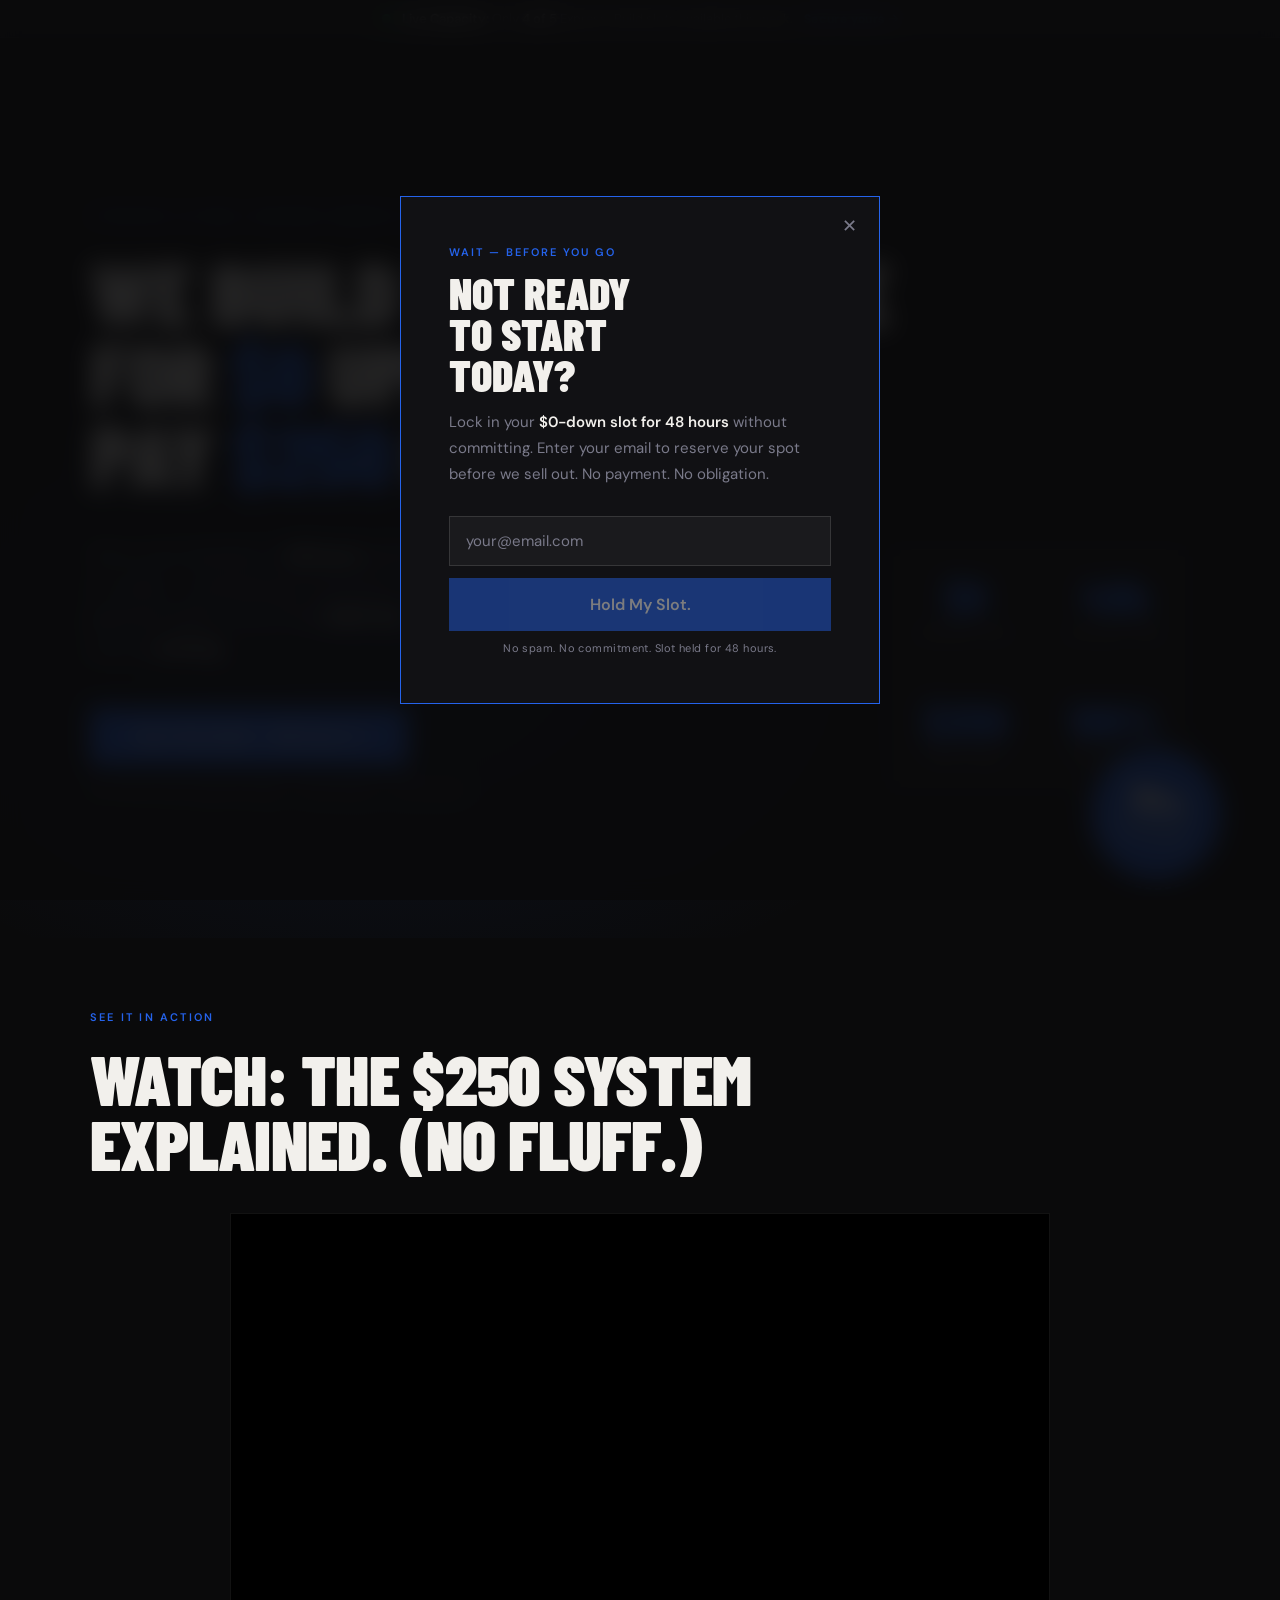
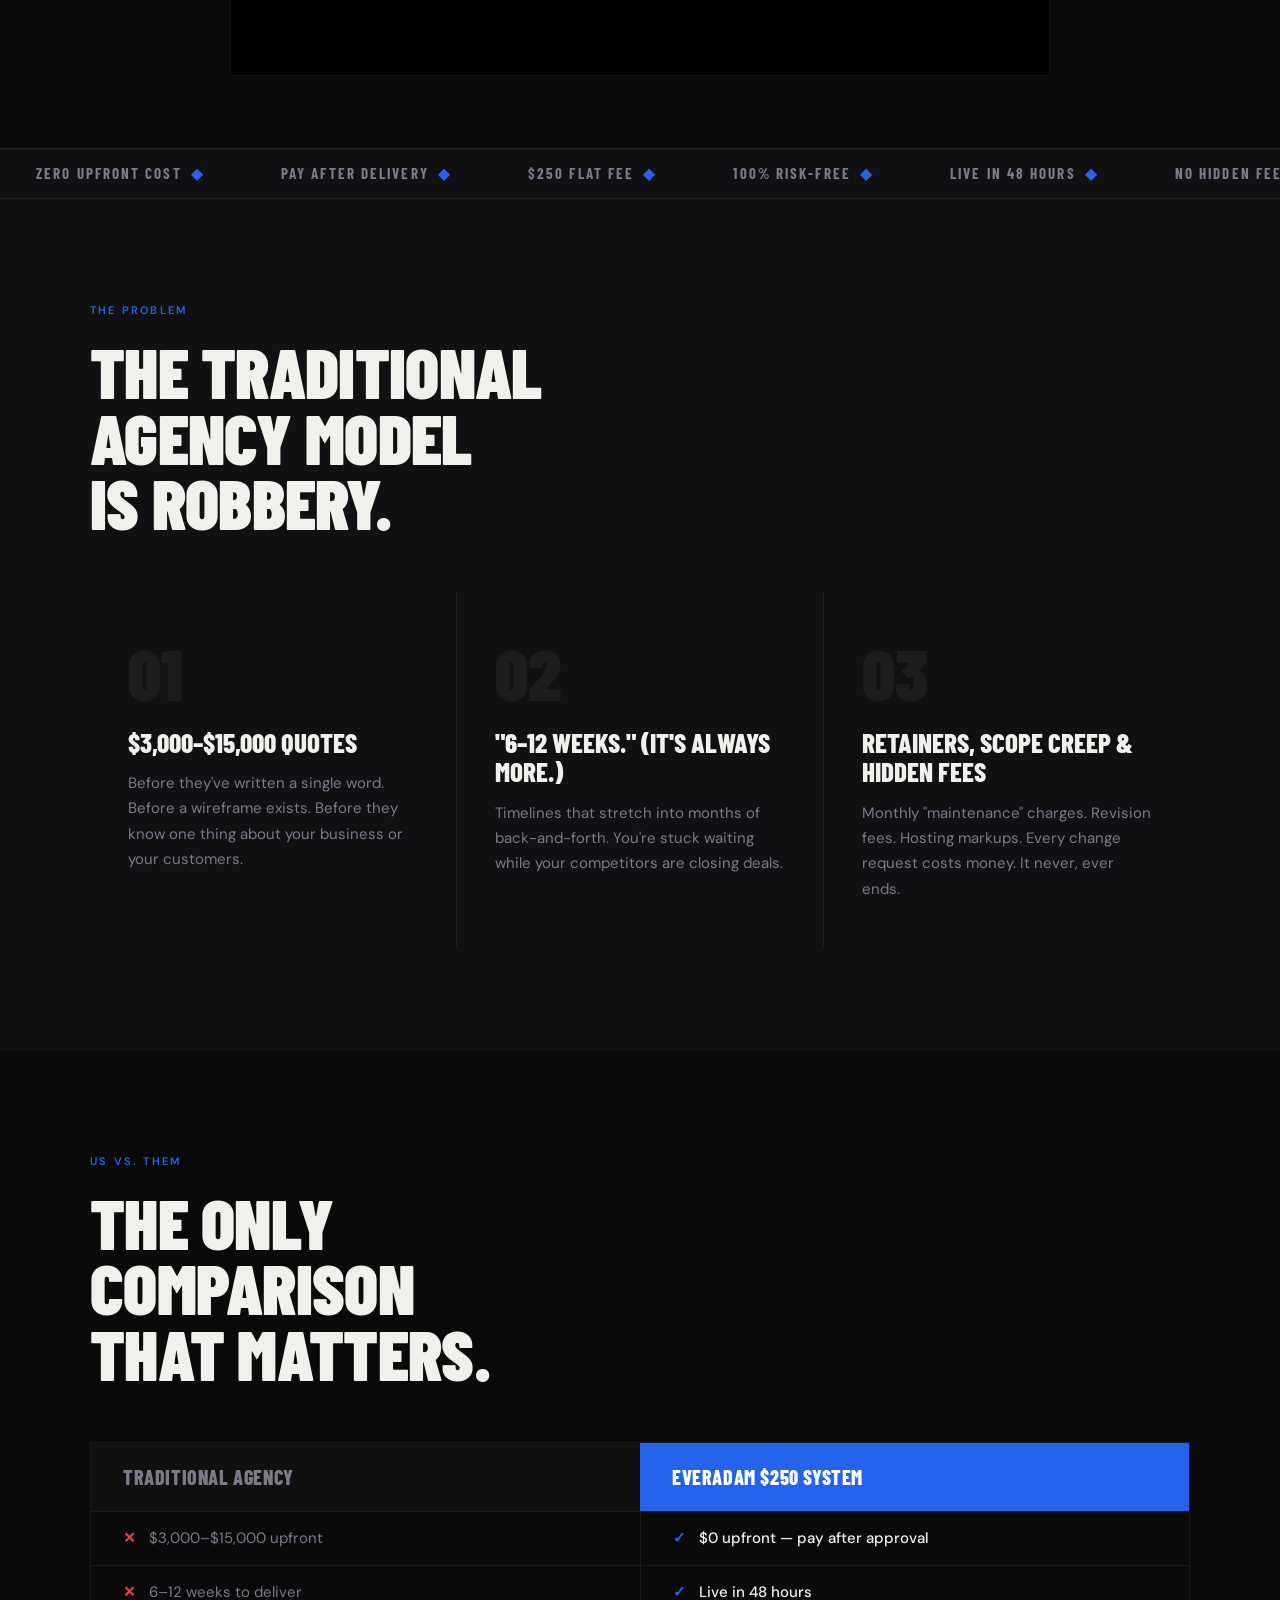
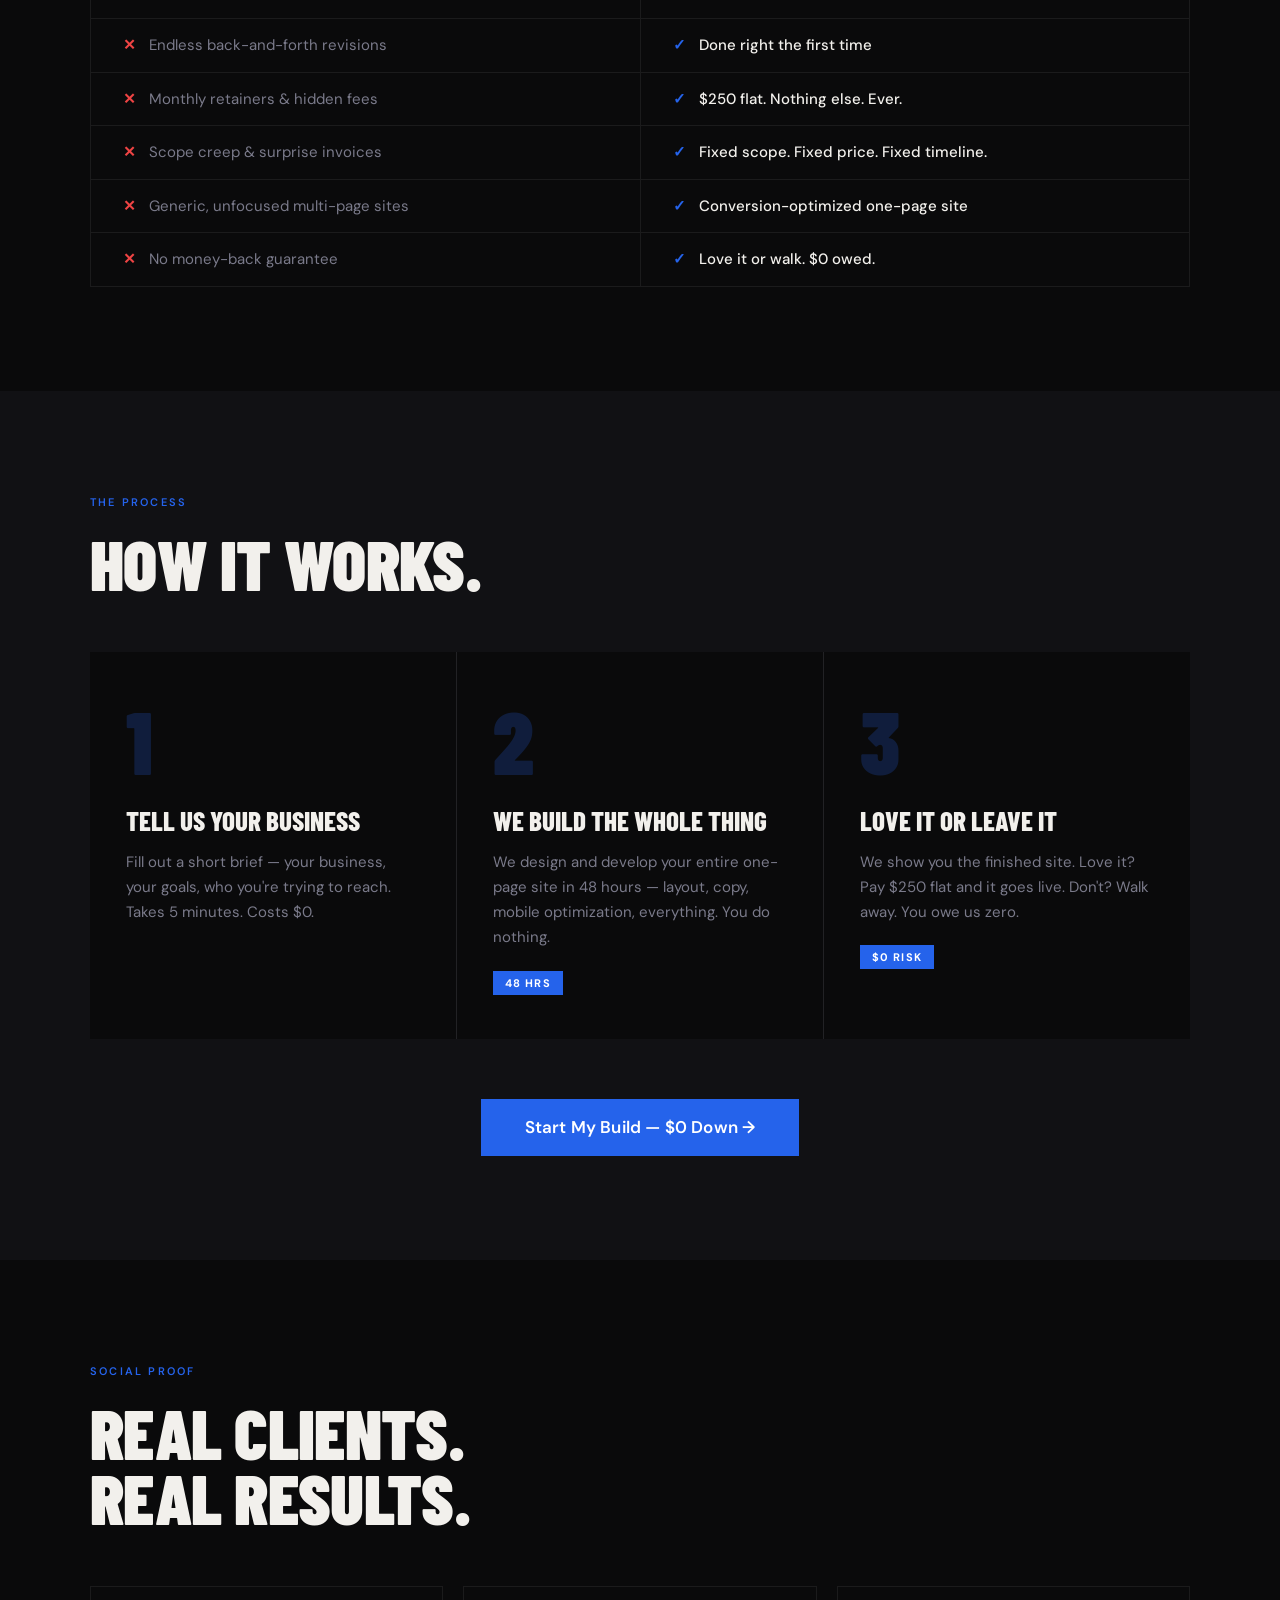
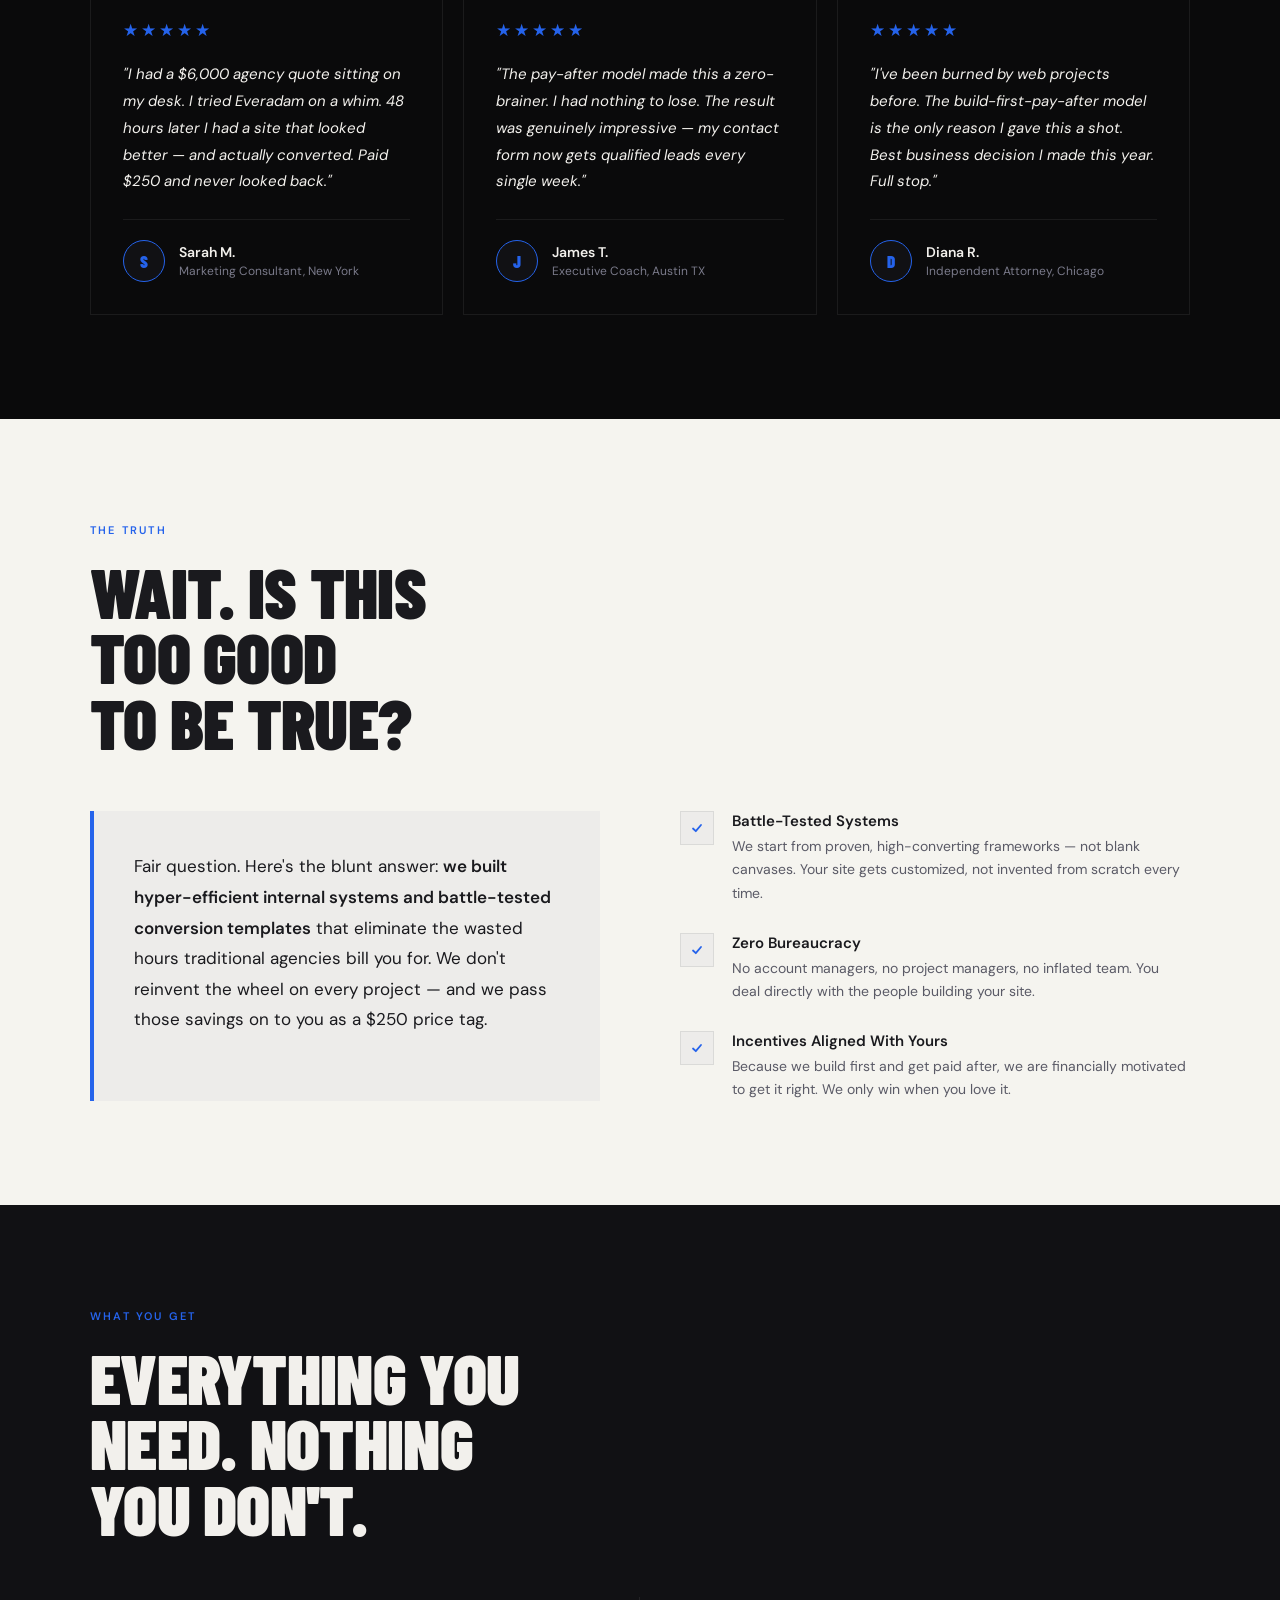
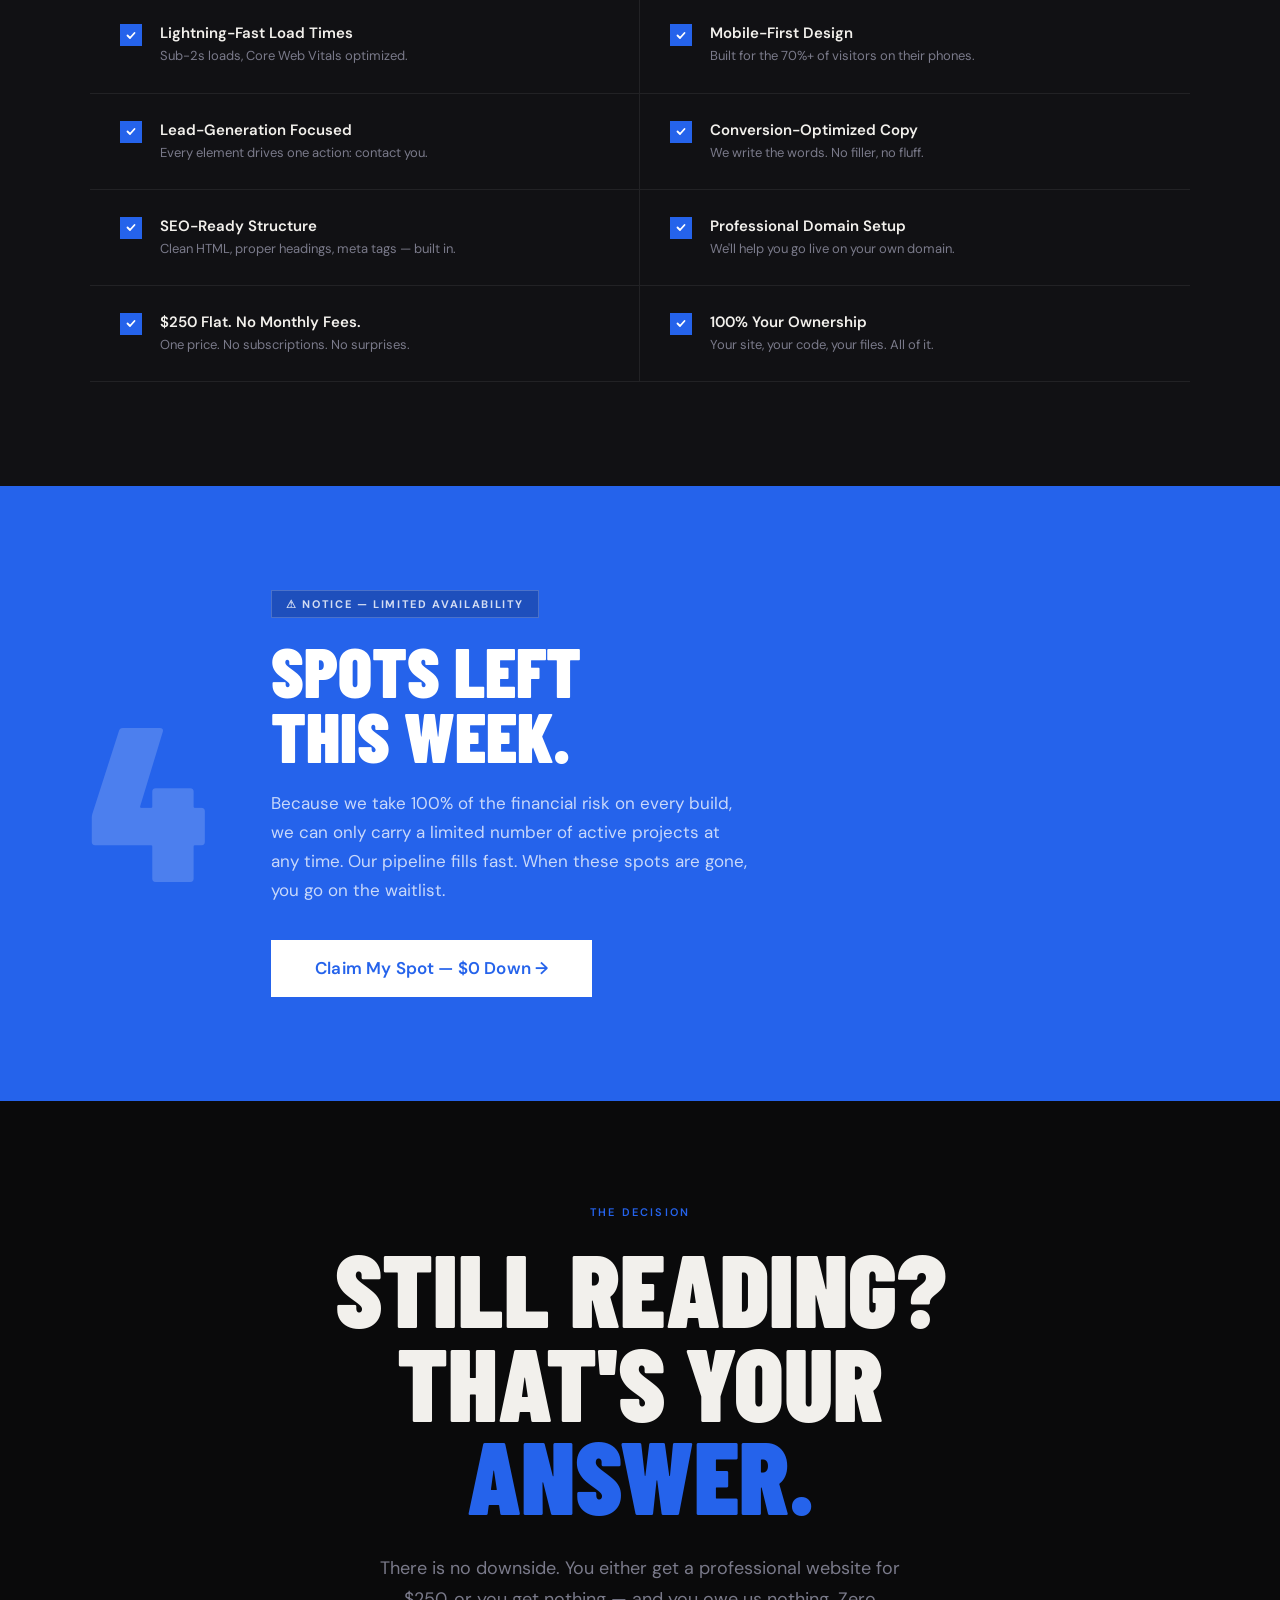
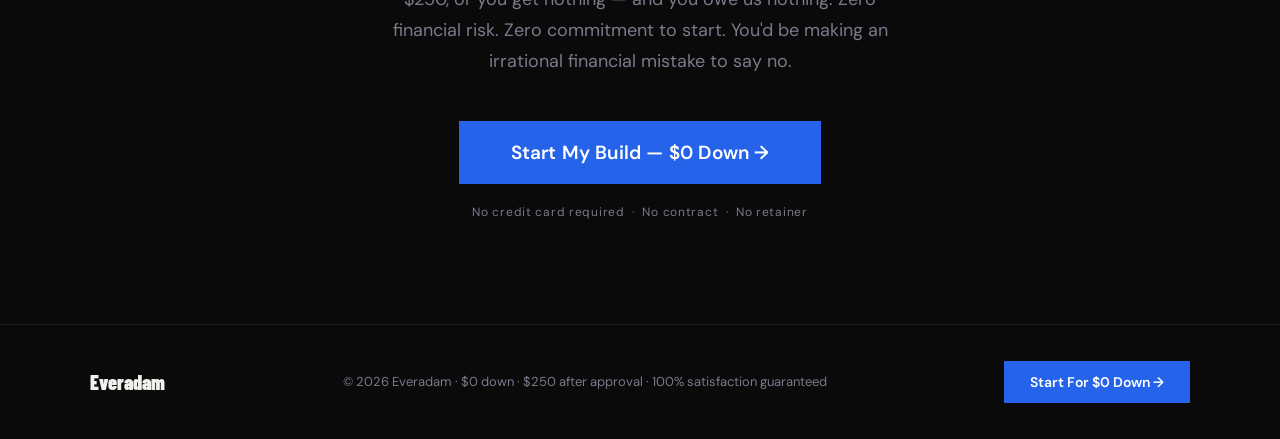
<file: index.html>
<!DOCTYPE html>
<html lang="en">
<head>
  <meta charset="UTF-8">
  <meta name="viewport" content="width=device-width, initial-scale=1.0">
  <title>$250 Website — Pay After You Love It | Everadam</title>
  <link rel="preconnect" href="https://fonts.googleapis.com">
  <link rel="preconnect" href="https://fonts.gstatic.com" crossorigin>
  <link href="https://fonts.googleapis.com/css2?family=Barlow+Condensed:wght@700;800;900&family=DM+Sans:opsz,wght@9..40,400;9..40,500;9..40,600&display=swap" rel="stylesheet">
  <style>
    *, *::before, *::after { box-sizing: border-box; margin: 0; padding: 0; }
    :root {
      --accent: #2563EB;
      --bg-dk: #0A0A0B; --bg-dk2: #111114;
      --bg-lt: #F5F4EF; --bg-lt2: #EDECEA;
      --txt-dk: #F2F0EC; --txt-dk2: #7A7A8A;
      --txt-lt: #1A1A1E; --txt-lt2: #5A5A66;
      --brd-dk: rgba(255,255,255,0.07); --brd-lt: rgba(0,0,0,0.08);
      --fh: 'Barlow Condensed', sans-serif; --fb: 'DM Sans', sans-serif;
    }
    html { scroll-behavior: smooth; }
    body { font-family: var(--fb); background: var(--bg-dk); color: var(--txt-dk); overflow-x: hidden; }

    /* KINETIC BANNER */
    .kinetic-bar { background: rgba(255,255,255,0.03); border-bottom: 1px solid var(--brd-dk); padding: 10px 48px; display: flex; align-items: center; justify-content: center; gap: 11px; flex-wrap: wrap; }
    .k-dot { width: 9px; height: 9px; border-radius: 50%; background: #22C55E; flex-shrink: 0; animation: kdot 2s ease-in-out infinite; }
    .kinetic-bar-text { font-size: 13px; color: var(--txt-dk2); }
    .kinetic-bar-text strong { color: var(--txt-dk); font-weight: 600; }
    .kinetic-bar-link { font-size: 12px; font-weight: 600; color: var(--accent); letter-spacing: 0.05em; cursor: pointer; text-decoration: none; }
    @keyframes kdot { 0%,100%{opacity:1;transform:scale(1);box-shadow:0 0 0 0 rgba(34,197,94,.5)} 60%{opacity:.9;transform:scale(1.25);box-shadow:0 0 0 6px rgba(34,197,94,0)} }

    /* NAV */
    .nav { position: fixed; top: 0; left: 0; right: 0; z-index: 900; background: rgba(10,10,11,.92); backdrop-filter: blur(16px); border-bottom: 1px solid var(--brd-dk); padding: 14px 48px; display: flex; align-items: center; justify-content: space-between; transform: translateY(-110%); transition: transform .35s cubic-bezier(.4,0,.2,1); }
    .nav.show { transform: translateY(0); }
    .nav-logo { font-family: var(--fh); font-weight: 900; font-size: 22px; letter-spacing: .02em; color: var(--txt-dk); text-decoration: none; }

    /* BUTTONS */
    .btn { display: inline-flex; align-items: center; gap: 8px; font-family: var(--fb); font-weight: 600; border: none; cursor: pointer; transition: filter .18s, transform .18s; letter-spacing: .01em; line-height: 1; text-decoration: none; }
    .btn-primary { background: var(--accent); color: #fff; padding: 20px 44px; font-size: 17px; }
    .btn-primary:hover { filter: brightness(.88); transform: translateY(-2px); }
    .btn-sm { background: var(--accent); color: #fff; padding: 11px 24px; font-size: 14px; }
    .btn-sm:hover { filter: brightness(.88); }
    .btn-inv { background: #fff; color: var(--accent); padding: 20px 44px; font-size: 17px; }
    .btn-inv:hover { filter: brightness(.96); transform: translateY(-2px); }

    /* HERO */
    .hero { background: radial-gradient(ellipse 70% 60% at 30% 70%, color-mix(in srgb, var(--accent) 9%, transparent) 0%, transparent 65%), var(--bg-dk); min-height: 100vh; padding: 130px 48px 100px; display: flex; align-items: center; position: relative; overflow: hidden; }
    .hero-inner { max-width: 1100px; margin: 0 auto; width: 100%; display: flex; flex-direction: column; }
    .hero-eyebrow { font-size: 11px; font-weight: 600; letter-spacing: .2em; text-transform: uppercase; color: var(--accent); margin-bottom: 28px; }
    .hero-hl { font-family: var(--fh); font-weight: 900; font-size: clamp(52px,7vw,96px); line-height: .9; letter-spacing: -.01em; text-transform: uppercase; color: var(--txt-dk); margin-bottom: 0; }
    .hero-hl .ac { color: var(--accent); }
    .hero-bottom { display: grid; grid-template-columns: 1fr auto; gap: 56px; align-items: start; margin-top: 48px; }
    .hero-sub { font-size: 18px; line-height: 1.7; color: var(--txt-dk2); max-width: 540px; margin-bottom: 44px; }
    .hero-sub strong { color: var(--txt-dk); font-weight: 600; }
    .hero-trust { font-size: 12px; color: var(--txt-dk2); letter-spacing: .06em; margin-top: 16px; }
    .hero-stats { display: grid; grid-template-columns: 1fr 1fr; gap: 1px; background: var(--brd-dk); border: 1px solid var(--brd-dk); align-self: center; }
    .hero-stat { background: var(--bg-dk2); padding: 28px 26px; text-align: center; transition: background .2s; min-width: 118px; }
    .hero-stat:hover { background: rgba(255,255,255,.04); }
    .hero-stat-n { font-family: var(--fh); font-weight: 900; font-size: 46px; color: var(--accent); line-height: 1; margin-bottom: 7px; }
    .hero-stat-l { font-size: 11px; font-weight: 600; letter-spacing: .12em; text-transform: uppercase; color: var(--txt-dk2); }

    /* BADGE */
    .badge-ring { position: absolute; bottom: 48px; right: 48px; display: flex; align-items: center; justify-content: center; width: 152px; height: 152px; border-radius: 50%; border: 2px dashed color-mix(in srgb, var(--accent) 40%, transparent); }
    .badge-core { width: 130px; height: 130px; border-radius: 50%; background: var(--accent); display: flex; flex-direction: column; align-items: center; justify-content: center; text-align: center; transform: rotate(15deg); }
    .badge-main { font-family: var(--fh); font-weight: 900; font-size: 30px; color: #fff; line-height: 1; }
    .badge-sub { font-size: 9px; font-weight: 700; color: rgba(255,255,255,.88); letter-spacing: .08em; text-transform: uppercase; line-height: 1.4; margin-top: 3px; }

    /* VSL */
    .vsl-wrap { max-width: 820px; margin: 0 auto; }
    .vsl-embed { position: relative; width: 100%; padding-bottom: 56.25%; background: #000; border: 1px solid var(--brd-dk); overflow: hidden; }
    .vsl-embed iframe { position: absolute; inset: 0; width: 100%; height: 100%; border: none; }

    /* TICKER */
    .ticker { background: var(--bg-dk2); border-top: 1px solid var(--brd-dk); border-bottom: 1px solid var(--brd-dk); padding: 15px 0; overflow: hidden; }
    .ticker-track { display: flex; animation: ticker-anim 36s linear infinite; white-space: nowrap; }
    .ticker-track:hover { animation-play-state: paused; }
    .ticker-item { font-family: var(--fh); font-size: 15px; font-weight: 700; letter-spacing: .14em; text-transform: uppercase; color: var(--txt-dk2); padding: 0 36px; flex-shrink: 0; }
    .ticker-dot { color: var(--accent); margin: 0 4px; }
    @keyframes ticker-anim { from{transform:translateX(0)} to{transform:translateX(-50%)} }

    /* SECTIONS */
    .sec { padding: 104px 48px; }
    .sec-inner { max-width: 1100px; margin: 0 auto; }
    .sec-dk { background: var(--bg-dk); } .sec-dk2 { background: var(--bg-dk2); }
    .sec-lt { background: var(--bg-lt); color: var(--txt-lt); } .sec-accent { background: var(--accent); }
    .sec-label { font-size: 11px; font-weight: 600; letter-spacing: .2em; text-transform: uppercase; margin-bottom: 22px; display: block; }
    .sec-dk .sec-label,.sec-dk2 .sec-label { color: var(--accent); }
    .sec-lt .sec-label { color: var(--accent); } .sec-accent .sec-label { color: rgba(255,255,255,.65); }
    .sec-hl { font-family: var(--fh); font-weight: 900; font-size: clamp(44px,5.5vw,78px); line-height: .93; letter-spacing: -.01em; text-transform: uppercase; margin-bottom: 56px; }
    .sec-dk .sec-hl,.sec-dk2 .sec-hl { color: var(--txt-dk); } .sec-lt .sec-hl { color: var(--txt-lt); } .sec-accent .sec-hl { color: #fff; }

    /* PAIN */
    .pain-grid { display: grid; grid-template-columns: repeat(3,1fr); gap: 1px; background: var(--brd-dk); }
    .pain-card { background: var(--bg-dk2); padding: 44px 38px; position: relative; }
    .pain-card::before { content:''; position: absolute; top:0; left:0; width:3px; height:0; background: var(--accent); transition: height .5s ease; }
    .pain-card:hover::before { height: 100%; }
    .pain-num { font-family: var(--fh); font-size: 72px; font-weight: 900; color: rgba(255,255,255,.05); line-height: 1; margin-bottom: 20px; }
    .pain-title { font-family: var(--fh); font-size: 27px; font-weight: 800; color: var(--txt-dk); margin-bottom: 14px; text-transform: uppercase; line-height: 1.1; }
    .pain-body { font-size: 15px; line-height: 1.68; color: var(--txt-dk2); }

    /* COMPARE */
    .cmp { border: 1px solid var(--brd-dk); overflow: hidden; }
    .cmp-heads { display: grid; grid-template-columns: 1fr 1fr; }
    .cmp-head { padding: 22px 32px; font-family: var(--fh); font-size: 20px; font-weight: 800; text-transform: uppercase; letter-spacing: .03em; }
    .cmp-head.bad { background: rgba(255,255,255,.025); color: var(--txt-dk2); }
    .cmp-head.good { background: var(--accent); color: #fff; }
    .cmp-row { display: grid; grid-template-columns: 1fr 1fr; border-top: 1px solid var(--brd-dk); transition: background .15s; }
    .cmp-row:hover { background: rgba(255,255,255,.02); }
    .cmp-cell { padding: 15px 32px; font-size: 15px; line-height: 1.5; display: flex; align-items: center; gap: 13px; }
    .cmp-cell + .cmp-cell { border-left: 1px solid var(--brd-dk); }
    .cmp-cell.bad { color: var(--txt-dk2); } .cmp-cell.good { color: var(--txt-dk); font-weight: 500; }
    .cmp-x { color: #EF4444; font-weight: 700; font-size: 15px; flex-shrink: 0; }
    .cmp-chk { color: var(--accent); font-weight: 700; font-size: 15px; flex-shrink: 0; }

    /* STEPS */
    .steps { display: grid; grid-template-columns: repeat(3,1fr); gap: 1px; background: var(--brd-dk); margin-bottom: 60px; }
    .step { background: var(--bg-dk); padding: 44px 36px; }
    .step-n { font-family: var(--fh); font-size: 88px; font-weight: 900; color: var(--accent); opacity: .22; line-height: 1; margin-bottom: 22px; }
    .step-title { font-family: var(--fh); font-size: 27px; font-weight: 800; text-transform: uppercase; color: var(--txt-dk); margin-bottom: 14px; line-height: 1.1; }
    .step-body { font-size: 15px; line-height: 1.68; color: var(--txt-dk2); }
    .step-pill { display: inline-block; background: var(--accent); color: #fff; font-size: 11px; font-weight: 700; letter-spacing: .1em; text-transform: uppercase; padding: 5px 12px; margin-top: 20px; }

    /* TESTIMONIALS */
    .testi-grid { display: grid; grid-template-columns: repeat(3,1fr); gap: 20px; }
    .testi-card { background: var(--bg-dk); border: 1px solid var(--brd-dk); padding: 32px; display: flex; flex-direction: column; transition: border-color .25s; }
    .testi-card:hover { border-color: var(--accent); }
    .testi-stars { color: var(--accent); font-size: 17px; letter-spacing: 3px; margin-bottom: 20px; }
    .testi-quote { font-size: 15px; line-height: 1.78; color: var(--txt-dk); font-style: italic; flex: 1; margin-bottom: 24px; }
    .testi-author { display: flex; align-items: center; gap: 14px; padding-top: 20px; border-top: 1px solid var(--brd-dk); }
    .testi-avi { width: 42px; height: 42px; border-radius: 50%; background: var(--bg-dk2); border: 1.5px solid var(--accent); display: flex; align-items: center; justify-content: center; font-family: var(--fh); font-weight: 900; font-size: 17px; color: var(--accent); flex-shrink: 0; }
    .testi-name { font-size: 14px; font-weight: 600; color: var(--txt-dk); line-height: 1.3; }
    .testi-role { font-size: 12px; color: var(--txt-dk2); margin-top: 2px; }

    /* CATCH */
    .catch-grid { display: grid; grid-template-columns: 1fr 1fr; gap: 80px; }
    .catch-quote { background: var(--bg-lt2); padding: 40px; border-left: 4px solid var(--accent); }
    .catch-quote p { font-size: 17px; line-height: 1.8; color: var(--txt-lt); }
    .catch-quote strong { color: var(--txt-lt); font-weight: 600; }
    .catch-pts { display: flex; flex-direction: column; gap: 28px; }
    .catch-pt { display: flex; gap: 18px; align-items: flex-start; }
    .catch-icon { width: 34px; height: 34px; border: 1.5px solid var(--brd-lt); display: flex; align-items: center; justify-content: center; flex-shrink: 0; background: var(--bg-lt2); }
    .catch-pt-title { font-size: 15px; font-weight: 600; color: var(--txt-lt); margin-bottom: 4px; }
    .catch-pt-body { font-size: 14px; line-height: 1.65; color: var(--txt-lt2); }

    /* BENEFITS */
    .ben-grid { display: grid; grid-template-columns: 1fr 1fr; }
    .ben-item { padding: 26px 30px; border-bottom: 1px solid var(--brd-dk); border-right: 1px solid var(--brd-dk); display: flex; gap: 18px; align-items: flex-start; transition: background .2s; }
    .ben-item:hover { background: rgba(255,255,255,.02); }
    .ben-item:nth-child(2n) { border-right: none; }
    .ben-check { width: 22px; height: 22px; background: var(--accent); display: flex; align-items: center; justify-content: center; flex-shrink: 0; margin-top: 1px; }
    .ben-title { font-size: 15px; font-weight: 600; color: var(--txt-dk); margin-bottom: 3px; }
    .ben-desc { font-size: 13px; line-height: 1.55; color: var(--txt-dk2); }

    /* SCARCITY */
    .scar-inner { display: flex; gap: 64px; align-items: center; }
    .scar-count { font-family: var(--fh); font-size: clamp(120px,18vw,220px); font-weight: 900; line-height: 1; color: rgba(255,255,255,.18); flex-shrink: 0; }
    .scar-hl { font-family: var(--fh); font-weight: 900; font-size: clamp(40px,5.5vw,72px); text-transform: uppercase; color: #fff; line-height: .93; margin-bottom: 20px; }
    .scar-body { font-size: 17px; line-height: 1.7; color: rgba(255,255,255,.75); margin-bottom: 36px; max-width: 480px; }
    .scar-warn { display: inline-flex; align-items: center; gap: 8px; background: rgba(0,0,0,.2); border: 1px solid rgba(255,255,255,.2); padding: 6px 14px; margin-bottom: 20px; font-size: 11px; font-weight: 700; letter-spacing: .15em; text-transform: uppercase; color: rgba(255,255,255,.8); }

    /* FINAL CTA + FOOTER */
    .final-hl { font-family: var(--fh); font-weight: 900; font-size: clamp(52px,8vw,110px); text-transform: uppercase; line-height: .91; margin-bottom: 32px; }
    .final-sub { font-size: 18px; line-height: 1.72; color: var(--txt-dk2); max-width: 540px; margin: 0 auto 44px; }
    .footer { background: var(--bg-dk); border-top: 1px solid var(--brd-dk); padding: 36px 48px; }
    .footer-inner { max-width: 1100px; margin: 0 auto; display: flex; align-items: center; justify-content: space-between; gap: 24px; }
    .footer-logo { font-family: var(--fh); font-size: 20px; font-weight: 900; color: var(--txt-dk); }
    .footer-legal { font-size: 13px; color: var(--txt-dk2); }
    .footer-cta-btn { background: var(--accent); color: #fff; font-family: var(--fb); font-weight: 600; font-size: 14px; padding: 12px 26px; border: none; cursor: pointer; transition: filter .18s; white-space: nowrap; }
    .footer-cta-btn:hover { filter: brightness(.88); }

    /* MOBILE STICKY BAR */
    .mob-bar { display: none; position: fixed; bottom: 0; left: 0; right: 0; z-index: 800; background: rgba(10,10,11,.96); backdrop-filter: blur(16px); border-top: 1px solid var(--brd-dk); padding: 14px 20px 20px; }
    .mob-bar .btn-primary { width: 100%; justify-content: center; padding: 17px; font-size: 16px; }
    .mob-bar-trust { text-align: center; font-size: 11px; color: var(--txt-dk2); margin-top: 7px; letter-spacing: .04em; }

    /* REVEAL */
    .reveal { opacity: 0; transform: translateY(26px); transition: opacity .65s ease, transform .65s ease; }
    .reveal.vis { opacity: 1; transform: none; }

    /* TIMED POPUP */
    .tpop-ov { position: fixed; inset: 0; z-index: 9998; background: rgba(10,10,11,.78); backdrop-filter: blur(10px); display: flex; align-items: center; justify-content: center; padding: 20px; animation: fadeIn .3s ease; }
    .tpop-ov.hidden { display: none; }
    .tpop-box { background: var(--bg-dk2); border: 1px solid var(--accent); max-width: 460px; width: 100%; padding: 48px; position: relative; animation: slideUp .35s cubic-bezier(.4,0,.2,1); }
    .tpop-close { position: absolute; top: 16px; right: 16px; background: none; border: none; font-size: 18px; cursor: pointer; color: var(--txt-dk2); padding: 4px 6px; transition: color .15s; line-height: 1; }
    .tpop-close:hover { color: var(--txt-dk); }
    .tpop-tag { font-size: 11px; font-weight: 600; letter-spacing: .18em; text-transform: uppercase; color: var(--accent); margin-bottom: 16px; }
    .tpop-hl { font-family: var(--fh); font-size: 44px; font-weight: 900; text-transform: uppercase; color: var(--txt-dk); line-height: .93; margin-bottom: 16px; }
    .tpop-rule { width: 48px; height: 2px; background: var(--accent); margin-bottom: 24px; }
    .tpop-body { font-size: 16px; line-height: 1.72; color: var(--txt-dk2); margin-bottom: 32px; }
    .tpop-body strong { color: var(--txt-dk); font-weight: 600; }
    .tpop-trust { font-size: 12px; color: var(--txt-dk2); margin-top: 12px; text-align: center; letter-spacing: .04em; }

    /* EXIT INTENT MODAL */
    .exit-ov { position: fixed; inset: 0; z-index: 9997; background: rgba(10,10,11,.88); backdrop-filter: blur(12px); display: flex; align-items: center; justify-content: center; padding: 20px; animation: fadeIn .22s ease; }
    .exit-ov.hidden { display: none; }
    .exit-box { background: var(--bg-dk2); border: 1.5px solid var(--accent); max-width: 480px; width: 100%; padding: 48px; position: relative; animation: slideUp .28s cubic-bezier(.4,0,.2,1); }
    .exit-close { position: absolute; top: 16px; right: 16px; background: none; border: none; font-size: 18px; cursor: pointer; color: var(--txt-dk2); padding: 4px 6px; transition: color .15s; line-height: 1; }
    .exit-close:hover { color: var(--txt-dk); }
    .exit-tag { font-size: 11px; font-weight: 600; letter-spacing: .18em; text-transform: uppercase; color: var(--accent); margin-bottom: 14px; }
    .exit-hl { font-family: var(--fh); font-size: 44px; font-weight: 900; text-transform: uppercase; color: var(--txt-dk); line-height: .93; margin-bottom: 14px; }
    .exit-sub { font-size: 15px; line-height: 1.72; color: var(--txt-dk2); margin-bottom: 28px; }
    .exit-sub strong { color: var(--txt-dk); font-weight: 600; }
    .exit-input { width: 100%; padding: 14px 16px; border: 1.5px solid rgba(255,255,255,.12); font-family: var(--fb); font-size: 15px; color: var(--txt-dk); margin-bottom: 12px; outline: none; transition: border-color .18s; background: rgba(255,255,255,.04); }
    .exit-input:focus { border-color: var(--accent); }
    .exit-input::placeholder { color: var(--txt-dk2); }
    .exit-submit { width: 100%; padding: 16px; font-family: var(--fb); font-size: 16px; font-weight: 600; border: none; cursor: pointer; background: var(--accent); color: #fff; transition: filter .18s; }
    .exit-submit:hover:not(:disabled) { filter: brightness(.88); }
    .exit-submit:disabled { opacity: .45; cursor: default; }
    .exit-trust { font-size: 11px; color: var(--txt-dk2); text-align: center; margin-top: 10px; letter-spacing: .04em; }
    .exit-confirmed { text-align: center; padding: 20px 0; }

    /* MODAL (Micro-Commitment Funnel) */
    .m-overlay { position: fixed; inset: 0; z-index: 9999; background: rgba(10,10,11,.82); backdrop-filter: blur(10px); display: flex; align-items: center; justify-content: center; padding: 20px; animation: fadeIn .22s ease; }
    .m-overlay.hidden { display: none; }
    .m-box { background: #fff; color: var(--txt-lt); max-width: 500px; width: 100%; padding: 48px; position: relative; max-height: 90vh; overflow-y: auto; animation: slideUp .28s cubic-bezier(.4,0,.2,1); }
    .m-close { position: absolute; top: 18px; right: 18px; background: none; border: none; font-size: 18px; cursor: pointer; color: #B0B0BC; line-height: 1; padding: 4px 6px; transition: color .15s; }
    .m-close:hover { color: var(--txt-lt); }
    .m-prog { display: flex; gap: 5px; margin-bottom: 36px; }
    .m-dot { height: 3px; flex: 1; background: #E4E4EC; border-radius: 2px; transition: background .3s; }
    .m-dot.on { background: var(--accent); }
    .m-tag { font-size: 11px; font-weight: 600; letter-spacing: .18em; text-transform: uppercase; color: var(--accent); margin-bottom: 10px; }
    .m-hl { font-family: var(--fh); font-size: 40px; font-weight: 900; text-transform: uppercase; color: var(--txt-lt); line-height: .95; margin-bottom: 10px; }
    .m-sub { font-size: 15px; color: var(--txt-lt2); line-height: 1.6; margin-bottom: 28px; }
    .m-pill { width: 100%; padding: 14px 20px; border: 1.5px solid #E4E4EC; font-family: var(--fb); font-size: 15px; font-weight: 500; cursor: pointer; background: #fff; color: var(--txt-lt); transition: all .15s; text-align: left; margin-bottom: 10px; display: block; }
    .m-pill:hover { border-color: var(--accent); background: #F5F4EF; }
    .m-pill.on { border-color: var(--accent); background: var(--accent); color: #fff; }
    .m-label { display: block; font-size: 12px; font-weight: 600; letter-spacing: .05em; color: var(--txt-lt2); margin-bottom: 7px; text-transform: uppercase; }
    .m-input { width: 100%; padding: 14px 16px; border: 1.5px solid #E4E4EC; font-family: var(--fb); font-size: 15px; color: var(--txt-lt); margin-bottom: 14px; outline: none; transition: border-color .18s; background: #FAFAF8; }
    .m-input:focus { border-color: var(--accent); background: #fff; }
    .m-input::placeholder { color: #B0B0BC; }
    .m-btn { width: 100%; padding: 16px; font-family: var(--fb); font-size: 15px; font-weight: 600; border: none; cursor: pointer; transition: filter .18s; background: var(--accent); color: #fff; }
    .m-btn:hover:not(:disabled) { filter: brightness(.88); }
    .m-btn:disabled { opacity: .45; cursor: default; }
    .m-confirm-icon { width: 64px; height: 64px; background: var(--accent); display: flex; align-items: center; justify-content: center; margin: 0 auto 24px; }
    .m-confirm-hl { font-family: var(--fh); font-size: 44px; font-weight: 900; text-transform: uppercase; color: var(--txt-lt); text-align: center; line-height: .95; margin-bottom: 14px; }
    .m-confirm-sub { font-size: 16px; color: var(--txt-lt2); text-align: center; line-height: 1.7; }
    .m-confirm-sub strong { color: var(--txt-lt); font-weight: 600; }
    .m-step { display: none; }
    .m-step.active { display: block; }

    @keyframes fadeIn { from{opacity:0} to{opacity:1} }
    @keyframes slideUp { from{opacity:0;transform:translateY(18px)} to{opacity:1;transform:none} }

    @media (max-width: 820px) {
      .kinetic-bar { padding: 10px 20px; }
      .hero { padding: 100px 24px 100px; }
      .hero-bottom { grid-template-columns: 1fr; }
      .hero-stats { display: none; }
      .badge-ring { display: none; }
      .sec { padding: 72px 24px; }
      .nav { padding: 14px 24px; }
      .footer { padding: 32px 24px; }
      .footer-inner { flex-direction: column; align-items: flex-start; gap: 16px; }
      .footer-cta-btn { width: 100%; text-align: center; }
      .pain-grid, .steps, .catch-grid { grid-template-columns: 1fr; }
      .pain-grid, .steps { gap: 1px; }
      .testi-grid { grid-template-columns: 1fr; }
      .cmp-head, .cmp-cell { padding: 14px 18px; font-size: 13px; }
      .ben-grid { grid-template-columns: 1fr; }
      .ben-item { border-right: none !important; }
      .scar-inner { flex-direction: column; gap: 8px; text-align: center; }
      .scar-count { font-size: 80px; }
      .scar-body { margin: 0 auto 32px; }
      .m-box { padding: 32px 24px; }
      .mob-bar { display: block; }
    }
  </style>
</head>
<body>

<!-- KINETIC BANNER -->
<div class="kinetic-bar">
  <div class="k-dot"></div>
  <p class="kinetic-bar-text">
    <strong>Live Capacity:</strong> Only <strong>4 of 5</strong> Express-Build slots available this week.
  </p>
  <a class="kinetic-bar-link" onclick="openModal()">Secure yours →</a>
</div>

<!-- STICKY NAV -->
<nav class="nav" id="mainNav">
  <div class="nav-logo">Everadam</div>
  <button class="btn btn-sm" onclick="openModal()">Start For $0 Down →</button>
</nav>

<!-- HERO -->
<section class="hero">
  <div class="hero-inner">
    <div>
      <p class="hero-eyebrow">Attention: US Small Business Owners &amp; Solopreneurs</p>
      <h1 class="hero-hl">
        We Build Your Website<br>
        For <span class="ac">$0</span> Upfront.<br>
        Pay <span class="ac">$250</span> Only After.
      </h1>
    </div>
    <div class="hero-bottom">
      <div>
        <p class="hero-sub">
          Tell us your business. In <strong>48 hours</strong> we'll have your entire site ready to review — professional, conversion-optimized, built to generate leads. Love it? Pay <strong>$250 flat</strong>. Don't? Walk away. You owe us <strong>nothing</strong>.
        </p>
        <button class="btn btn-primary" onclick="openModal()">Start My Build — $0 Down →</button>
        <p class="hero-trust">No credit card required today &nbsp;·&nbsp; No contract &nbsp;·&nbsp; No retainer</p>
      </div>
      <div class="hero-stats">
        <div class="hero-stat"><div class="hero-stat-n">$0</div><div class="hero-stat-l">Upfront Cost</div></div>
        <div class="hero-stat"><div class="hero-stat-n">48h</div><div class="hero-stat-l">Delivery Time</div></div>
        <div class="hero-stat"><div class="hero-stat-n">$250</div><div class="hero-stat-l">Total Price</div></div>
        <div class="hero-stat"><div class="hero-stat-n">100%</div><div class="hero-stat-l">Satisfaction</div></div>
      </div>
    </div>
  </div>
  <div class="badge-ring">
    <div class="badge-core">
      <span class="badge-main">100%</span>
      <span class="badge-sub">Satisfaction<br>Guaranteed</span>
    </div>
  </div>
</section>

<!-- VSL SECTION -->
<section class="sec sec-dk" style="padding:72px 48px">
  <div class="sec-inner">
    <span class="sec-label">See It In Action</span>
    <h2 class="sec-hl" style="margin-bottom:36px">Watch: The $250 System<br>Explained. (No Fluff.)</h2>
    <div class="vsl-wrap">
      <div class="vsl-embed">
        <iframe
          src="https://www.youtube-nocookie.com/embed/rXeZycAfu4w?rel=0&modestbranding=1"
          title="The $250 System Explained"
          allow="accelerometer; autoplay; clipboard-write; encrypted-media; gyroscope; picture-in-picture; web-share"
          allowfullscreen
          referrerpolicy="strict-origin-when-cross-origin"
          loading="lazy"
        ></iframe>
      </div>
    </div>
  </div>
</section>

<!-- TICKER -->
<div class="ticker">
  <div class="ticker-track" id="tickerTrack"></div>
</div>

<!-- AGITATION -->
<section class="sec sec-dk2">
  <div class="sec-inner">
    <span class="sec-label">The Problem</span>
    <h2 class="sec-hl">The Traditional<br>Agency Model<br>Is Robbery.</h2>
    <div class="pain-grid reveal">
      <div class="pain-card">
        <div class="pain-num">01</div>
        <div class="pain-title">$3,000–$15,000 Quotes</div>
        <p class="pain-body">Before they've written a single word. Before a wireframe exists. Before they know one thing about your business or your customers.</p>
      </div>
      <div class="pain-card">
        <div class="pain-num">02</div>
        <div class="pain-title">"6–12 Weeks." (It's Always More.)</div>
        <p class="pain-body">Timelines that stretch into months of back-and-forth. You're stuck waiting while your competitors are closing deals.</p>
      </div>
      <div class="pain-card">
        <div class="pain-num">03</div>
        <div class="pain-title">Retainers, Scope Creep &amp; Hidden Fees</div>
        <p class="pain-body">Monthly "maintenance" charges. Revision fees. Hosting markups. Every change request costs money. It never, ever ends.</p>
      </div>
    </div>
  </div>
</section>

<!-- COMPARE MATRIX -->
<section class="sec sec-dk">
  <div class="sec-inner">
    <span class="sec-label">Us vs. Them</span>
    <h2 class="sec-hl">The Only<br>Comparison<br>That Matters.</h2>
    <div class="cmp reveal">
      <div class="cmp-heads">
        <div class="cmp-head bad">Traditional Agency</div>
        <div class="cmp-head good">Everadam $250 System</div>
      </div>
      <div class="cmp-row"><div class="cmp-cell bad"><span class="cmp-x">✕</span>$3,000–$15,000 upfront</div><div class="cmp-cell good"><span class="cmp-chk">✓</span>$0 upfront — pay after approval</div></div>
      <div class="cmp-row"><div class="cmp-cell bad"><span class="cmp-x">✕</span>6–12 weeks to deliver</div><div class="cmp-cell good"><span class="cmp-chk">✓</span>Live in 48 hours</div></div>
      <div class="cmp-row"><div class="cmp-cell bad"><span class="cmp-x">✕</span>Endless back-and-forth revisions</div><div class="cmp-cell good"><span class="cmp-chk">✓</span>Done right the first time</div></div>
      <div class="cmp-row"><div class="cmp-cell bad"><span class="cmp-x">✕</span>Monthly retainers &amp; hidden fees</div><div class="cmp-cell good"><span class="cmp-chk">✓</span>$250 flat. Nothing else. Ever.</div></div>
      <div class="cmp-row"><div class="cmp-cell bad"><span class="cmp-x">✕</span>Scope creep &amp; surprise invoices</div><div class="cmp-cell good"><span class="cmp-chk">✓</span>Fixed scope. Fixed price. Fixed timeline.</div></div>
      <div class="cmp-row"><div class="cmp-cell bad"><span class="cmp-x">✕</span>Generic, unfocused multi-page sites</div><div class="cmp-cell good"><span class="cmp-chk">✓</span>Conversion-optimized one-page site</div></div>
      <div class="cmp-row"><div class="cmp-cell bad"><span class="cmp-x">✕</span>No money-back guarantee</div><div class="cmp-cell good"><span class="cmp-chk">✓</span>Love it or walk. $0 owed.</div></div>
    </div>
  </div>
</section>

<!-- HOW IT WORKS -->
<section class="sec sec-dk2">
  <div class="sec-inner">
    <span class="sec-label">The Process</span>
    <h2 class="sec-hl">How It Works.</h2>
    <div class="steps reveal">
      <div class="step">
        <div class="step-n">1</div>
        <div class="step-title">Tell Us Your Business</div>
        <p class="step-body">Fill out a short brief — your business, your goals, who you're trying to reach. Takes 5 minutes. Costs $0.</p>
      </div>
      <div class="step">
        <div class="step-n">2</div>
        <div class="step-title">We Build The Whole Thing</div>
        <p class="step-body">We design and develop your entire one-page site in 48 hours — layout, copy, mobile optimization, everything. You do nothing.</p>
        <span class="step-pill">48 hrs</span>
      </div>
      <div class="step">
        <div class="step-n">3</div>
        <div class="step-title">Love It or Leave It</div>
        <p class="step-body">We show you the finished site. Love it? Pay $250 flat and it goes live. Don't? Walk away. You owe us zero.</p>
        <span class="step-pill">$0 Risk</span>
      </div>
    </div>
    <div style="text-align:center">
      <button class="btn btn-primary" onclick="openModal()">Start My Build — $0 Down →</button>
    </div>
  </div>
</section>

<!-- TESTIMONIALS -->
<section class="sec sec-dk">
  <div class="sec-inner">
    <span class="sec-label">Social Proof</span>
    <h2 class="sec-hl">Real Clients.<br>Real Results.</h2>
    <div class="testi-grid reveal">
      <div class="testi-card">
        <div class="testi-stars">★★★★★</div>
        <p class="testi-quote">"I had a $6,000 agency quote sitting on my desk. I tried Everadam on a whim. 48 hours later I had a site that looked better — and actually converted. Paid $250 and never looked back."</p>
        <div class="testi-author">
          <div class="testi-avi">S</div>
          <div><div class="testi-name">Sarah M.</div><div class="testi-role">Marketing Consultant, New York</div></div>
        </div>
      </div>
      <div class="testi-card">
        <div class="testi-stars">★★★★★</div>
        <p class="testi-quote">"The pay-after model made this a zero-brainer. I had nothing to lose. The result was genuinely impressive — my contact form now gets qualified leads every single week."</p>
        <div class="testi-author">
          <div class="testi-avi">J</div>
          <div><div class="testi-name">James T.</div><div class="testi-role">Executive Coach, Austin TX</div></div>
        </div>
      </div>
      <div class="testi-card">
        <div class="testi-stars">★★★★★</div>
        <p class="testi-quote">"I've been burned by web projects before. The build-first-pay-after model is the only reason I gave this a shot. Best business decision I made this year. Full stop."</p>
        <div class="testi-author">
          <div class="testi-avi">D</div>
          <div><div class="testi-name">Diana R.</div><div class="testi-role">Independent Attorney, Chicago</div></div>
        </div>
      </div>
    </div>
  </div>
</section>

<!-- THE CATCH -->
<section class="sec sec-lt">
  <div class="sec-inner">
    <span class="sec-label">The Truth</span>
    <h2 class="sec-hl">Wait. Is This<br>Too Good<br>To Be True?</h2>
    <div class="catch-grid reveal">
      <div class="catch-quote">
        <p>Fair question. Here's the blunt answer: <strong>we built hyper-efficient internal systems and battle-tested conversion templates</strong> that eliminate the wasted hours traditional agencies bill you for. We don't reinvent the wheel on every project — and we pass those savings on to you as a $250 price tag.</p>
      </div>
      <div class="catch-pts">
        <div class="catch-pt">
          <div class="catch-icon">
            <svg viewBox="0 0 14 14" fill="none" width="14" height="14"><path d="M3 7.5 5.8 10.2 11 4" stroke="var(--accent)" stroke-width="1.8" stroke-linecap="round" stroke-linejoin="round"/></svg>
          </div>
          <div>
            <div class="catch-pt-title">Battle-Tested Systems</div>
            <p class="catch-pt-body">We start from proven, high-converting frameworks — not blank canvases. Your site gets customized, not invented from scratch every time.</p>
          </div>
        </div>
        <div class="catch-pt">
          <div class="catch-icon">
            <svg viewBox="0 0 14 14" fill="none" width="14" height="14"><path d="M3 7.5 5.8 10.2 11 4" stroke="var(--accent)" stroke-width="1.8" stroke-linecap="round" stroke-linejoin="round"/></svg>
          </div>
          <div>
            <div class="catch-pt-title">Zero Bureaucracy</div>
            <p class="catch-pt-body">No account managers, no project managers, no inflated team. You deal directly with the people building your site.</p>
          </div>
        </div>
        <div class="catch-pt">
          <div class="catch-icon">
            <svg viewBox="0 0 14 14" fill="none" width="14" height="14"><path d="M3 7.5 5.8 10.2 11 4" stroke="var(--accent)" stroke-width="1.8" stroke-linecap="round" stroke-linejoin="round"/></svg>
          </div>
          <div>
            <div class="catch-pt-title">Incentives Aligned With Yours</div>
            <p class="catch-pt-body">Because we build first and get paid after, we are financially motivated to get it right. We only win when you love it.</p>
          </div>
        </div>
      </div>
    </div>
  </div>
</section>

<!-- BENEFITS -->
<section class="sec sec-dk2">
  <div class="sec-inner">
    <span class="sec-label">What You Get</span>
    <h2 class="sec-hl">Everything You<br>Need. Nothing<br>You Don't.</h2>
    <div class="ben-grid reveal">
      <div class="ben-item">
        <div class="ben-check"><svg width="10" height="9" viewBox="0 0 10 9" fill="none"><path d="M1.5 4.5 4 7 8.5 2" stroke="#fff" stroke-width="1.8" stroke-linecap="round" stroke-linejoin="round"/></svg></div>
        <div><div class="ben-title">Lightning-Fast Load Times</div><div class="ben-desc">Sub-2s loads, Core Web Vitals optimized.</div></div>
      </div>
      <div class="ben-item">
        <div class="ben-check"><svg width="10" height="9" viewBox="0 0 10 9" fill="none"><path d="M1.5 4.5 4 7 8.5 2" stroke="#fff" stroke-width="1.8" stroke-linecap="round" stroke-linejoin="round"/></svg></div>
        <div><div class="ben-title">Mobile-First Design</div><div class="ben-desc">Built for the 70%+ of visitors on their phones.</div></div>
      </div>
      <div class="ben-item">
        <div class="ben-check"><svg width="10" height="9" viewBox="0 0 10 9" fill="none"><path d="M1.5 4.5 4 7 8.5 2" stroke="#fff" stroke-width="1.8" stroke-linecap="round" stroke-linejoin="round"/></svg></div>
        <div><div class="ben-title">Lead-Generation Focused</div><div class="ben-desc">Every element drives one action: contact you.</div></div>
      </div>
      <div class="ben-item">
        <div class="ben-check"><svg width="10" height="9" viewBox="0 0 10 9" fill="none"><path d="M1.5 4.5 4 7 8.5 2" stroke="#fff" stroke-width="1.8" stroke-linecap="round" stroke-linejoin="round"/></svg></div>
        <div><div class="ben-title">Conversion-Optimized Copy</div><div class="ben-desc">We write the words. No filler, no fluff.</div></div>
      </div>
      <div class="ben-item">
        <div class="ben-check"><svg width="10" height="9" viewBox="0 0 10 9" fill="none"><path d="M1.5 4.5 4 7 8.5 2" stroke="#fff" stroke-width="1.8" stroke-linecap="round" stroke-linejoin="round"/></svg></div>
        <div><div class="ben-title">SEO-Ready Structure</div><div class="ben-desc">Clean HTML, proper headings, meta tags — built in.</div></div>
      </div>
      <div class="ben-item">
        <div class="ben-check"><svg width="10" height="9" viewBox="0 0 10 9" fill="none"><path d="M1.5 4.5 4 7 8.5 2" stroke="#fff" stroke-width="1.8" stroke-linecap="round" stroke-linejoin="round"/></svg></div>
        <div><div class="ben-title">Professional Domain Setup</div><div class="ben-desc">We'll help you go live on your own domain.</div></div>
      </div>
      <div class="ben-item">
        <div class="ben-check"><svg width="10" height="9" viewBox="0 0 10 9" fill="none"><path d="M1.5 4.5 4 7 8.5 2" stroke="#fff" stroke-width="1.8" stroke-linecap="round" stroke-linejoin="round"/></svg></div>
        <div><div class="ben-title">$250 Flat. No Monthly Fees.</div><div class="ben-desc">One price. No subscriptions. No surprises.</div></div>
      </div>
      <div class="ben-item">
        <div class="ben-check"><svg width="10" height="9" viewBox="0 0 10 9" fill="none"><path d="M1.5 4.5 4 7 8.5 2" stroke="#fff" stroke-width="1.8" stroke-linecap="round" stroke-linejoin="round"/></svg></div>
        <div><div class="ben-title">100% Your Ownership</div><div class="ben-desc">Your site, your code, your files. All of it.</div></div>
      </div>
    </div>
  </div>
</section>

<!-- SCARCITY -->
<section class="sec sec-accent">
  <div class="sec-inner">
    <div class="scar-inner">
      <div class="scar-count">4</div>
      <div>
        <div class="scar-warn">⚠ Notice — Limited Availability</div>
        <h2 class="scar-hl">Spots Left<br>This Week.</h2>
        <p class="scar-body">Because we take 100% of the financial risk on every build, we can only carry a limited number of active projects at any time. Our pipeline fills fast. When these spots are gone, you go on the waitlist.</p>
        <button class="btn btn-inv" onclick="openModal()">Claim My Spot — $0 Down →</button>
      </div>
    </div>
  </div>
</section>

<!-- FINAL CTA -->
<section class="sec sec-dk" style="text-align:center">
  <div class="sec-inner">
    <span class="sec-label" style="text-align:center">The Decision</span>
    <h2 class="final-hl reveal">Still Reading?<br>That's Your<br><span style="color:var(--accent)">Answer.</span></h2>
    <p class="final-sub">There is no downside. You either get a professional website for $250, or you get nothing — and you owe us nothing. Zero financial risk. Zero commitment to start. You'd be making an irrational financial mistake to say no.</p>
    <button class="btn btn-primary" style="font-size:19px;padding:22px 52px" onclick="openModal()">Start My Build — $0 Down →</button>
    <p class="hero-trust" style="margin-top:20px">No credit card required &nbsp;·&nbsp; No contract &nbsp;·&nbsp; No retainer</p>
  </div>
</section>

<!-- FOOTER -->
<footer class="footer">
  <div class="footer-inner">
    <div class="footer-logo">Everadam</div>
    <p class="footer-legal">© 2026 Everadam · $0 down · $250 after approval · 100% satisfaction guaranteed</p>
    <button class="footer-cta-btn" onclick="openModal()">Start For $0 Down →</button>
  </div>
</footer>

<!-- MOBILE STICKY BAR -->
<div class="mob-bar">
  <button class="btn btn-primary" onclick="openModal()">Start My Build — $0 Down →</button>
  <p class="mob-bar-trust">No credit card required &nbsp;·&nbsp; Pay only after you approve</p>
</div>

<!-- TIMED POPUP (25s) -->
<div class="tpop-ov hidden" id="timedPopup">
  <div class="tpop-box">
    <button class="tpop-close" onclick="closeTimedPopup()">✕</button>
    <p class="tpop-tag">One Quick Reminder</p>
    <h3 class="tpop-hl">Still On<br>The Fence?</h3>
    <div class="tpop-rule"></div>
    <p class="tpop-body">Here's the math: you spend <strong>$0 today</strong>. We build your entire site. You review it. Love it? Pay <strong>$250</strong>. Don't? Walk away — you owe us <strong>nothing</strong>.<br><br>There is no scenario where clicking this button costs you money.</p>
    <button class="btn btn-primary" style="width:100%;justify-content:center;font-size:16px;padding:18px" onclick="closeTimedPopup(); openModal()">Start My Build — $0 Down →</button>
    <p class="tpop-trust">No credit card required &nbsp;·&nbsp; Pay only after approval</p>
  </div>
</div>

<!-- EXIT INTENT MODAL -->
<div class="exit-ov hidden" id="exitModal">
  <div class="exit-box">
    <button class="exit-close" onclick="closeExitModal()">✕</button>
    <div id="exitContent">
      <p class="exit-tag">Wait — Before You Go</p>
      <h3 class="exit-hl">Not Ready<br>To Start<br>Today?</h3>
      <p class="exit-sub">Lock in your <strong>$0-down slot for 48 hours</strong> without committing. Enter your email to reserve your spot before we sell out. No payment. No obligation.</p>
      <input class="exit-input" type="email" id="exitEmail" placeholder="your@email.com" oninput="validateExitEmail()">
      <button class="exit-submit" id="exitSubmit" disabled onclick="submitExitEmail()">Hold My Slot.</button>
      <p class="exit-trust">No spam. No commitment. Slot held for 48 hours.</p>
    </div>
    <div id="exitConfirmed" style="display:none" class="exit-confirmed">
      <div class="m-confirm-icon" style="margin:0 auto 20px">
        <svg width="28" height="22" viewBox="0 0 28 22" fill="none"><path d="M2 11 10 19 26 3" stroke="#fff" stroke-width="2.8" stroke-linecap="round" stroke-linejoin="round"/></svg>
      </div>
      <div class="m-confirm-hl">Slot Held.</div>
      <p class="m-confirm-sub" style="margin-top:10px">Reserved for <strong id="confirmedEmail"></strong> for 48 hours. We'll follow up shortly.</p>
      <button class="m-btn" style="margin-top:28px" onclick="closeExitModal()">Close</button>
    </div>
  </div>
</div>

<!-- CTA MODAL (Micro-Commitment Funnel) -->
<div class="m-overlay hidden" id="ctaModal">
  <div class="m-box">
    <button class="m-close" onclick="closeModal()">✕</button>
    <div class="m-prog">
      <div class="m-dot on" id="dot1"></div>
      <div class="m-dot" id="dot2"></div>
      <div class="m-dot" id="dot3"></div>
    </div>

    <!-- Step 1 -->
    <div class="m-step active" id="mStep1">
      <p class="m-tag">Step 1 of 3 — One Click</p>
      <h3 class="m-hl">What's Your<br>Industry?</h3>
      <p class="m-sub">No typing. Just one click to get started.</p>
      <button class="m-pill" onclick="pickIndustry('consulting')">Consulting / Coaching</button>
      <button class="m-pill" onclick="pickIndustry('services')">Professional Services</button>
      <button class="m-pill" onclick="pickIndustry('ecom')">E-commerce / Retail</button>
      <button class="m-pill" onclick="pickIndustry('creative')">Freelance / Creative</button>
    </div>

    <!-- Step 2 -->
    <div class="m-step" id="mStep2">
      <p class="m-tag">Step 2 of 3 — One Click</p>
      <h3 class="m-hl">Main Goal<br>For Your Site?</h3>
      <p class="m-sub">One more click. This shapes everything we build.</p>
      <button class="m-pill" onclick="pickGoal('leads')">Generate Leads</button>
      <button class="m-pill" onclick="pickGoal('book')">Book Appointments</button>
      <button class="m-pill" onclick="pickGoal('sell')">Sell Products / Services</button>
      <button class="m-pill" onclick="pickGoal('cred')">Build Credibility</button>
    </div>

    <!-- Step 3 -->
    <div class="m-step" id="mStep3">
      <p class="m-tag">Step 3 of 3 — Claim Your Spot</p>
      <h3 class="m-hl">Last Step.<br>Claim Your<br>$0-Down Build.</h3>
      <p class="m-sub">Your spot is being held. Enter your email to lock it in.</p>
      <label class="m-label">Email Address *</label>
      <input class="m-input" type="email" id="modalEmail" placeholder="you@company.com" oninput="validateModalEmail()">
      <button class="m-btn" id="modalSubmit" disabled onclick="submitModal()">Claim My $0-Down Build →</button>
      <p style="margin-top:10px;font-size:12px;color:var(--txt-lt2);text-align:center">No credit card. No commitment. You pay $250 only after approval.</p>
    </div>

    <!-- Confirmed -->
    <div class="m-step" id="mConfirm">
      <div style="text-align:center;padding:16px 0">
        <div class="m-confirm-icon">
          <svg width="30" height="24" viewBox="0 0 30 24" fill="none"><path d="M2 12 11 21 28 3" stroke="#fff" stroke-width="3" stroke-linecap="round" stroke-linejoin="round"/></svg>
        </div>
        <h3 class="m-confirm-hl">You're In.<br>We're Building.</h3>
        <p class="m-confirm-sub" style="margin-top:12px">
          We'll reach out to <strong id="modalConfirmedEmail"></strong> within 24 hours.<br><br>
          Remember — <strong>you pay nothing until you love it.</strong>
        </p>
        <button class="m-btn" style="margin-top:32px" onclick="closeModal()">Close</button>
      </div>
    </div>
  </div>
</div>

<script>
  // Ticker
  (function() {
    const items = ['Zero Upfront Cost','Pay After Delivery','$250 Flat Fee','100% Risk-Free','Live In 48 Hours','No Hidden Fees','No Monthly Retainers','Conversion-Optimized'];
    const all = [...items, ...items];
    const track = document.getElementById('tickerTrack');
    all.forEach(t => {
      const span = document.createElement('span');
      span.className = 'ticker-item';
      span.innerHTML = t + '<span class="ticker-dot"> ◆ </span>';
      track.appendChild(span);
    });
  })();

  // Sticky nav
  const nav = document.getElementById('mainNav');
  window.addEventListener('scroll', () => {
    nav.classList.toggle('show', window.scrollY > 80);
  }, { passive: true });

  // Scroll reveal
  const obs = new IntersectionObserver(entries => {
    entries.forEach(e => { if (e.isIntersecting) { e.target.classList.add('vis'); obs.unobserve(e.target); } });
  }, { threshold: 0.1 });
  document.querySelectorAll('.reveal').forEach(el => obs.observe(el));

  // ── Timed Popup (25s) ──
  (function() {
    if (sessionStorage.getItem('ea-popup') || sessionStorage.getItem('ea-exit')) return;
    setTimeout(() => {
      if (!sessionStorage.getItem('ea-exit') && !sessionStorage.getItem('ea-popup')) {
        document.getElementById('timedPopup').classList.remove('hidden');
        sessionStorage.setItem('ea-popup', '1');
      }
    }, 25000);
  })();

  function closeTimedPopup() {
    document.getElementById('timedPopup').classList.add('hidden');
  }
  document.getElementById('timedPopup').addEventListener('click', function(e) {
    if (e.target === this) closeTimedPopup();
  });

  // ── Exit Intent ──
  (function() {
    let lastY = window.scrollY;
    const show = () => {
      if (sessionStorage.getItem('ea-exit') || sessionStorage.getItem('ea-popup')) return;
      document.getElementById('exitModal').classList.remove('hidden');
      sessionStorage.setItem('ea-exit', '1');
    };
    document.addEventListener('mouseleave', e => { if (e.clientY <= 0) show(); });
    window.addEventListener('scroll', () => {
      const y = window.scrollY;
      if (lastY - y > 120 && y < 400) show();
      lastY = y;
    }, { passive: true });
  })();

  function closeExitModal() {
    document.getElementById('exitModal').classList.add('hidden');
  }
  document.getElementById('exitModal').addEventListener('click', function(e) {
    if (e.target === this) closeExitModal();
  });

  function validateExitEmail() {
    const v = document.getElementById('exitEmail').value;
    document.getElementById('exitSubmit').disabled = !(v.includes('@') && v.includes('.'));
  }

  function submitExitEmail() {
    const email = document.getElementById('exitEmail').value;
    document.getElementById('confirmedEmail').textContent = email;
    document.getElementById('exitContent').style.display = 'none';
    document.getElementById('exitConfirmed').style.display = 'block';
  }

  // ── CTA Modal ──
  let modalStep = 1;

  function openModal() {
    document.getElementById('ctaModal').classList.remove('hidden');
    document.body.style.overflow = 'hidden';
  }

  function closeModal() {
    document.getElementById('ctaModal').classList.add('hidden');
    document.body.style.overflow = '';
  }

  document.getElementById('ctaModal').addEventListener('click', function(e) {
    if (e.target === this) closeModal();
  });

  function setModalStep(step) {
    modalStep = step;
    document.querySelectorAll('.m-step').forEach(s => s.classList.remove('active'));
    const stepMap = { 1: 'mStep1', 2: 'mStep2', 3: 'mStep3', 4: 'mConfirm' };
    document.getElementById(stepMap[step]).classList.add('active');
    // Update progress dots
    [1,2,3].forEach(i => {
      document.getElementById('dot' + i).classList.toggle('on', i <= step);
    });
  }

  function pickIndustry(val) {
    document.querySelectorAll('#mStep1 .m-pill').forEach(p => p.classList.remove('on'));
    event.target.classList.add('on');
    setTimeout(() => setModalStep(2), 320);
  }

  function pickGoal(val) {
    document.querySelectorAll('#mStep2 .m-pill').forEach(p => p.classList.remove('on'));
    event.target.classList.add('on');
    setTimeout(() => setModalStep(3), 320);
  }

  function validateModalEmail() {
    const v = document.getElementById('modalEmail').value;
    document.getElementById('modalSubmit').disabled = !(v.includes('@') && v.includes('.'));
  }

  function submitModal() {
    const email = document.getElementById('modalEmail').value;
    document.getElementById('modalConfirmedEmail').textContent = email;
    setModalStep(4);
  }
</script>
</body>
</html>
</file>
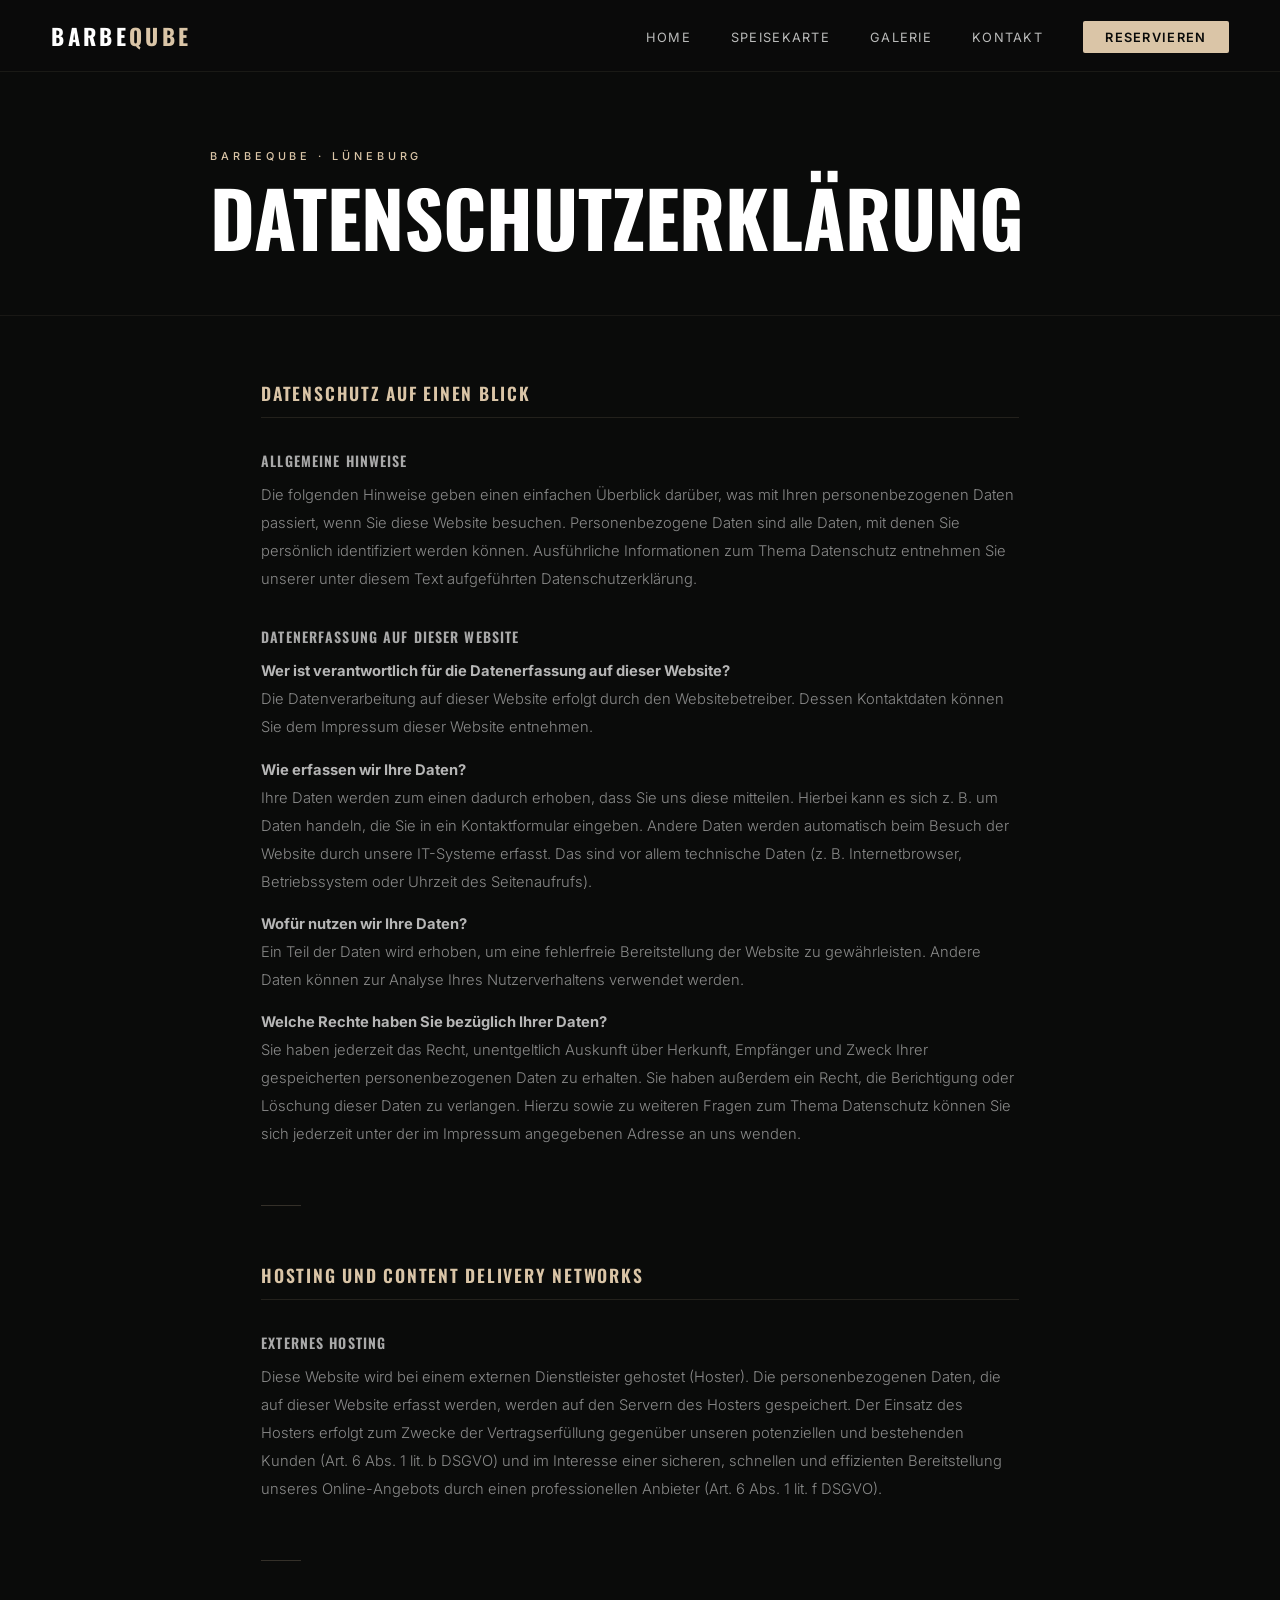
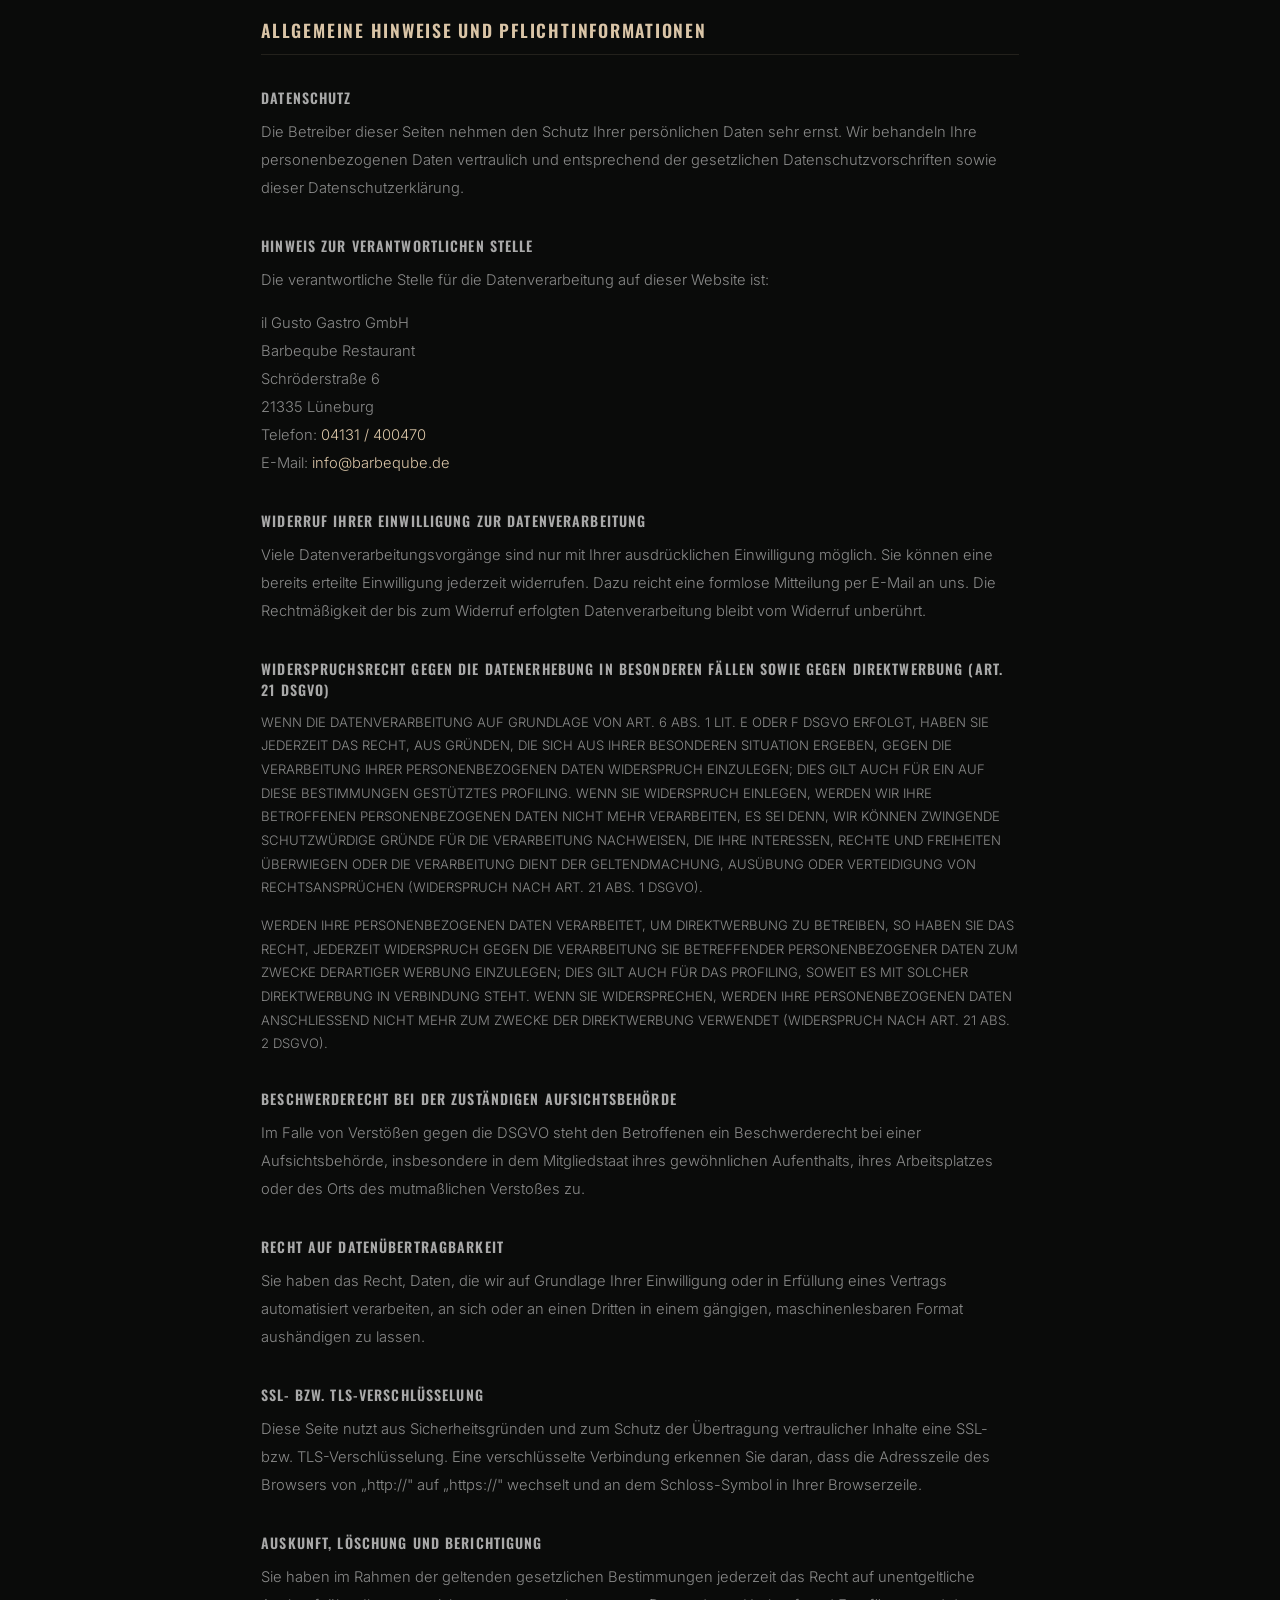
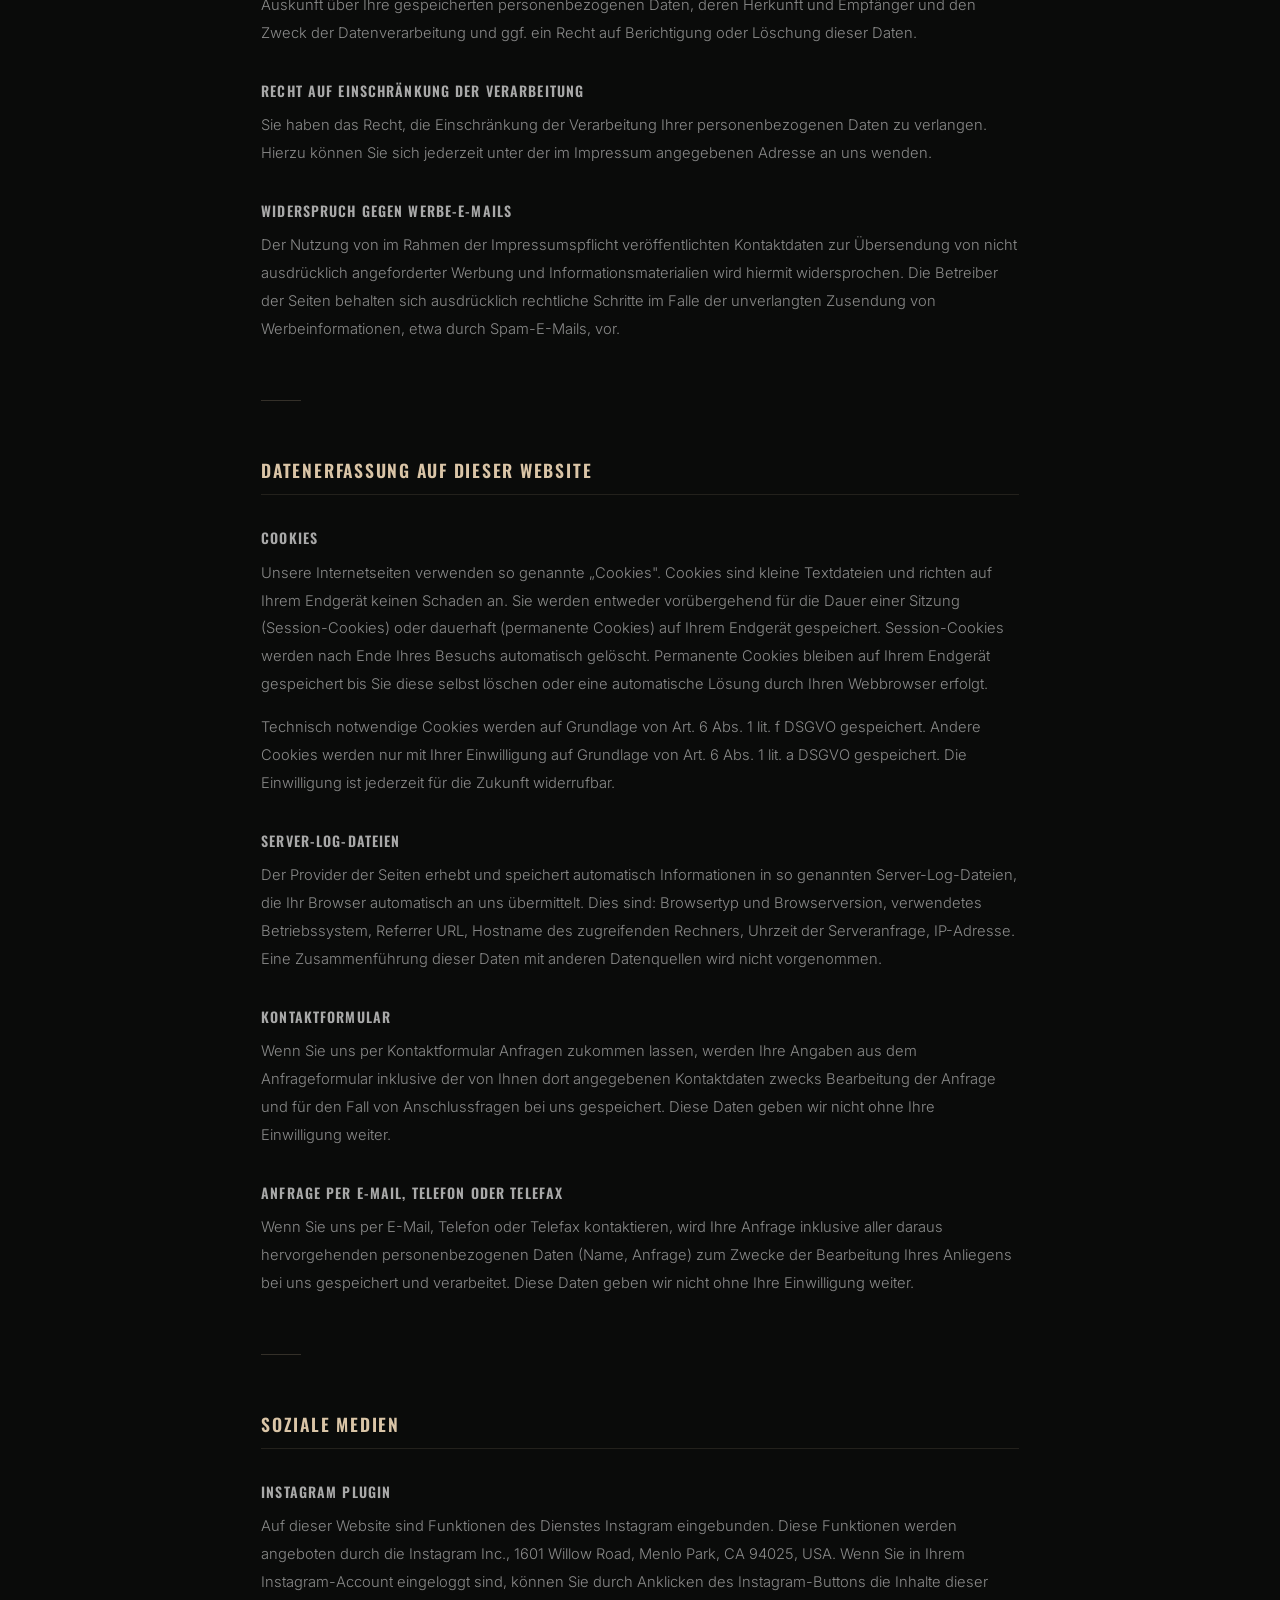
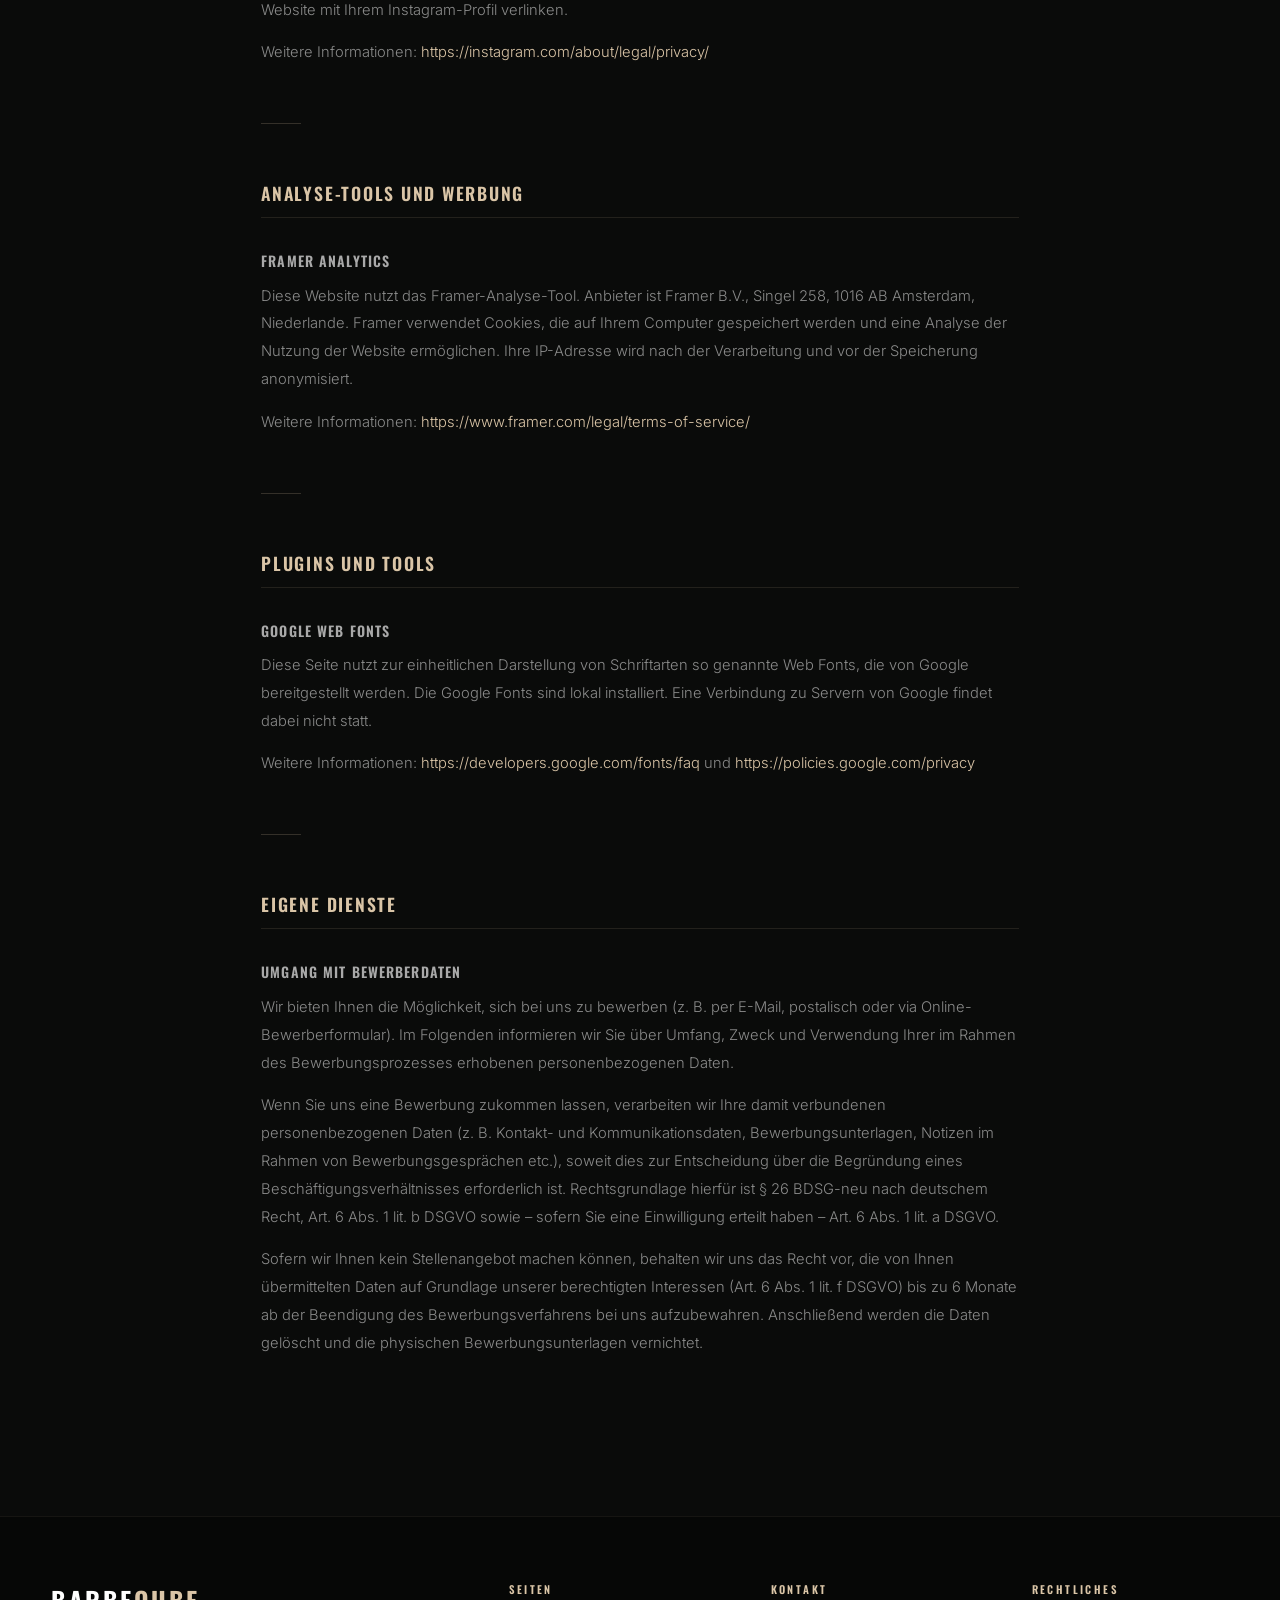
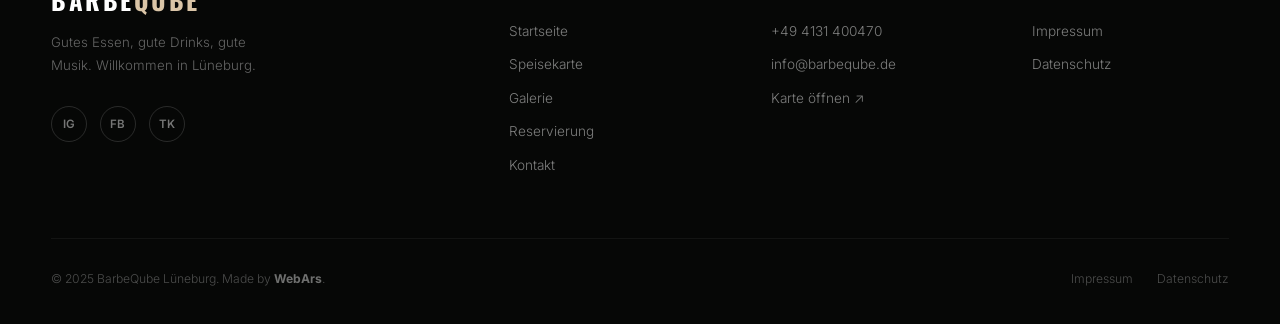
<file: datenschutz/index.html>
<!DOCTYPE html>
<html lang="de">
<head>
  <meta charset="utf-8">
  <base href="/barbeqube/">
  <meta name="viewport" content="width=device-width, initial-scale=1.0">
  <title>Datenschutzerklärung – BarbeQube Lüneburg</title>
  <meta name="robots" content="noindex">
  <link rel="icon" href="assets/images/image-extra-1.jpg" media="(prefers-color-scheme: light)">
  <link rel="icon" href="assets/images/image-extra-2.png" media="(prefers-color-scheme: dark)">
  <link rel="preconnect" href="https://fonts.googleapis.com">
  <link rel="preconnect" href="https://fonts.gstatic.com" crossorigin>
  <link href="https://fonts.googleapis.com/css2?family=Oswald:wght@300;400;500;600;700&family=Inter:wght@300;400;500;600&display=swap" rel="stylesheet">
  <style>
    :root {
      --black: #0a0b0a; --dark: #151515; --brown-deep: rgb(25,14,12);
      --gold: #dac5a7; --gold-light: #ede0cc; --white: #ffffff;
      --ease: cubic-bezier(0.4,0,0.2,1);
    }
    *, *::before, *::after { box-sizing: border-box; margin: 0; padding: 0; }
    html { scroll-behavior: smooth; overflow-x: hidden; }
    body { background: var(--black); color: var(--white); font-family: 'Inter', sans-serif; font-weight: 300; overflow-x: hidden; }
    ::-webkit-scrollbar { width: 4px; } ::-webkit-scrollbar-track { background: var(--black); } ::-webkit-scrollbar-thumb { background: var(--gold); border-radius: 2px; }
    @keyframes pageFadeIn { from { opacity: 0; } to { opacity: 1; } }
    body { animation: pageFadeIn 0.4s ease forwards; }

    /* NAV */
    nav { position: fixed; top: 0; left: 0; right: 0; z-index: 1000; display: flex; align-items: center; justify-content: space-between; padding: 0 4vw; height: 72px; background: rgba(10,11,10,0.5); backdrop-filter: blur(14px); -webkit-backdrop-filter: blur(14px); border-bottom: 1px solid rgba(218,197,167,0.08); transition: background 0.5s var(--ease), border-color 0.5s; }
    nav.scrolled { background: rgba(10,11,10,0.95); border-color: rgba(218,197,167,0.15); }
    .nav-logo { font-family: 'Oswald', sans-serif; font-size: 1.4rem; font-weight: 700; letter-spacing: 0.15em; color: var(--white); text-decoration: none; text-transform: uppercase; }
    .nav-logo span { color: var(--gold); }
    .nav-links { display: flex; align-items: center; gap: 2.5rem; list-style: none; }
    .nav-links a { color: rgba(255,255,255,0.72); text-decoration: none; font-size: 0.8rem; font-weight: 400; letter-spacing: 0.1em; text-transform: uppercase; transition: color 0.3s; }
    .nav-links a:hover { color: var(--gold); }
    .nav-cta { background: var(--gold) !important; color: var(--black) !important; padding: 0.55rem 1.4rem !important; border-radius: 2px; font-weight: 600 !important; }
    .nav-cta:hover { background: var(--gold-light) !important; color: var(--black) !important; }
    .nav-burger { display: none; cursor: pointer; flex-direction: column; gap: 5px; background: none; border: none; }
    .nav-burger span { width: 26px; height: 2px; background: var(--white); display: block; }
    .nav-mobile { display: none; position: fixed; inset: 0; background: var(--black); z-index: 999; flex-direction: column; align-items: center; justify-content: center; gap: 2.5rem; }
    .nav-mobile.open { display: flex; }
    .nav-mobile a { font-family: 'Oswald', sans-serif; font-size: 2rem; font-weight: 500; color: var(--white); text-decoration: none; letter-spacing: 0.1em; text-transform: uppercase; transition: color 0.3s; }
    .nav-mobile a:hover { color: var(--gold); }

    /* PAGE HEADER */
    .page-header { padding: calc(72px + 6vw) 4vw 5vw; border-bottom: 1px solid rgba(218,197,167,0.07); }
    .page-header-inner { max-width: 860px; margin: 0 auto; }
    .page-header-label { font-size: 0.68rem; font-weight: 500; letter-spacing: 0.36em; text-transform: uppercase; color: var(--gold); margin-bottom: 1.2rem; display: block; }
    .page-header-title { font-family: 'Oswald', sans-serif; font-size: clamp(2.4rem, 6vw, 5rem); font-weight: 700; text-transform: uppercase; line-height: 0.9; }

    /* CONTENT */
    .legal-content { max-width: 860px; margin: 0 auto; padding: 5vw 4vw 8vw; }
    .legal-section { margin-bottom: 3.5rem; }
    .legal-section h2 { font-family: 'Oswald', sans-serif; font-size: 1.1rem; font-weight: 600; text-transform: uppercase; letter-spacing: 0.1em; color: var(--gold); margin-bottom: 1.2rem; padding-bottom: 0.7rem; border-bottom: 1px solid rgba(218,197,167,0.12); }
    .legal-section h3 { font-family: 'Oswald', sans-serif; font-size: 0.88rem; font-weight: 600; text-transform: uppercase; letter-spacing: 0.08em; color: rgba(255,255,255,0.65); margin-top: 2rem; margin-bottom: 0.7rem; }
    .legal-section p { font-size: 0.92rem; line-height: 1.9; color: rgba(255,255,255,0.52); margin-bottom: 0.9rem; }
    .legal-section p.caps { font-size: 0.82rem; line-height: 1.8; }
    .legal-section a { color: var(--gold); text-decoration: none; transition: opacity 0.2s; }
    .legal-section a:hover { opacity: 0.75; }
    .legal-divider { width: 40px; height: 1px; background: rgba(218,197,167,0.2); margin-bottom: 3.5rem; }

    /* FOOTER */
    footer { background: #060706; padding: 5vw 4vw 3vw; border-top: 1px solid rgba(218,197,167,0.07); }
    .footer-inner { max-width: 1300px; margin: 0 auto; }
    .footer-top { display: grid; grid-template-columns: 2fr 1fr 1fr 1fr; gap: 4rem; padding-bottom: 4rem; border-bottom: 1px solid rgba(255,255,255,0.05); }
    .footer-logo { font-family: 'Oswald', sans-serif; font-size: 1.55rem; font-weight: 700; letter-spacing: 0.1em; text-transform: uppercase; color: var(--white); }
    .footer-logo span { color: var(--gold); }
    .footer-tagline { margin-top: 0.8rem; font-size: 0.83rem; color: rgba(255,255,255,0.38); line-height: 1.75; max-width: 26ch; }
    .footer-social { margin-top: 1.8rem; display: flex; gap: 0.8rem; }
    .footer-social a { width: 36px; height: 36px; border: 1px solid rgba(255,255,255,0.14); border-radius: 50%; display: flex; align-items: center; justify-content: center; color: rgba(255,255,255,0.45); text-decoration: none; font-size: 0.72rem; font-weight: 600; transition: border-color 0.3s, color 0.3s; }
    .footer-social a:hover { border-color: var(--gold); color: var(--gold); }
    .footer-col-title { font-family: 'Oswald', sans-serif; font-size: 0.68rem; font-weight: 600; letter-spacing: 0.22em; text-transform: uppercase; color: var(--gold); margin-bottom: 1.4rem; display: block; }
    .footer-links { list-style: none; display: flex; flex-direction: column; gap: 0.85rem; }
    .footer-links a { font-size: 0.85rem; color: rgba(255,255,255,0.48); text-decoration: none; transition: color 0.3s; }
    .footer-links a:hover { color: var(--gold); }
    .footer-bottom { padding-top: 2rem; display: flex; justify-content: space-between; align-items: center; gap: 1rem; flex-wrap: wrap; }
    .footer-copy { font-size: 0.76rem; color: rgba(255,255,255,0.28); }
    .footer-legal { display: flex; gap: 1.5rem; }
    .footer-legal a { font-size: 0.76rem; color: rgba(255,255,255,0.28); text-decoration: none; transition: color 0.3s; }
    .footer-legal a:hover { color: var(--gold); }

    @media (max-width: 768px) {
      .nav-links { display: none; }
      .nav-burger { display: flex; }
      .footer-top { grid-template-columns: 1fr 1fr; gap: 3rem; }
    }
    @media (max-width: 540px) {
      .footer-top { grid-template-columns: 1fr; gap: 2.5rem; }
      .footer-bottom { flex-direction: column; align-items: flex-start; }
    }
  </style>
</head>
<body>

<nav id="mainNav">
  <a href="./" class="nav-logo">Barbe<span>Qube</span></a>
  <ul class="nav-links">
    <li><a href="./">Home</a></li>
    <li><a href="./menu">Speisekarte</a></li>
    <li><a href="./gallery">Galerie</a></li>
    <li><a href="./contact">Kontakt</a></li>
    <li><a href="./reservation" class="nav-cta">Reservieren</a></li>
  </ul>
  <button class="nav-burger" id="burger" onclick="toggleMenu()" aria-label="Menu">
    <span></span><span></span><span></span>
  </button>
</nav>
<div class="nav-mobile" id="mobileMenu">
  <a href="./" onclick="toggleMenu()">Home</a>
  <a href="./menu" onclick="toggleMenu()">Speisekarte</a>
  <a href="./gallery" onclick="toggleMenu()">Galerie</a>
  <a href="./contact" onclick="toggleMenu()">Kontakt</a>
  <a href="./reservation" onclick="toggleMenu()">Reservieren</a>
</div>

<div class="page-header">
  <div class="page-header-inner">
    <span class="page-header-label">BarbeQube · Lüneburg</span>
    <h1 class="page-header-title">Datenschutz&shy;erklärung</h1>
  </div>
</div>

<div class="legal-content">

  <div class="legal-section">
    <h2>Datenschutz auf einen Blick</h2>
    <h3>Allgemeine Hinweise</h3>
    <p>Die folgenden Hinweise geben einen einfachen Überblick darüber, was mit Ihren personenbezogenen Daten passiert, wenn Sie diese Website besuchen. Personenbezogene Daten sind alle Daten, mit denen Sie persönlich identifiziert werden können. Ausführliche Informationen zum Thema Datenschutz entnehmen Sie unserer unter diesem Text aufgeführten Datenschutzerklärung.</p>
    <h3>Datenerfassung auf dieser Website</h3>
    <p><strong style="color:rgba(255,255,255,0.7)">Wer ist verantwortlich für die Datenerfassung auf dieser Website?</strong><br>Die Datenverarbeitung auf dieser Website erfolgt durch den Websitebetreiber. Dessen Kontaktdaten können Sie dem Impressum dieser Website entnehmen.</p>
    <p><strong style="color:rgba(255,255,255,0.7)">Wie erfassen wir Ihre Daten?</strong><br>Ihre Daten werden zum einen dadurch erhoben, dass Sie uns diese mitteilen. Hierbei kann es sich z.&nbsp;B. um Daten handeln, die Sie in ein Kontaktformular eingeben. Andere Daten werden automatisch beim Besuch der Website durch unsere IT-Systeme erfasst. Das sind vor allem technische Daten (z.&nbsp;B. Internetbrowser, Betriebssystem oder Uhrzeit des Seitenaufrufs).</p>
    <p><strong style="color:rgba(255,255,255,0.7)">Wofür nutzen wir Ihre Daten?</strong><br>Ein Teil der Daten wird erhoben, um eine fehlerfreie Bereitstellung der Website zu gewährleisten. Andere Daten können zur Analyse Ihres Nutzerverhaltens verwendet werden.</p>
    <p><strong style="color:rgba(255,255,255,0.7)">Welche Rechte haben Sie bezüglich Ihrer Daten?</strong><br>Sie haben jederzeit das Recht, unentgeltlich Auskunft über Herkunft, Empfänger und Zweck Ihrer gespeicherten personenbezogenen Daten zu erhalten. Sie haben außerdem ein Recht, die Berichtigung oder Löschung dieser Daten zu verlangen. Hierzu sowie zu weiteren Fragen zum Thema Datenschutz können Sie sich jederzeit unter der im Impressum angegebenen Adresse an uns wenden.</p>
  </div>

  <div class="legal-divider"></div>

  <div class="legal-section">
    <h2>Hosting und Content Delivery Networks</h2>
    <h3>Externes Hosting</h3>
    <p>Diese Website wird bei einem externen Dienstleister gehostet (Hoster). Die personenbezogenen Daten, die auf dieser Website erfasst werden, werden auf den Servern des Hosters gespeichert. Der Einsatz des Hosters erfolgt zum Zwecke der Vertragserfüllung gegenüber unseren potenziellen und bestehenden Kunden (Art. 6 Abs. 1 lit. b DSGVO) und im Interesse einer sicheren, schnellen und effizienten Bereitstellung unseres Online-Angebots durch einen professionellen Anbieter (Art. 6 Abs. 1 lit. f DSGVO).</p>
  </div>

  <div class="legal-divider"></div>

  <div class="legal-section">
    <h2>Allgemeine Hinweise und Pflichtinformationen</h2>
    <h3>Datenschutz</h3>
    <p>Die Betreiber dieser Seiten nehmen den Schutz Ihrer persönlichen Daten sehr ernst. Wir behandeln Ihre personenbezogenen Daten vertraulich und entsprechend der gesetzlichen Datenschutzvorschriften sowie dieser Datenschutzerklärung.</p>
    <h3>Hinweis zur verantwortlichen Stelle</h3>
    <p>Die verantwortliche Stelle für die Datenverarbeitung auf dieser Website ist:</p>
    <p>il Gusto Gastro GmbH<br>Barbeqube Restaurant<br>Schröderstraße 6<br>21335 Lüneburg<br>Telefon: <a href="tel:+494131400470">04131 / 400470</a><br>E-Mail: <a href="mailto:info@barbeqube.de">info@barbeqube.de</a></p>
    <h3>Widerruf Ihrer Einwilligung zur Datenverarbeitung</h3>
    <p>Viele Datenverarbeitungsvorgänge sind nur mit Ihrer ausdrücklichen Einwilligung möglich. Sie können eine bereits erteilte Einwilligung jederzeit widerrufen. Dazu reicht eine formlose Mitteilung per E-Mail an uns. Die Rechtmäßigkeit der bis zum Widerruf erfolgten Datenverarbeitung bleibt vom Widerruf unberührt.</p>
    <h3>Widerspruchsrecht gegen die Datenerhebung in besonderen Fällen sowie gegen Direktwerbung (Art. 21 DSGVO)</h3>
    <p class="caps">WENN DIE DATENVERARBEITUNG AUF GRUNDLAGE VON ART. 6 ABS. 1 LIT. E ODER F DSGVO ERFOLGT, HABEN SIE JEDERZEIT DAS RECHT, AUS GRÜNDEN, DIE SICH AUS IHRER BESONDEREN SITUATION ERGEBEN, GEGEN DIE VERARBEITUNG IHRER PERSONENBEZOGENEN DATEN WIDERSPRUCH EINZULEGEN; DIES GILT AUCH FÜR EIN AUF DIESE BESTIMMUNGEN GESTÜTZTES PROFILING. WENN SIE WIDERSPRUCH EINLEGEN, WERDEN WIR IHRE BETROFFENEN PERSONENBEZOGENEN DATEN NICHT MEHR VERARBEITEN, ES SEI DENN, WIR KÖNNEN ZWINGENDE SCHUTZWÜRDIGE GRÜNDE FÜR DIE VERARBEITUNG NACHWEISEN, DIE IHRE INTERESSEN, RECHTE UND FREIHEITEN ÜBERWIEGEN ODER DIE VERARBEITUNG DIENT DER GELTENDMACHUNG, AUSÜBUNG ODER VERTEIDIGUNG VON RECHTSANSPRÜCHEN (WIDERSPRUCH NACH ART. 21 ABS. 1 DSGVO).</p>
    <p class="caps">WERDEN IHRE PERSONENBEZOGENEN DATEN VERARBEITET, UM DIREKTWERBUNG ZU BETREIBEN, SO HABEN SIE DAS RECHT, JEDERZEIT WIDERSPRUCH GEGEN DIE VERARBEITUNG SIE BETREFFENDER PERSONENBEZOGENER DATEN ZUM ZWECKE DERARTIGER WERBUNG EINZULEGEN; DIES GILT AUCH FÜR DAS PROFILING, SOWEIT ES MIT SOLCHER DIREKTWERBUNG IN VERBINDUNG STEHT. WENN SIE WIDERSPRECHEN, WERDEN IHRE PERSONENBEZOGENEN DATEN ANSCHLIESSEND NICHT MEHR ZUM ZWECKE DER DIREKTWERBUNG VERWENDET (WIDERSPRUCH NACH ART. 21 ABS. 2 DSGVO).</p>
    <h3>Beschwerderecht bei der zuständigen Aufsichtsbehörde</h3>
    <p>Im Falle von Verstößen gegen die DSGVO steht den Betroffenen ein Beschwerderecht bei einer Aufsichtsbehörde, insbesondere in dem Mitgliedstaat ihres gewöhnlichen Aufenthalts, ihres Arbeitsplatzes oder des Orts des mutmaßlichen Verstoßes zu.</p>
    <h3>Recht auf Datenübertragbarkeit</h3>
    <p>Sie haben das Recht, Daten, die wir auf Grundlage Ihrer Einwilligung oder in Erfüllung eines Vertrags automatisiert verarbeiten, an sich oder an einen Dritten in einem gängigen, maschinenlesbaren Format aushändigen zu lassen.</p>
    <h3>SSL- bzw. TLS-Verschlüsselung</h3>
    <p>Diese Seite nutzt aus Sicherheitsgründen und zum Schutz der Übertragung vertraulicher Inhalte eine SSL- bzw. TLS-Verschlüsselung. Eine verschlüsselte Verbindung erkennen Sie daran, dass die Adresszeile des Browsers von „http://" auf „https://" wechselt und an dem Schloss-Symbol in Ihrer Browserzeile.</p>
    <h3>Auskunft, Löschung und Berichtigung</h3>
    <p>Sie haben im Rahmen der geltenden gesetzlichen Bestimmungen jederzeit das Recht auf unentgeltliche Auskunft über Ihre gespeicherten personenbezogenen Daten, deren Herkunft und Empfänger und den Zweck der Datenverarbeitung und ggf. ein Recht auf Berichtigung oder Löschung dieser Daten.</p>
    <h3>Recht auf Einschränkung der Verarbeitung</h3>
    <p>Sie haben das Recht, die Einschränkung der Verarbeitung Ihrer personenbezogenen Daten zu verlangen. Hierzu können Sie sich jederzeit unter der im Impressum angegebenen Adresse an uns wenden.</p>
    <h3>Widerspruch gegen Werbe-E-Mails</h3>
    <p>Der Nutzung von im Rahmen der Impressumspflicht veröffentlichten Kontaktdaten zur Übersendung von nicht ausdrücklich angeforderter Werbung und Informationsmaterialien wird hiermit widersprochen. Die Betreiber der Seiten behalten sich ausdrücklich rechtliche Schritte im Falle der unverlangten Zusendung von Werbeinformationen, etwa durch Spam-E-Mails, vor.</p>
  </div>

  <div class="legal-divider"></div>

  <div class="legal-section">
    <h2>Datenerfassung auf dieser Website</h2>
    <h3>Cookies</h3>
    <p>Unsere Internetseiten verwenden so genannte „Cookies". Cookies sind kleine Textdateien und richten auf Ihrem Endgerät keinen Schaden an. Sie werden entweder vorübergehend für die Dauer einer Sitzung (Session-Cookies) oder dauerhaft (permanente Cookies) auf Ihrem Endgerät gespeichert. Session-Cookies werden nach Ende Ihres Besuchs automatisch gelöscht. Permanente Cookies bleiben auf Ihrem Endgerät gespeichert bis Sie diese selbst löschen oder eine automatische Lösung durch Ihren Webbrowser erfolgt.</p>
    <p>Technisch notwendige Cookies werden auf Grundlage von Art. 6 Abs. 1 lit. f DSGVO gespeichert. Andere Cookies werden nur mit Ihrer Einwilligung auf Grundlage von Art. 6 Abs. 1 lit. a DSGVO gespeichert. Die Einwilligung ist jederzeit für die Zukunft widerrufbar.</p>
    <h3>Server-Log-Dateien</h3>
    <p>Der Provider der Seiten erhebt und speichert automatisch Informationen in so genannten Server-Log-Dateien, die Ihr Browser automatisch an uns übermittelt. Dies sind: Browsertyp und Browserversion, verwendetes Betriebssystem, Referrer URL, Hostname des zugreifenden Rechners, Uhrzeit der Serveranfrage, IP-Adresse. Eine Zusammenführung dieser Daten mit anderen Datenquellen wird nicht vorgenommen.</p>
    <h3>Kontaktformular</h3>
    <p>Wenn Sie uns per Kontaktformular Anfragen zukommen lassen, werden Ihre Angaben aus dem Anfrageformular inklusive der von Ihnen dort angegebenen Kontaktdaten zwecks Bearbeitung der Anfrage und für den Fall von Anschlussfragen bei uns gespeichert. Diese Daten geben wir nicht ohne Ihre Einwilligung weiter.</p>
    <h3>Anfrage per E-Mail, Telefon oder Telefax</h3>
    <p>Wenn Sie uns per E-Mail, Telefon oder Telefax kontaktieren, wird Ihre Anfrage inklusive aller daraus hervorgehenden personenbezogenen Daten (Name, Anfrage) zum Zwecke der Bearbeitung Ihres Anliegens bei uns gespeichert und verarbeitet. Diese Daten geben wir nicht ohne Ihre Einwilligung weiter.</p>
  </div>

  <div class="legal-divider"></div>

  <div class="legal-section">
    <h2>Soziale Medien</h2>
    <h3>Instagram Plugin</h3>
    <p>Auf dieser Website sind Funktionen des Dienstes Instagram eingebunden. Diese Funktionen werden angeboten durch die Instagram Inc., 1601 Willow Road, Menlo Park, CA 94025, USA. Wenn Sie in Ihrem Instagram-Account eingeloggt sind, können Sie durch Anklicken des Instagram-Buttons die Inhalte dieser Website mit Ihrem Instagram-Profil verlinken.</p>
    <p>Weitere Informationen: <a href="https://instagram.com/about/legal/privacy/" target="_blank" rel="noopener">https://instagram.com/about/legal/privacy/</a></p>
  </div>

  <div class="legal-divider"></div>

  <div class="legal-section">
    <h2>Analyse-Tools und Werbung</h2>
    <h3>Framer Analytics</h3>
    <p>Diese Website nutzt das Framer-Analyse-Tool. Anbieter ist Framer B.V., Singel 258, 1016 AB Amsterdam, Niederlande. Framer verwendet Cookies, die auf Ihrem Computer gespeichert werden und eine Analyse der Nutzung der Website ermöglichen. Ihre IP-Adresse wird nach der Verarbeitung und vor der Speicherung anonymisiert.</p>
    <p>Weitere Informationen: <a href="https://www.framer.com/legal/terms-of-service/" target="_blank" rel="noopener">https://www.framer.com/legal/terms-of-service/</a></p>
  </div>

  <div class="legal-divider"></div>

  <div class="legal-section">
    <h2>Plugins und Tools</h2>
    <h3>Google Web Fonts</h3>
    <p>Diese Seite nutzt zur einheitlichen Darstellung von Schriftarten so genannte Web Fonts, die von Google bereitgestellt werden. Die Google Fonts sind lokal installiert. Eine Verbindung zu Servern von Google findet dabei nicht statt.</p>
    <p>Weitere Informationen: <a href="https://developers.google.com/fonts/faq" target="_blank" rel="noopener">https://developers.google.com/fonts/faq</a> und <a href="https://policies.google.com/privacy?hl=de" target="_blank" rel="noopener">https://policies.google.com/privacy</a></p>
  </div>

  <div class="legal-divider"></div>

  <div class="legal-section">
    <h2>Eigene Dienste</h2>
    <h3>Umgang mit Bewerberdaten</h3>
    <p>Wir bieten Ihnen die Möglichkeit, sich bei uns zu bewerben (z.&nbsp;B. per E-Mail, postalisch oder via Online-Bewerberformular). Im Folgenden informieren wir Sie über Umfang, Zweck und Verwendung Ihrer im Rahmen des Bewerbungsprozesses erhobenen personenbezogenen Daten.</p>
    <p>Wenn Sie uns eine Bewerbung zukommen lassen, verarbeiten wir Ihre damit verbundenen personenbezogenen Daten (z.&nbsp;B. Kontakt- und Kommunikationsdaten, Bewerbungsunterlagen, Notizen im Rahmen von Bewerbungsgesprächen etc.), soweit dies zur Entscheidung über die Begründung eines Beschäftigungsverhältnisses erforderlich ist. Rechtsgrundlage hierfür ist § 26 BDSG-neu nach deutschem Recht, Art. 6 Abs. 1 lit. b DSGVO sowie – sofern Sie eine Einwilligung erteilt haben – Art. 6 Abs. 1 lit. a DSGVO.</p>
    <p>Sofern wir Ihnen kein Stellenangebot machen können, behalten wir uns das Recht vor, die von Ihnen übermittelten Daten auf Grundlage unserer berechtigten Interessen (Art. 6 Abs. 1 lit. f DSGVO) bis zu 6 Monate ab der Beendigung des Bewerbungsverfahrens bei uns aufzubewahren. Anschließend werden die Daten gelöscht und die physischen Bewerbungsunterlagen vernichtet.</p>
  </div>

</div>

<footer>
  <div class="footer-inner">
    <div class="footer-top">
      <div>
        <div class="footer-logo">Barbe<span>Qube</span></div>
        <p class="footer-tagline">Gutes Essen, gute Drinks, gute Musik. Willkommen in Lüneburg.</p>
        <div class="footer-social">
          <a href="https://www.instagram.com/barbeqube_lueneburg/" target="_blank" rel="noopener" title="Instagram">IG</a>
          <a href="https://web.facebook.com/bbqubelueneburg" target="_blank" rel="noopener" title="Facebook">FB</a>
          <a href="https://www.tiktok.com/@barbeqube_lueneburg" target="_blank" rel="noopener" title="TikTok">TK</a>
        </div>
      </div>
      <div>
        <span class="footer-col-title">Seiten</span>
        <ul class="footer-links">
          <li><a href="./">Startseite</a></li>
          <li><a href="./menu">Speisekarte</a></li>
          <li><a href="./gallery">Galerie</a></li>
          <li><a href="./reservation">Reservierung</a></li>
          <li><a href="./contact">Kontakt</a></li>
        </ul>
      </div>
      <div>
        <span class="footer-col-title">Kontakt</span>
        <ul class="footer-links">
          <li><a href="tel:+494131400470">+49 4131 400470</a></li>
          <li><a href="mailto:info@barbeqube.de">info@barbeqube.de</a></li>
          <li><a href="https://maps.app.goo.gl/cpq5zuDGFfmnqids9" target="_blank" rel="noopener">Karte öffnen ↗</a></li>
        </ul>
      </div>
      <div>
        <span class="footer-col-title">Rechtliches</span>
        <ul class="footer-links">
          <li><a href="./impressum">Impressum</a></li>
          <li><a href="./datenschutzerklärung">Datenschutz</a></li>
        </ul>
      </div>
    </div>
    <div class="footer-bottom">
      <p class="footer-copy">© 2025 BarbeQube Lüneburg. Made by <strong style="color:rgba(255,255,255,0.42)">WebArs</strong>.</p>
      <div class="footer-legal">
        <a href="./impressum">Impressum</a>
        <a href="./datenschutzerklärung">Datenschutz</a>
      </div>
    </div>
  </div>
</footer>

<script>
  const nav = document.getElementById('mainNav');
  window.addEventListener('scroll', () => { nav.classList.toggle('scrolled', window.scrollY > 60); }, { passive: true });
  function toggleMenu() {
    const m = document.getElementById('mobileMenu');
    m.classList.toggle('open');
    document.body.style.overflow = m.classList.contains('open') ? 'hidden' : '';
  }
  document.querySelectorAll('a[href]').forEach(link => {
    const href = link.getAttribute('href');
    if (!href || href.startsWith('#') || href.startsWith('mailto:') || href.startsWith('tel:') || href.startsWith('http')) return;
    link.addEventListener('click', function(e) {
      e.preventDefault();
      document.body.style.transition = 'opacity 0.3s ease';
      document.body.style.opacity = '0';
      setTimeout(() => { window.location.href = href; }, 300);
    });
  });
</script>
</body>
</html>
</file>
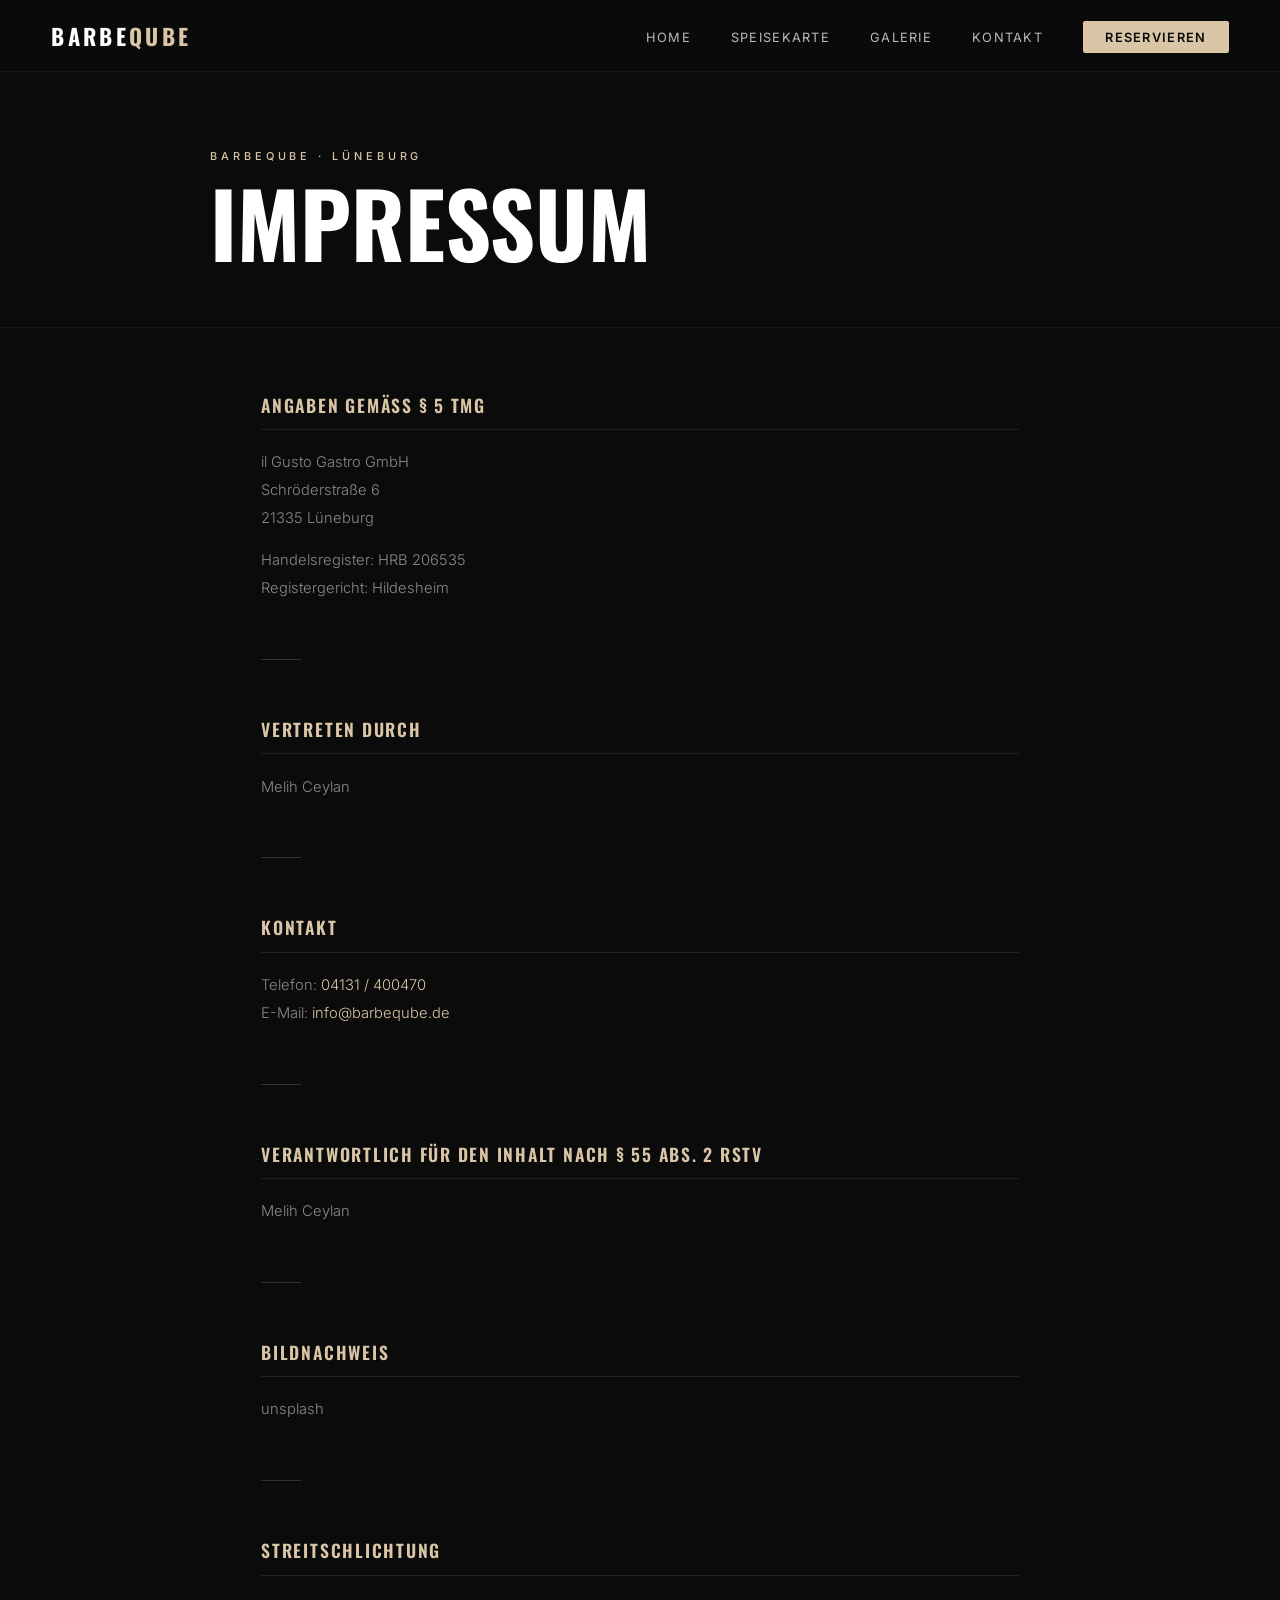
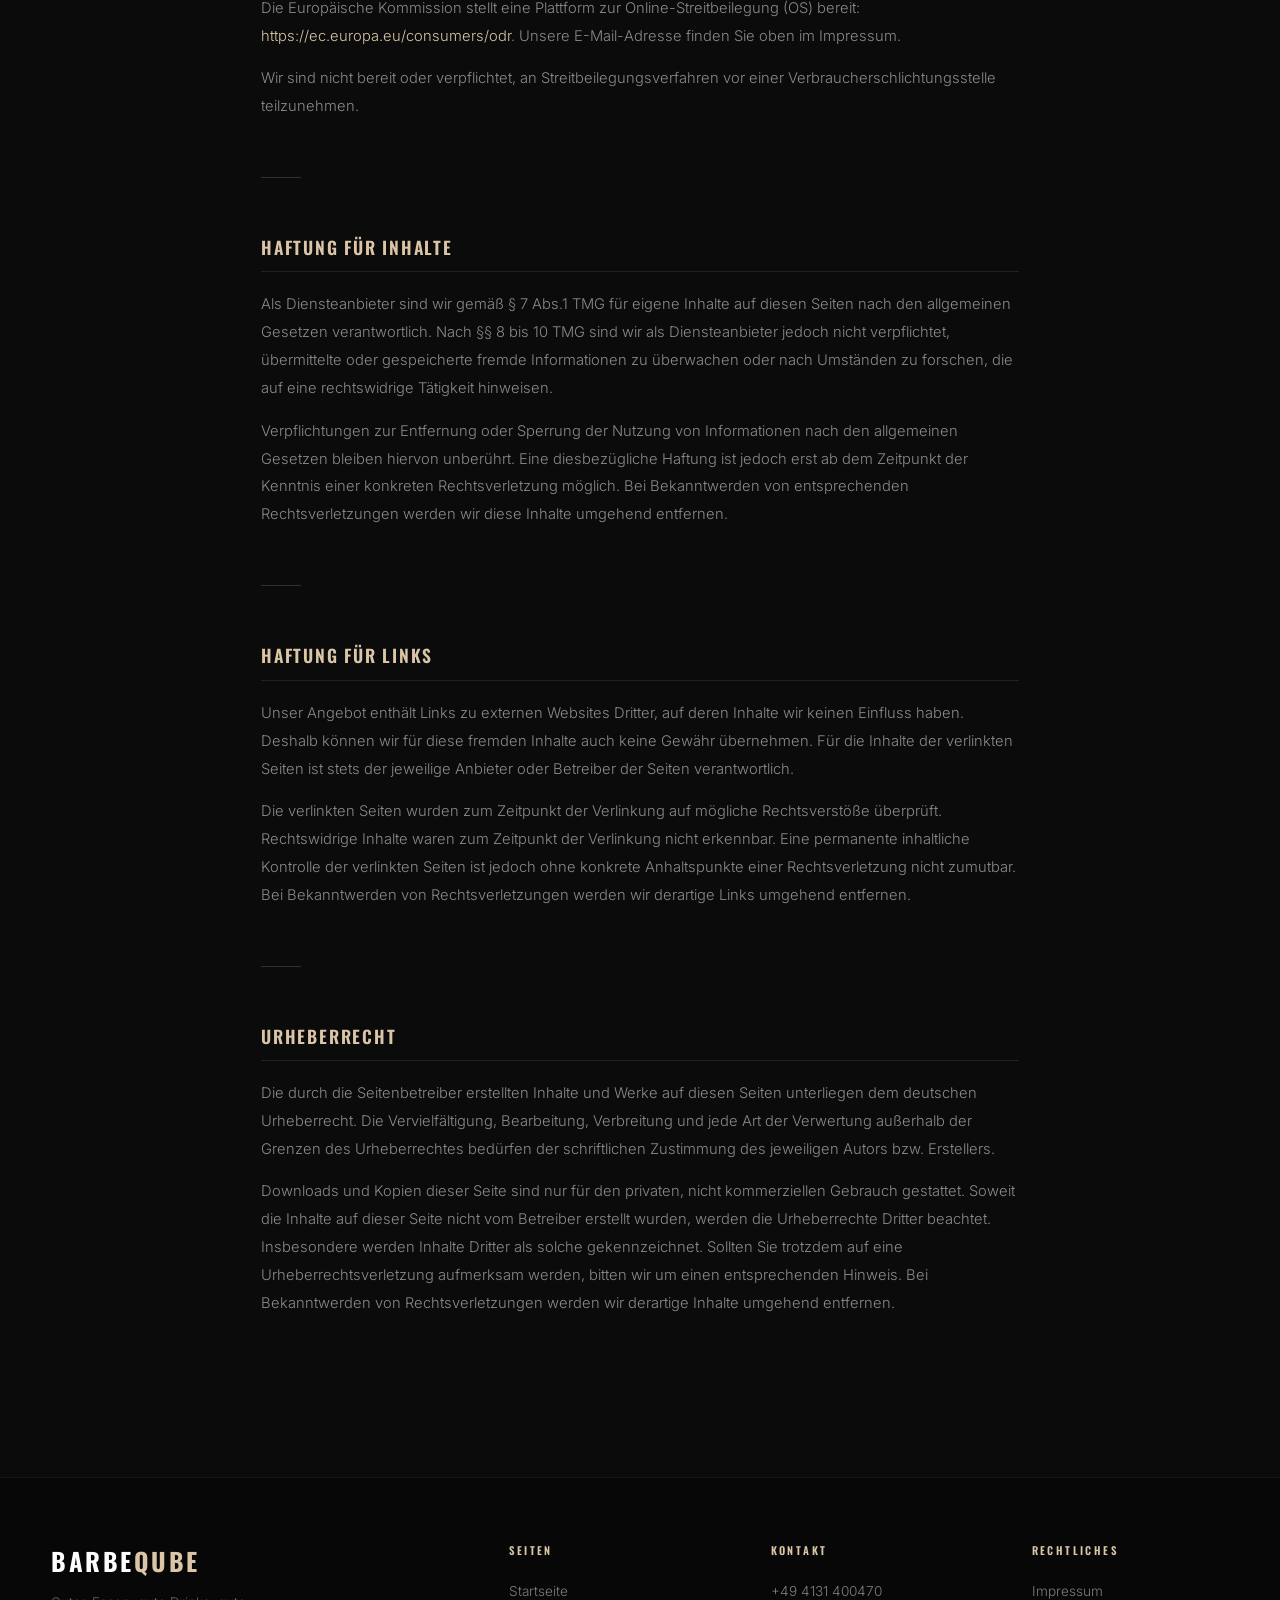
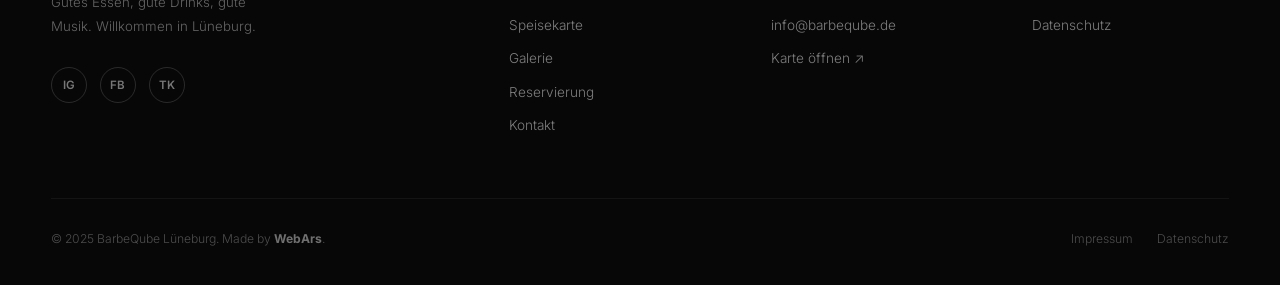
<file: impressum/index.html>
<!DOCTYPE html>
<html lang="de">
<head>
  <meta charset="utf-8">
  <base href="/barbeqube/">
  <meta name="viewport" content="width=device-width, initial-scale=1.0">
  <title>Impressum – BarbeQube Lüneburg</title>
  <meta name="robots" content="noindex">
  <link rel="icon" href="assets/images/image-extra-1.jpg" media="(prefers-color-scheme: light)">
  <link rel="icon" href="assets/images/image-extra-2.png" media="(prefers-color-scheme: dark)">
  <link rel="preconnect" href="https://fonts.googleapis.com">
  <link rel="preconnect" href="https://fonts.gstatic.com" crossorigin>
  <link href="https://fonts.googleapis.com/css2?family=Oswald:wght@300;400;500;600;700&family=Inter:wght@300;400;500;600&display=swap" rel="stylesheet">
  <style>
    :root {
      --black: #0a0b0a; --dark: #151515; --brown-deep: rgb(25,14,12);
      --gold: #dac5a7; --gold-light: #ede0cc; --white: #ffffff;
      --ease: cubic-bezier(0.4,0,0.2,1);
    }
    *, *::before, *::after { box-sizing: border-box; margin: 0; padding: 0; }
    html { scroll-behavior: smooth; overflow-x: hidden; }
    body { background: var(--black); color: var(--white); font-family: 'Inter', sans-serif; font-weight: 300; overflow-x: hidden; }
    ::-webkit-scrollbar { width: 4px; } ::-webkit-scrollbar-track { background: var(--black); } ::-webkit-scrollbar-thumb { background: var(--gold); border-radius: 2px; }
    @keyframes pageFadeIn { from { opacity: 0; } to { opacity: 1; } }
    body { animation: pageFadeIn 0.4s ease forwards; }

    /* NAV */
    nav { position: fixed; top: 0; left: 0; right: 0; z-index: 1000; display: flex; align-items: center; justify-content: space-between; padding: 0 4vw; height: 72px; background: rgba(10,11,10,0.5); backdrop-filter: blur(14px); -webkit-backdrop-filter: blur(14px); border-bottom: 1px solid rgba(218,197,167,0.08); transition: background 0.5s var(--ease), border-color 0.5s; }
    nav.scrolled { background: rgba(10,11,10,0.95); border-color: rgba(218,197,167,0.15); }
    .nav-logo { font-family: 'Oswald', sans-serif; font-size: 1.4rem; font-weight: 700; letter-spacing: 0.15em; color: var(--white); text-decoration: none; text-transform: uppercase; }
    .nav-logo span { color: var(--gold); }
    .nav-links { display: flex; align-items: center; gap: 2.5rem; list-style: none; }
    .nav-links a { color: rgba(255,255,255,0.72); text-decoration: none; font-size: 0.8rem; font-weight: 400; letter-spacing: 0.1em; text-transform: uppercase; transition: color 0.3s; }
    .nav-links a:hover { color: var(--gold); }
    .nav-cta { background: var(--gold) !important; color: var(--black) !important; padding: 0.55rem 1.4rem !important; border-radius: 2px; font-weight: 600 !important; }
    .nav-cta:hover { background: var(--gold-light) !important; color: var(--black) !important; }
    .nav-burger { display: none; cursor: pointer; flex-direction: column; gap: 5px; background: none; border: none; }
    .nav-burger span { width: 26px; height: 2px; background: var(--white); display: block; }
    .nav-mobile { display: none; position: fixed; inset: 0; background: var(--black); z-index: 999; flex-direction: column; align-items: center; justify-content: center; gap: 2.5rem; }
    .nav-mobile.open { display: flex; }
    .nav-mobile a { font-family: 'Oswald', sans-serif; font-size: 2rem; font-weight: 500; color: var(--white); text-decoration: none; letter-spacing: 0.1em; text-transform: uppercase; transition: color 0.3s; }
    .nav-mobile a:hover { color: var(--gold); }

    /* PAGE HEADER */
    .page-header { padding: calc(72px + 6vw) 4vw 5vw; border-bottom: 1px solid rgba(218,197,167,0.07); }
    .page-header-inner { max-width: 860px; margin: 0 auto; }
    .page-header-label { font-size: 0.68rem; font-weight: 500; letter-spacing: 0.36em; text-transform: uppercase; color: var(--gold); margin-bottom: 1.2rem; display: block; }
    .page-header-title { font-family: 'Oswald', sans-serif; font-size: clamp(3rem, 7vw, 6rem); font-weight: 700; text-transform: uppercase; line-height: 0.9; }

    /* CONTENT */
    .legal-content { max-width: 860px; margin: 0 auto; padding: 5vw 4vw 8vw; }
    .legal-section { margin-bottom: 3.5rem; }
    .legal-section h2 { font-family: 'Oswald', sans-serif; font-size: 1.1rem; font-weight: 600; text-transform: uppercase; letter-spacing: 0.1em; color: var(--gold); margin-bottom: 1.2rem; padding-bottom: 0.7rem; border-bottom: 1px solid rgba(218,197,167,0.12); }
    .legal-section h3 { font-family: 'Oswald', sans-serif; font-size: 0.9rem; font-weight: 600; text-transform: uppercase; letter-spacing: 0.08em; color: rgba(255,255,255,0.7); margin-top: 1.8rem; margin-bottom: 0.7rem; }
    .legal-section p { font-size: 0.92rem; line-height: 1.9; color: rgba(255,255,255,0.52); margin-bottom: 0.9rem; }
    .legal-section a { color: var(--gold); text-decoration: none; transition: opacity 0.2s; }
    .legal-section a:hover { opacity: 0.75; }
    .legal-divider { width: 40px; height: 1px; background: rgba(218,197,167,0.2); margin-bottom: 3.5rem; }

    /* FOOTER */
    footer { background: #060706; padding: 5vw 4vw 3vw; border-top: 1px solid rgba(218,197,167,0.07); }
    .footer-inner { max-width: 1300px; margin: 0 auto; }
    .footer-top { display: grid; grid-template-columns: 2fr 1fr 1fr 1fr; gap: 4rem; padding-bottom: 4rem; border-bottom: 1px solid rgba(255,255,255,0.05); }
    .footer-logo { font-family: 'Oswald', sans-serif; font-size: 1.55rem; font-weight: 700; letter-spacing: 0.1em; text-transform: uppercase; color: var(--white); }
    .footer-logo span { color: var(--gold); }
    .footer-tagline { margin-top: 0.8rem; font-size: 0.83rem; color: rgba(255,255,255,0.38); line-height: 1.75; max-width: 26ch; }
    .footer-social { margin-top: 1.8rem; display: flex; gap: 0.8rem; }
    .footer-social a { width: 36px; height: 36px; border: 1px solid rgba(255,255,255,0.14); border-radius: 50%; display: flex; align-items: center; justify-content: center; color: rgba(255,255,255,0.45); text-decoration: none; font-size: 0.72rem; font-weight: 600; transition: border-color 0.3s, color 0.3s; }
    .footer-social a:hover { border-color: var(--gold); color: var(--gold); }
    .footer-col-title { font-family: 'Oswald', sans-serif; font-size: 0.68rem; font-weight: 600; letter-spacing: 0.22em; text-transform: uppercase; color: var(--gold); margin-bottom: 1.4rem; display: block; }
    .footer-links { list-style: none; display: flex; flex-direction: column; gap: 0.85rem; }
    .footer-links a { font-size: 0.85rem; color: rgba(255,255,255,0.48); text-decoration: none; transition: color 0.3s; }
    .footer-links a:hover { color: var(--gold); }
    .footer-bottom { padding-top: 2rem; display: flex; justify-content: space-between; align-items: center; gap: 1rem; flex-wrap: wrap; }
    .footer-copy { font-size: 0.76rem; color: rgba(255,255,255,0.28); }
    .footer-legal { display: flex; gap: 1.5rem; }
    .footer-legal a { font-size: 0.76rem; color: rgba(255,255,255,0.28); text-decoration: none; transition: color 0.3s; }
    .footer-legal a:hover { color: var(--gold); }

    @media (max-width: 768px) {
      .nav-links { display: none; }
      .nav-burger { display: flex; }
      .footer-top { grid-template-columns: 1fr 1fr; gap: 3rem; }
    }
    @media (max-width: 540px) {
      .footer-top { grid-template-columns: 1fr; gap: 2.5rem; }
      .footer-bottom { flex-direction: column; align-items: flex-start; }
    }
  </style>
</head>
<body>

<nav id="mainNav">
  <a href="./" class="nav-logo">Barbe<span>Qube</span></a>
  <ul class="nav-links">
    <li><a href="./">Home</a></li>
    <li><a href="./menu">Speisekarte</a></li>
    <li><a href="./gallery">Galerie</a></li>
    <li><a href="./contact">Kontakt</a></li>
    <li><a href="./reservation" class="nav-cta">Reservieren</a></li>
  </ul>
  <button class="nav-burger" id="burger" onclick="toggleMenu()" aria-label="Menu">
    <span></span><span></span><span></span>
  </button>
</nav>
<div class="nav-mobile" id="mobileMenu">
  <a href="./" onclick="toggleMenu()">Home</a>
  <a href="./menu" onclick="toggleMenu()">Speisekarte</a>
  <a href="./gallery" onclick="toggleMenu()">Galerie</a>
  <a href="./contact" onclick="toggleMenu()">Kontakt</a>
  <a href="./reservation" onclick="toggleMenu()">Reservieren</a>
</div>

<div class="page-header">
  <div class="page-header-inner">
    <span class="page-header-label">BarbeQube · Lüneburg</span>
    <h1 class="page-header-title">Impressum</h1>
  </div>
</div>

<div class="legal-content">

  <div class="legal-section">
    <h2>Angaben gemäß § 5 TMG</h2>
    <p>
      il Gusto Gastro GmbH<br>
      Schröderstraße 6<br>
      21335 Lüneburg
    </p>
    <p>
      Handelsregister: HRB 206535<br>
      Registergericht: Hildesheim
    </p>
  </div>

  <div class="legal-divider"></div>

  <div class="legal-section">
    <h2>Vertreten durch</h2>
    <p>Melih Ceylan</p>
  </div>

  <div class="legal-divider"></div>

  <div class="legal-section">
    <h2>Kontakt</h2>
    <p>
      Telefon: <a href="tel:+494131400470">04131 / 400470</a><br>
      E-Mail: <a href="mailto:info@barbeqube.de">info@barbeqube.de</a>
    </p>
  </div>

  <div class="legal-divider"></div>

  <div class="legal-section">
    <h2>Verantwortlich für den Inhalt nach § 55 Abs. 2 RStV</h2>
    <p>Melih Ceylan</p>
  </div>

  <div class="legal-divider"></div>

  <div class="legal-section">
    <h2>Bildnachweis</h2>
    <p>unsplash</p>
  </div>

  <div class="legal-divider"></div>

  <div class="legal-section">
    <h2>Streitschlichtung</h2>
    <p>Die Europäische Kommission stellt eine Plattform zur Online-Streitbeilegung (OS) bereit: <a href="https://ec.europa.eu/consumers/odr" target="_blank" rel="noopener">https://ec.europa.eu/consumers/odr</a>. Unsere E-Mail-Adresse finden Sie oben im Impressum.</p>
    <p>Wir sind nicht bereit oder verpflichtet, an Streitbeilegungsverfahren vor einer Verbraucherschlichtungsstelle teilzunehmen.</p>
  </div>

  <div class="legal-divider"></div>

  <div class="legal-section">
    <h2>Haftung für Inhalte</h2>
    <p>Als Diensteanbieter sind wir gemäß § 7 Abs.1 TMG für eigene Inhalte auf diesen Seiten nach den allgemeinen Gesetzen verantwortlich. Nach §§ 8 bis 10 TMG sind wir als Diensteanbieter jedoch nicht verpflichtet, übermittelte oder gespeicherte fremde Informationen zu überwachen oder nach Umständen zu forschen, die auf eine rechtswidrige Tätigkeit hinweisen.</p>
    <p>Verpflichtungen zur Entfernung oder Sperrung der Nutzung von Informationen nach den allgemeinen Gesetzen bleiben hiervon unberührt. Eine diesbezügliche Haftung ist jedoch erst ab dem Zeitpunkt der Kenntnis einer konkreten Rechtsverletzung möglich. Bei Bekanntwerden von entsprechenden Rechtsverletzungen werden wir diese Inhalte umgehend entfernen.</p>
  </div>

  <div class="legal-divider"></div>

  <div class="legal-section">
    <h2>Haftung für Links</h2>
    <p>Unser Angebot enthält Links zu externen Websites Dritter, auf deren Inhalte wir keinen Einfluss haben. Deshalb können wir für diese fremden Inhalte auch keine Gewähr übernehmen. Für die Inhalte der verlinkten Seiten ist stets der jeweilige Anbieter oder Betreiber der Seiten verantwortlich.</p>
    <p>Die verlinkten Seiten wurden zum Zeitpunkt der Verlinkung auf mögliche Rechtsverstöße überprüft. Rechtswidrige Inhalte waren zum Zeitpunkt der Verlinkung nicht erkennbar. Eine permanente inhaltliche Kontrolle der verlinkten Seiten ist jedoch ohne konkrete Anhaltspunkte einer Rechtsverletzung nicht zumutbar. Bei Bekanntwerden von Rechtsverletzungen werden wir derartige Links umgehend entfernen.</p>
  </div>

  <div class="legal-divider"></div>

  <div class="legal-section">
    <h2>Urheberrecht</h2>
    <p>Die durch die Seitenbetreiber erstellten Inhalte und Werke auf diesen Seiten unterliegen dem deutschen Urheberrecht. Die Vervielfältigung, Bearbeitung, Verbreitung und jede Art der Verwertung außerhalb der Grenzen des Urheberrechtes bedürfen der schriftlichen Zustimmung des jeweiligen Autors bzw. Erstellers.</p>
    <p>Downloads und Kopien dieser Seite sind nur für den privaten, nicht kommerziellen Gebrauch gestattet. Soweit die Inhalte auf dieser Seite nicht vom Betreiber erstellt wurden, werden die Urheberrechte Dritter beachtet. Insbesondere werden Inhalte Dritter als solche gekennzeichnet. Sollten Sie trotzdem auf eine Urheberrechtsverletzung aufmerksam werden, bitten wir um einen entsprechenden Hinweis. Bei Bekanntwerden von Rechtsverletzungen werden wir derartige Inhalte umgehend entfernen.</p>
  </div>

</div>

<footer>
  <div class="footer-inner">
    <div class="footer-top">
      <div>
        <div class="footer-logo">Barbe<span>Qube</span></div>
        <p class="footer-tagline">Gutes Essen, gute Drinks, gute Musik. Willkommen in Lüneburg.</p>
        <div class="footer-social">
          <a href="https://www.instagram.com/barbeqube_lueneburg/" target="_blank" rel="noopener" title="Instagram">IG</a>
          <a href="https://web.facebook.com/bbqubelueneburg" target="_blank" rel="noopener" title="Facebook">FB</a>
          <a href="https://www.tiktok.com/@barbeqube_lueneburg" target="_blank" rel="noopener" title="TikTok">TK</a>
        </div>
      </div>
      <div>
        <span class="footer-col-title">Seiten</span>
        <ul class="footer-links">
          <li><a href="./">Startseite</a></li>
          <li><a href="./menu">Speisekarte</a></li>
          <li><a href="./gallery">Galerie</a></li>
          <li><a href="./reservation">Reservierung</a></li>
          <li><a href="./contact">Kontakt</a></li>
        </ul>
      </div>
      <div>
        <span class="footer-col-title">Kontakt</span>
        <ul class="footer-links">
          <li><a href="tel:+494131400470">+49 4131 400470</a></li>
          <li><a href="mailto:info@barbeqube.de">info@barbeqube.de</a></li>
          <li><a href="https://maps.app.goo.gl/cpq5zuDGFfmnqids9" target="_blank" rel="noopener">Karte öffnen ↗</a></li>
        </ul>
      </div>
      <div>
        <span class="footer-col-title">Rechtliches</span>
        <ul class="footer-links">
          <li><a href="./impressum">Impressum</a></li>
          <li><a href="./datenschutz">Datenschutz</a></li>
        </ul>
      </div>
    </div>
    <div class="footer-bottom">
      <p class="footer-copy">© 2025 BarbeQube Lüneburg. Made by <strong style="color:rgba(255,255,255,0.42)">WebArs</strong>.</p>
      <div class="footer-legal">
        <a href="./impressum">Impressum</a>
        <a href="./datenschutz">Datenschutz</a>
      </div>
    </div>
  </div>
</footer>

<script>
  const nav = document.getElementById('mainNav');
  window.addEventListener('scroll', () => { nav.classList.toggle('scrolled', window.scrollY > 60); }, { passive: true });
  function toggleMenu() {
    const m = document.getElementById('mobileMenu');
    m.classList.toggle('open');
    document.body.style.overflow = m.classList.contains('open') ? 'hidden' : '';
  }
  document.querySelectorAll('a[href]').forEach(link => {
    const href = link.getAttribute('href');
    if (!href || href.startsWith('#') || href.startsWith('mailto:') || href.startsWith('tel:') || href.startsWith('http')) return;
    link.addEventListener('click', function(e) {
      e.preventDefault();
      document.body.style.transition = 'opacity 0.3s ease';
      document.body.style.opacity = '0';
      setTimeout(() => { window.location.href = href; }, 300);
    });
  });
</script>
</body>
</html>
</file>
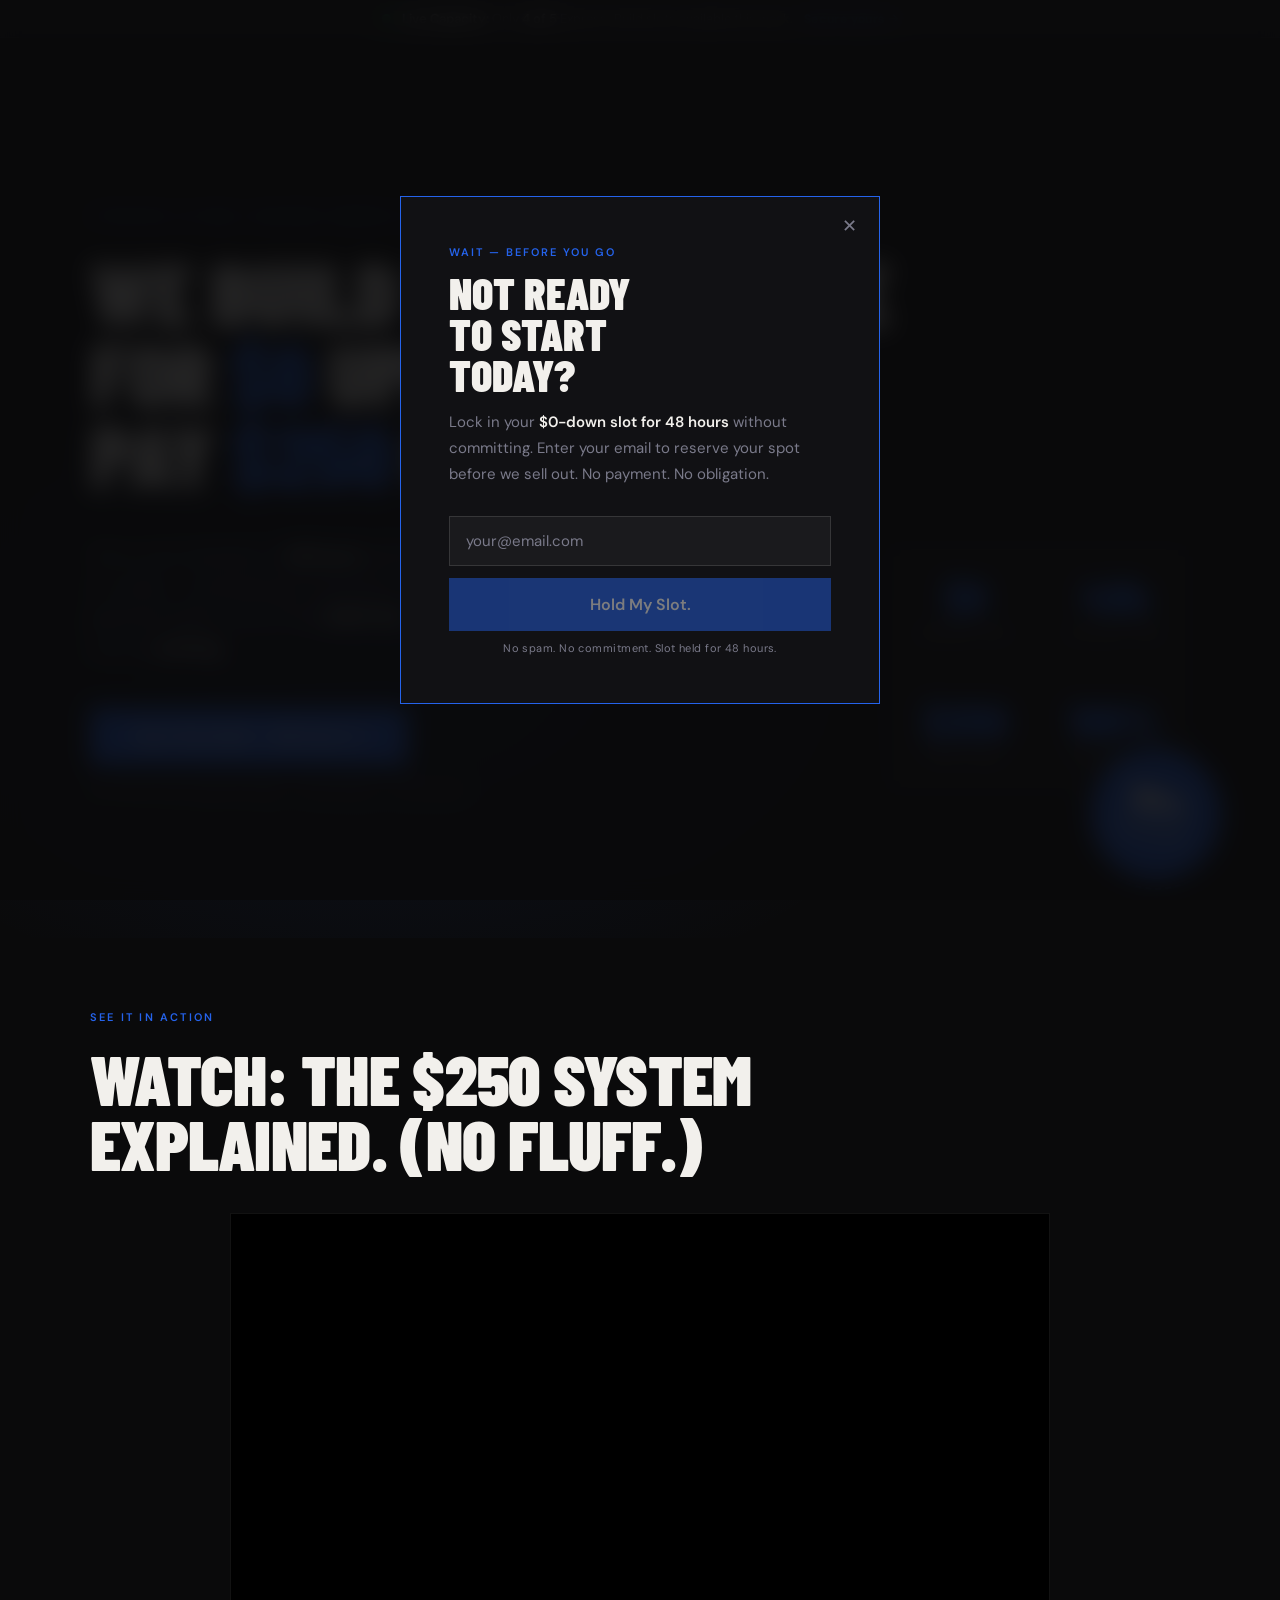
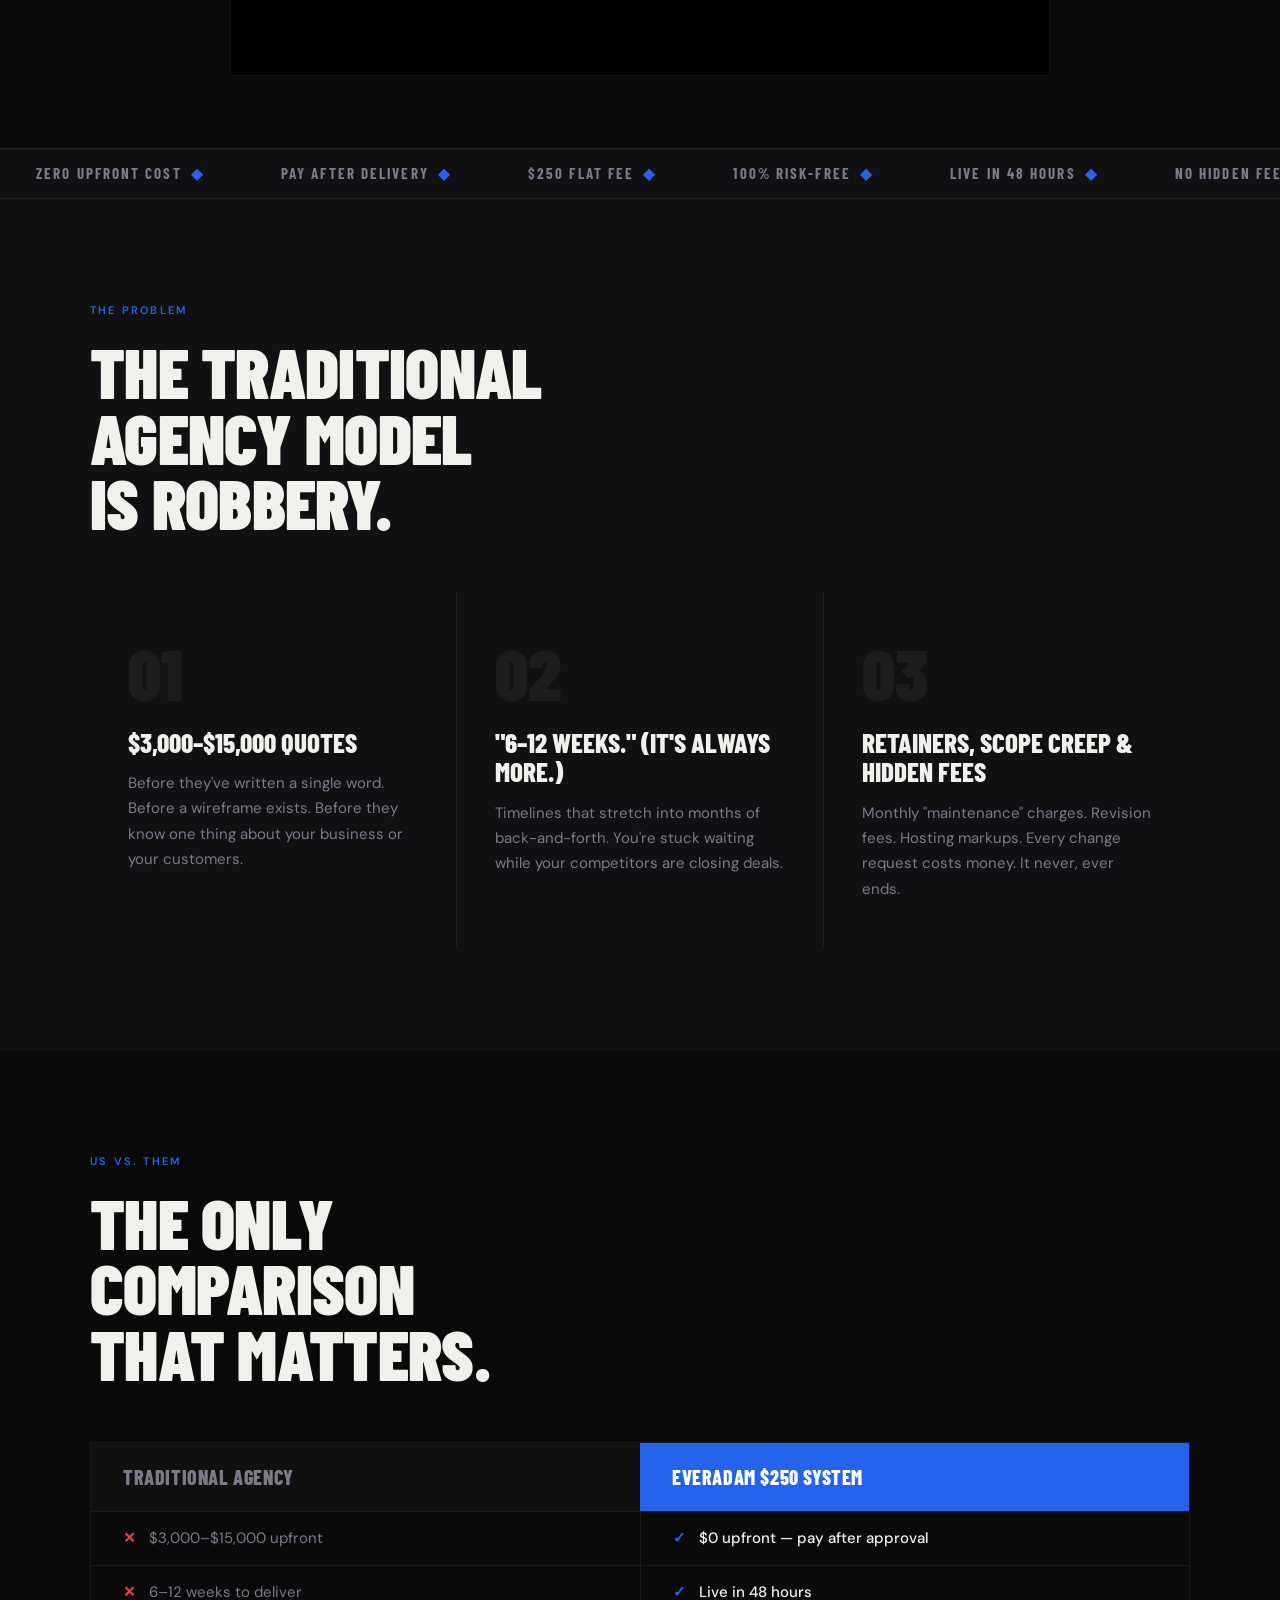
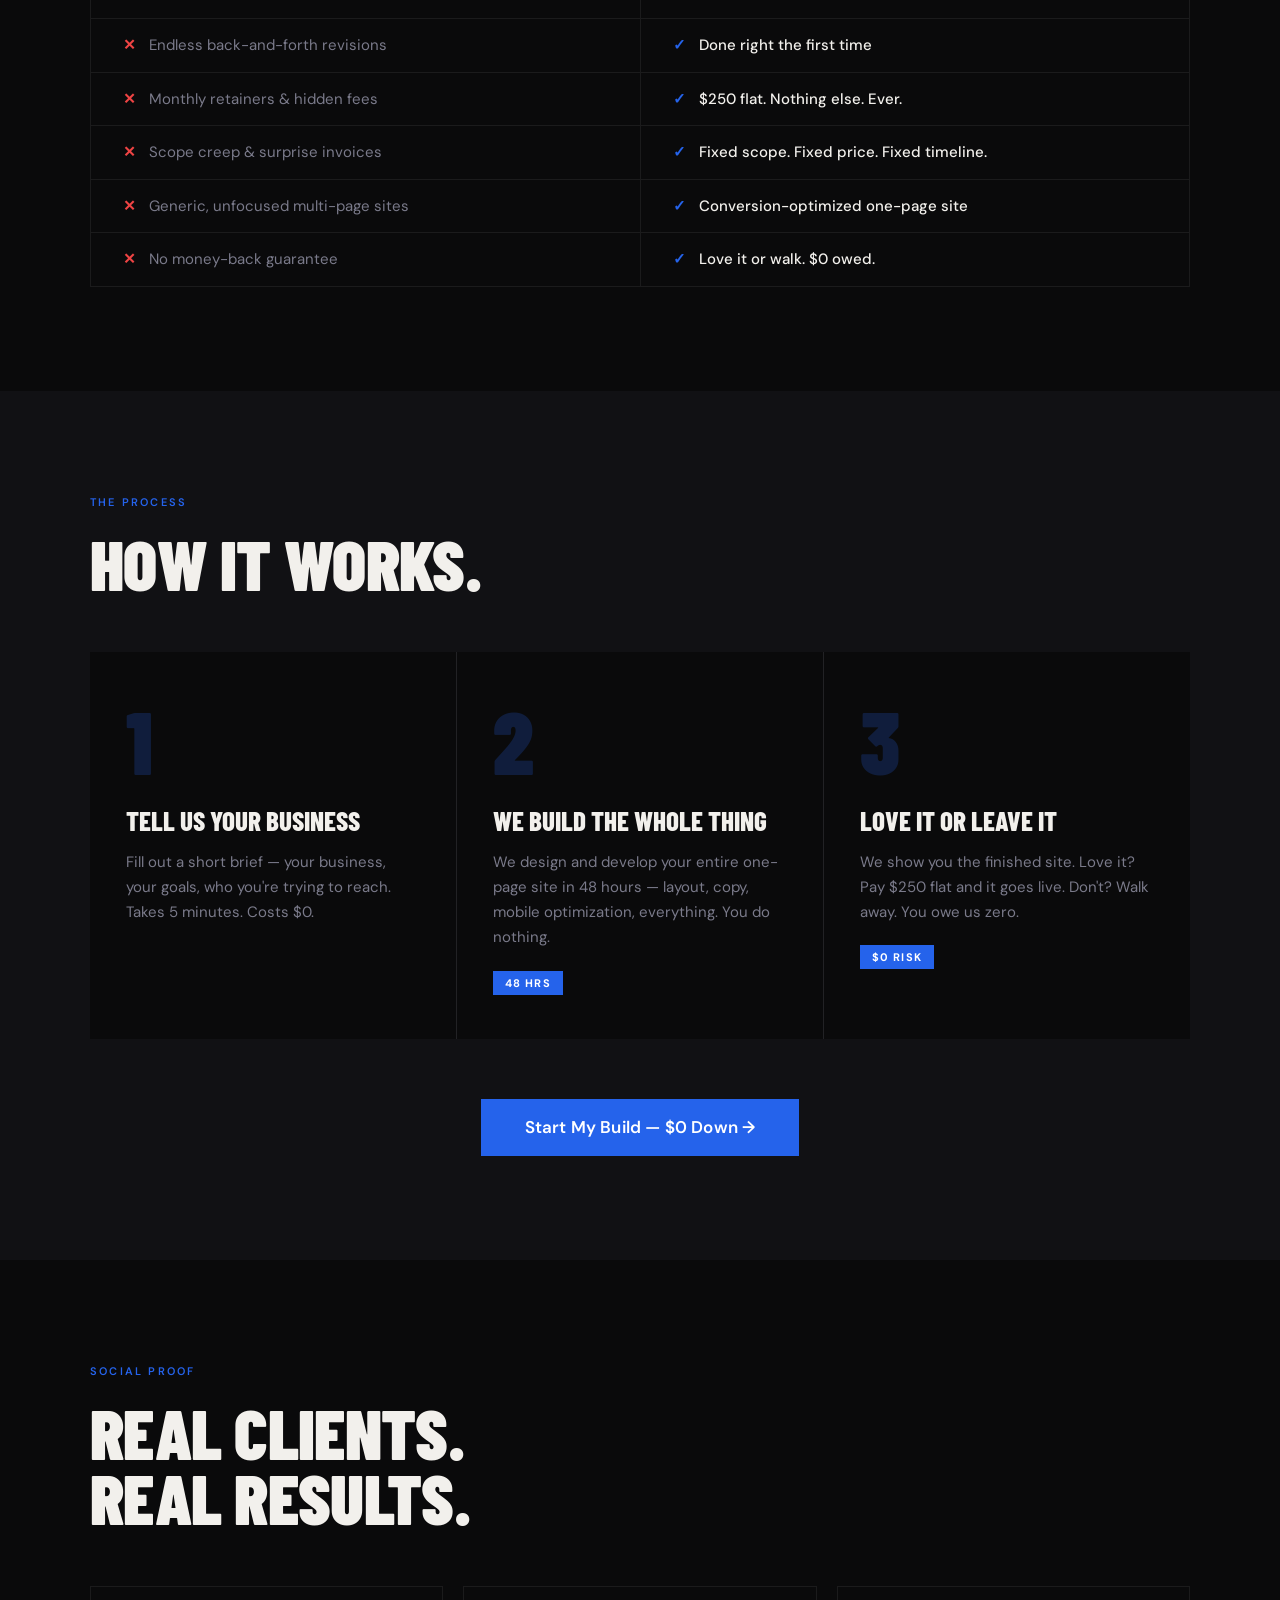
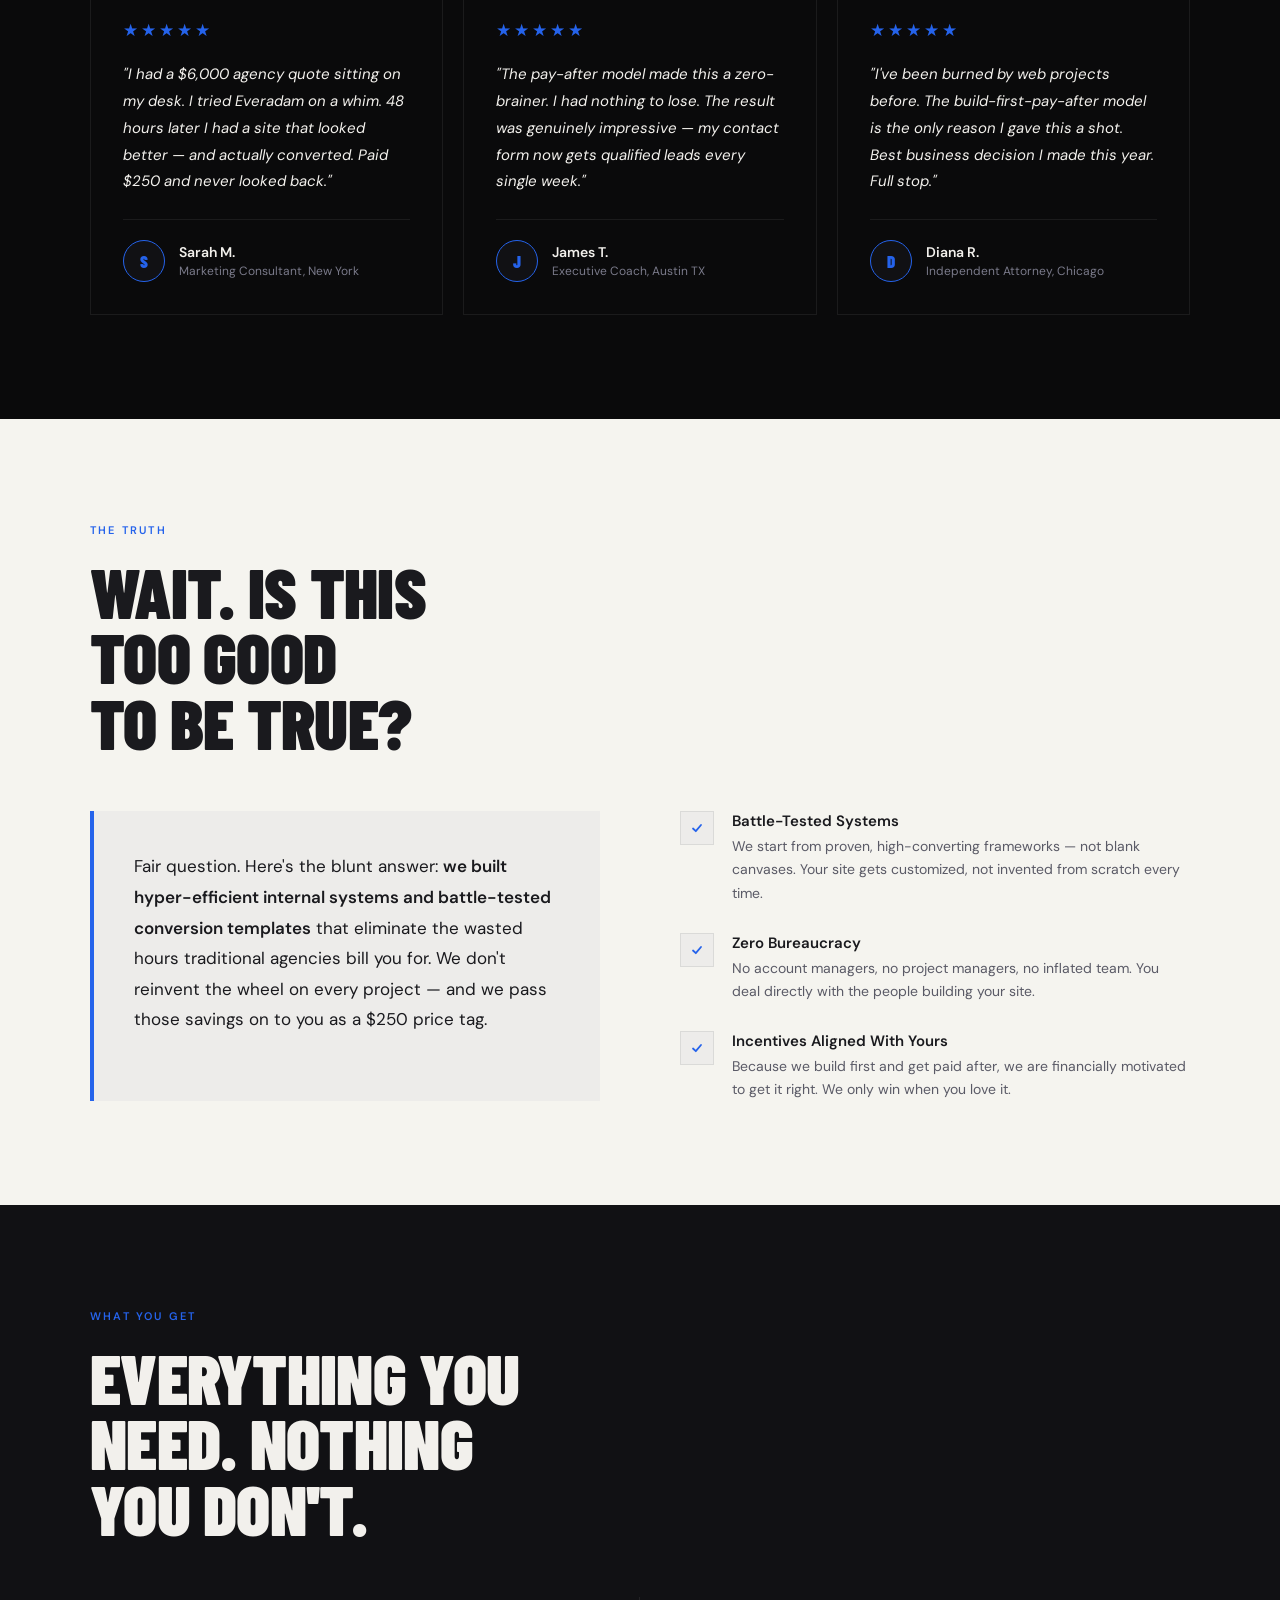
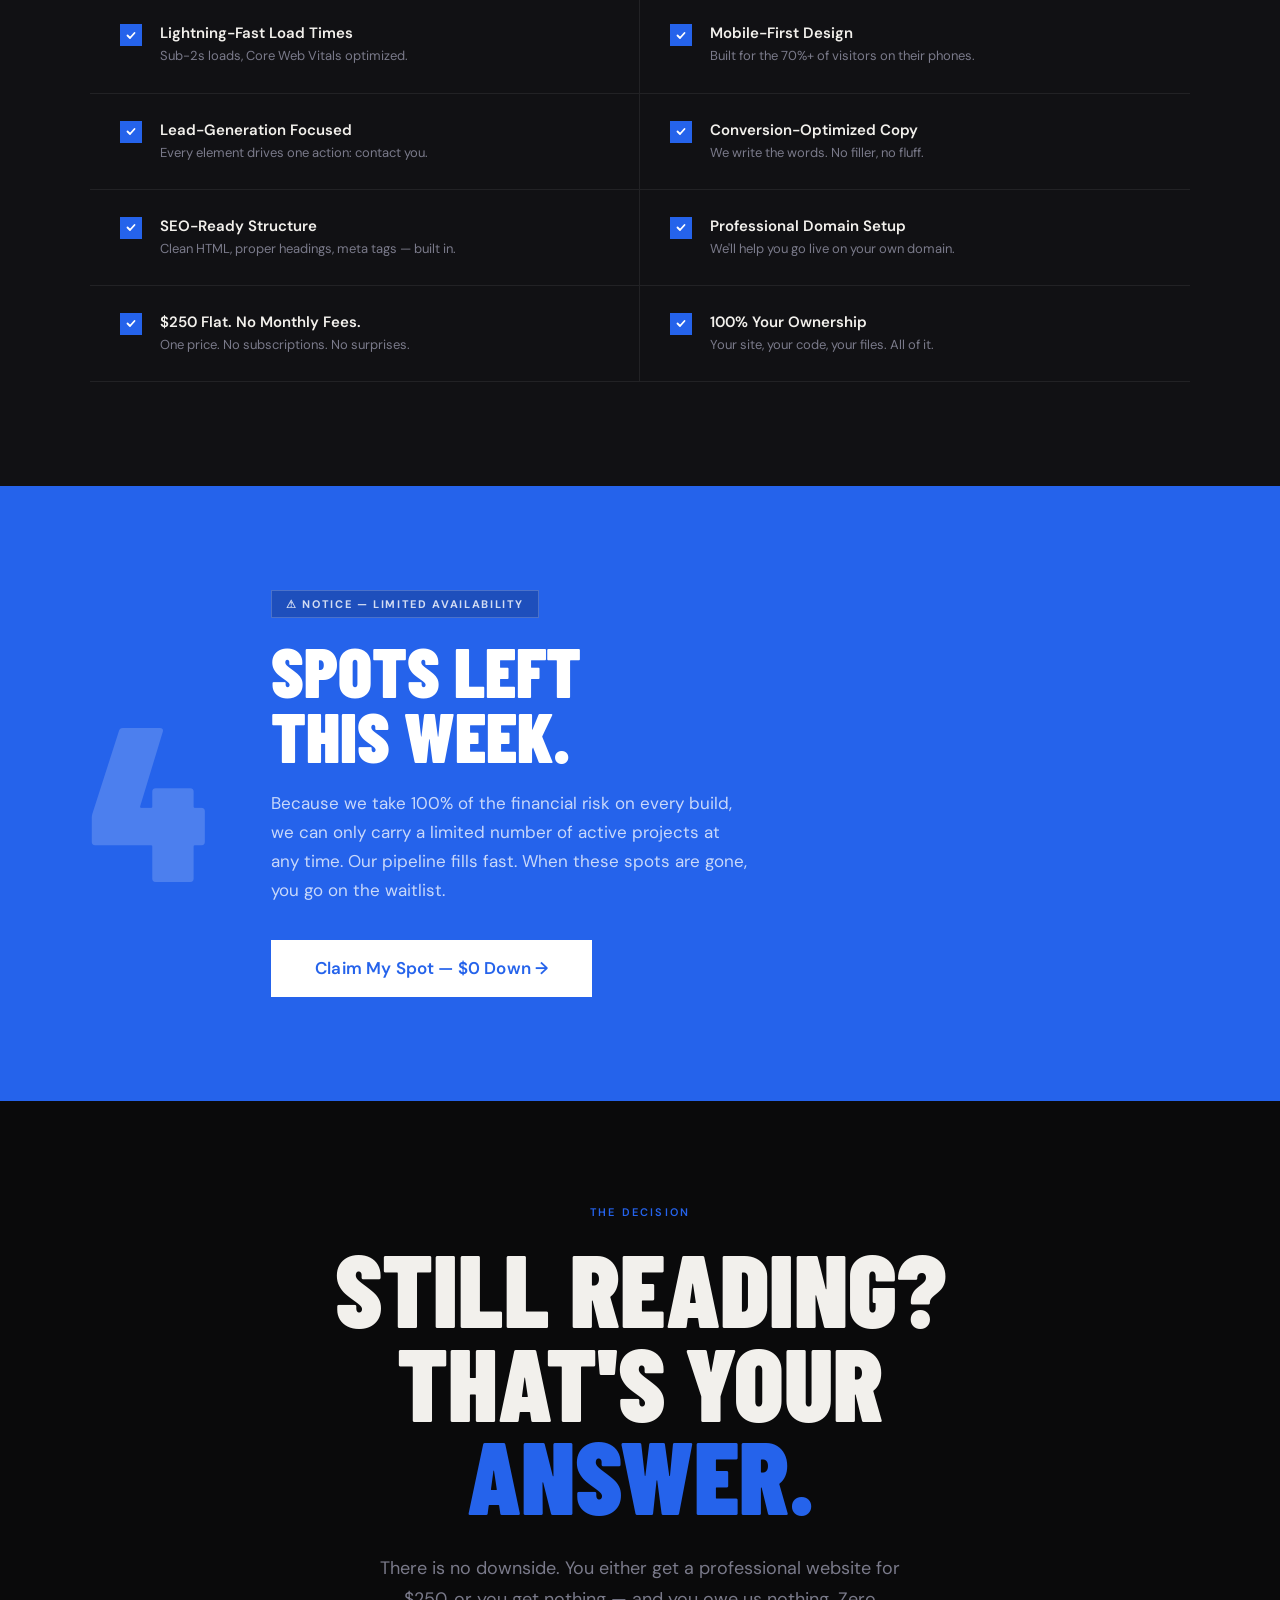
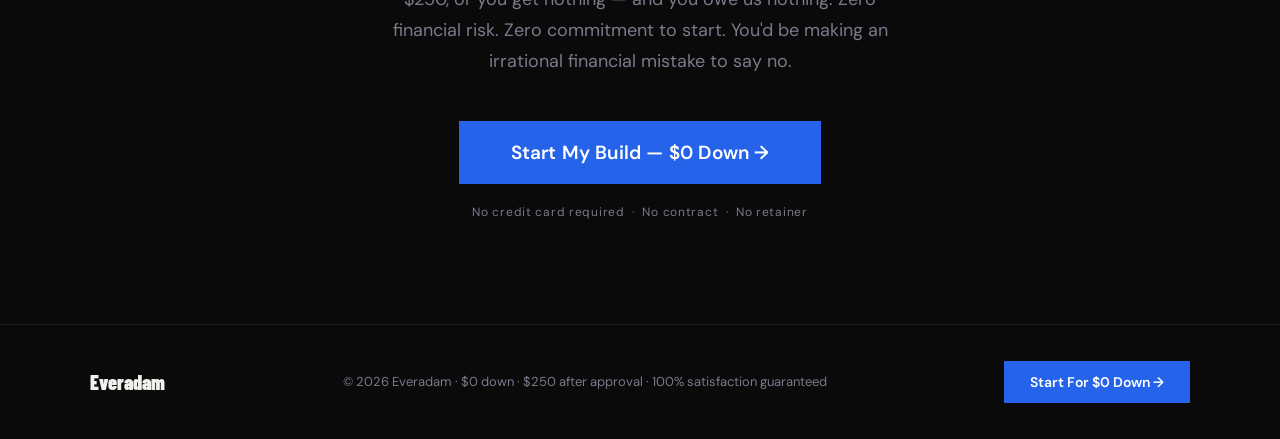
<file: Landing Page.html>
<!DOCTYPE html>
<html lang="en">
<head>
  <meta charset="UTF-8">
  <meta name="viewport" content="width=device-width, initial-scale=1.0">
  <title>$250 Website — Pay After You Love It | Everadam</title>
  <link rel="preconnect" href="https://fonts.googleapis.com">
  <link rel="preconnect" href="https://fonts.gstatic.com" crossorigin>
  <link href="https://fonts.googleapis.com/css2?family=Barlow+Condensed:wght@700;800;900&family=DM+Sans:opsz,wght@9..40,400;9..40,500;9..40,600&display=swap" rel="stylesheet">
  <style>
    *, *::before, *::after { box-sizing: border-box; margin: 0; padding: 0; }
    :root {
      --accent: #2563EB;
      --bg-dk: #0A0A0B; --bg-dk2: #111114;
      --bg-lt: #F5F4EF; --bg-lt2: #EDECEA;
      --txt-dk: #F2F0EC; --txt-dk2: #7A7A8A;
      --txt-lt: #1A1A1E; --txt-lt2: #5A5A66;
      --brd-dk: rgba(255,255,255,0.07); --brd-lt: rgba(0,0,0,0.08);
      --fh: 'Barlow Condensed', sans-serif; --fb: 'DM Sans', sans-serif;
    }
    html { scroll-behavior: smooth; }
    body { font-family: var(--fb); background: var(--bg-dk); color: var(--txt-dk); overflow-x: hidden; }

    /* KINETIC BANNER */
    .kinetic-bar { background: rgba(255,255,255,0.03); border-bottom: 1px solid var(--brd-dk); padding: 10px 48px; display: flex; align-items: center; justify-content: center; gap: 11px; flex-wrap: wrap; }
    .k-dot { width: 9px; height: 9px; border-radius: 50%; background: #22C55E; flex-shrink: 0; animation: kdot 2s ease-in-out infinite; }
    .kinetic-bar-text { font-size: 13px; color: var(--txt-dk2); }
    .kinetic-bar-text strong { color: var(--txt-dk); font-weight: 600; }
    .kinetic-bar-link { font-size: 12px; font-weight: 600; color: var(--accent); letter-spacing: 0.05em; cursor: pointer; text-decoration: none; }
    @keyframes kdot { 0%,100%{opacity:1;transform:scale(1);box-shadow:0 0 0 0 rgba(34,197,94,.5)} 60%{opacity:.9;transform:scale(1.25);box-shadow:0 0 0 6px rgba(34,197,94,0)} }

    /* NAV */
    .nav { position: fixed; top: 0; left: 0; right: 0; z-index: 900; background: rgba(10,10,11,.92); backdrop-filter: blur(16px); border-bottom: 1px solid var(--brd-dk); padding: 14px 48px; display: flex; align-items: center; justify-content: space-between; transform: translateY(-110%); transition: transform .35s cubic-bezier(.4,0,.2,1); }
    .nav.show { transform: translateY(0); }
    .nav-logo { font-family: var(--fh); font-weight: 900; font-size: 22px; letter-spacing: .02em; color: var(--txt-dk); text-decoration: none; }

    /* BUTTONS */
    .btn { display: inline-flex; align-items: center; gap: 8px; font-family: var(--fb); font-weight: 600; border: none; cursor: pointer; transition: filter .18s, transform .18s; letter-spacing: .01em; line-height: 1; text-decoration: none; }
    .btn-primary { background: var(--accent); color: #fff; padding: 20px 44px; font-size: 17px; }
    .btn-primary:hover { filter: brightness(.88); transform: translateY(-2px); }
    .btn-sm { background: var(--accent); color: #fff; padding: 11px 24px; font-size: 14px; }
    .btn-sm:hover { filter: brightness(.88); }
    .btn-inv { background: #fff; color: var(--accent); padding: 20px 44px; font-size: 17px; }
    .btn-inv:hover { filter: brightness(.96); transform: translateY(-2px); }

    /* HERO */
    .hero { background: radial-gradient(ellipse 70% 60% at 30% 70%, color-mix(in srgb, var(--accent) 9%, transparent) 0%, transparent 65%), var(--bg-dk); min-height: 100vh; padding: 130px 48px 100px; display: flex; align-items: center; position: relative; overflow: hidden; }
    .hero-inner { max-width: 1100px; margin: 0 auto; width: 100%; display: flex; flex-direction: column; }
    .hero-eyebrow { font-size: 11px; font-weight: 600; letter-spacing: .2em; text-transform: uppercase; color: var(--accent); margin-bottom: 28px; }
    .hero-hl { font-family: var(--fh); font-weight: 900; font-size: clamp(52px,7vw,96px); line-height: .9; letter-spacing: -.01em; text-transform: uppercase; color: var(--txt-dk); margin-bottom: 0; }
    .hero-hl .ac { color: var(--accent); }
    .hero-bottom { display: grid; grid-template-columns: 1fr auto; gap: 56px; align-items: start; margin-top: 48px; }
    .hero-sub { font-size: 18px; line-height: 1.7; color: var(--txt-dk2); max-width: 540px; margin-bottom: 44px; }
    .hero-sub strong { color: var(--txt-dk); font-weight: 600; }
    .hero-trust { font-size: 12px; color: var(--txt-dk2); letter-spacing: .06em; margin-top: 16px; }
    .hero-stats { display: grid; grid-template-columns: 1fr 1fr; gap: 1px; background: var(--brd-dk); border: 1px solid var(--brd-dk); align-self: center; }
    .hero-stat { background: var(--bg-dk2); padding: 28px 26px; text-align: center; transition: background .2s; min-width: 118px; }
    .hero-stat:hover { background: rgba(255,255,255,.04); }
    .hero-stat-n { font-family: var(--fh); font-weight: 900; font-size: 46px; color: var(--accent); line-height: 1; margin-bottom: 7px; }
    .hero-stat-l { font-size: 11px; font-weight: 600; letter-spacing: .12em; text-transform: uppercase; color: var(--txt-dk2); }

    /* BADGE */
    .badge-ring { position: absolute; bottom: 48px; right: 48px; display: flex; align-items: center; justify-content: center; width: 152px; height: 152px; border-radius: 50%; border: 2px dashed color-mix(in srgb, var(--accent) 40%, transparent); }
    .badge-core { width: 130px; height: 130px; border-radius: 50%; background: var(--accent); display: flex; flex-direction: column; align-items: center; justify-content: center; text-align: center; transform: rotate(15deg); }
    .badge-main { font-family: var(--fh); font-weight: 900; font-size: 30px; color: #fff; line-height: 1; }
    .badge-sub { font-size: 9px; font-weight: 700; color: rgba(255,255,255,.88); letter-spacing: .08em; text-transform: uppercase; line-height: 1.4; margin-top: 3px; }

    /* VSL */
    .vsl-wrap { max-width: 820px; margin: 0 auto; }
    .vsl-embed { position: relative; width: 100%; padding-bottom: 56.25%; background: #000; border: 1px solid var(--brd-dk); overflow: hidden; }
    .vsl-embed iframe { position: absolute; inset: 0; width: 100%; height: 100%; border: none; }

    /* TICKER */
    .ticker { background: var(--bg-dk2); border-top: 1px solid var(--brd-dk); border-bottom: 1px solid var(--brd-dk); padding: 15px 0; overflow: hidden; }
    .ticker-track { display: flex; animation: ticker-anim 36s linear infinite; white-space: nowrap; }
    .ticker-track:hover { animation-play-state: paused; }
    .ticker-item { font-family: var(--fh); font-size: 15px; font-weight: 700; letter-spacing: .14em; text-transform: uppercase; color: var(--txt-dk2); padding: 0 36px; flex-shrink: 0; }
    .ticker-dot { color: var(--accent); margin: 0 4px; }
    @keyframes ticker-anim { from{transform:translateX(0)} to{transform:translateX(-50%)} }

    /* SECTIONS */
    .sec { padding: 104px 48px; }
    .sec-inner { max-width: 1100px; margin: 0 auto; }
    .sec-dk { background: var(--bg-dk); } .sec-dk2 { background: var(--bg-dk2); }
    .sec-lt { background: var(--bg-lt); color: var(--txt-lt); } .sec-accent { background: var(--accent); }
    .sec-label { font-size: 11px; font-weight: 600; letter-spacing: .2em; text-transform: uppercase; margin-bottom: 22px; display: block; }
    .sec-dk .sec-label,.sec-dk2 .sec-label { color: var(--accent); }
    .sec-lt .sec-label { color: var(--accent); } .sec-accent .sec-label { color: rgba(255,255,255,.65); }
    .sec-hl { font-family: var(--fh); font-weight: 900; font-size: clamp(44px,5.5vw,78px); line-height: .93; letter-spacing: -.01em; text-transform: uppercase; margin-bottom: 56px; }
    .sec-dk .sec-hl,.sec-dk2 .sec-hl { color: var(--txt-dk); } .sec-lt .sec-hl { color: var(--txt-lt); } .sec-accent .sec-hl { color: #fff; }

    /* PAIN */
    .pain-grid { display: grid; grid-template-columns: repeat(3,1fr); gap: 1px; background: var(--brd-dk); }
    .pain-card { background: var(--bg-dk2); padding: 44px 38px; position: relative; }
    .pain-card::before { content:''; position: absolute; top:0; left:0; width:3px; height:0; background: var(--accent); transition: height .5s ease; }
    .pain-card:hover::before { height: 100%; }
    .pain-num { font-family: var(--fh); font-size: 72px; font-weight: 900; color: rgba(255,255,255,.05); line-height: 1; margin-bottom: 20px; }
    .pain-title { font-family: var(--fh); font-size: 27px; font-weight: 800; color: var(--txt-dk); margin-bottom: 14px; text-transform: uppercase; line-height: 1.1; }
    .pain-body { font-size: 15px; line-height: 1.68; color: var(--txt-dk2); }

    /* COMPARE */
    .cmp { border: 1px solid var(--brd-dk); overflow: hidden; }
    .cmp-heads { display: grid; grid-template-columns: 1fr 1fr; }
    .cmp-head { padding: 22px 32px; font-family: var(--fh); font-size: 20px; font-weight: 800; text-transform: uppercase; letter-spacing: .03em; }
    .cmp-head.bad { background: rgba(255,255,255,.025); color: var(--txt-dk2); }
    .cmp-head.good { background: var(--accent); color: #fff; }
    .cmp-row { display: grid; grid-template-columns: 1fr 1fr; border-top: 1px solid var(--brd-dk); transition: background .15s; }
    .cmp-row:hover { background: rgba(255,255,255,.02); }
    .cmp-cell { padding: 15px 32px; font-size: 15px; line-height: 1.5; display: flex; align-items: center; gap: 13px; }
    .cmp-cell + .cmp-cell { border-left: 1px solid var(--brd-dk); }
    .cmp-cell.bad { color: var(--txt-dk2); } .cmp-cell.good { color: var(--txt-dk); font-weight: 500; }
    .cmp-x { color: #EF4444; font-weight: 700; font-size: 15px; flex-shrink: 0; }
    .cmp-chk { color: var(--accent); font-weight: 700; font-size: 15px; flex-shrink: 0; }

    /* STEPS */
    .steps { display: grid; grid-template-columns: repeat(3,1fr); gap: 1px; background: var(--brd-dk); margin-bottom: 60px; }
    .step { background: var(--bg-dk); padding: 44px 36px; }
    .step-n { font-family: var(--fh); font-size: 88px; font-weight: 900; color: var(--accent); opacity: .22; line-height: 1; margin-bottom: 22px; }
    .step-title { font-family: var(--fh); font-size: 27px; font-weight: 800; text-transform: uppercase; color: var(--txt-dk); margin-bottom: 14px; line-height: 1.1; }
    .step-body { font-size: 15px; line-height: 1.68; color: var(--txt-dk2); }
    .step-pill { display: inline-block; background: var(--accent); color: #fff; font-size: 11px; font-weight: 700; letter-spacing: .1em; text-transform: uppercase; padding: 5px 12px; margin-top: 20px; }

    /* TESTIMONIALS */
    .testi-grid { display: grid; grid-template-columns: repeat(3,1fr); gap: 20px; }
    .testi-card { background: var(--bg-dk); border: 1px solid var(--brd-dk); padding: 32px; display: flex; flex-direction: column; transition: border-color .25s; }
    .testi-card:hover { border-color: var(--accent); }
    .testi-stars { color: var(--accent); font-size: 17px; letter-spacing: 3px; margin-bottom: 20px; }
    .testi-quote { font-size: 15px; line-height: 1.78; color: var(--txt-dk); font-style: italic; flex: 1; margin-bottom: 24px; }
    .testi-author { display: flex; align-items: center; gap: 14px; padding-top: 20px; border-top: 1px solid var(--brd-dk); }
    .testi-avi { width: 42px; height: 42px; border-radius: 50%; background: var(--bg-dk2); border: 1.5px solid var(--accent); display: flex; align-items: center; justify-content: center; font-family: var(--fh); font-weight: 900; font-size: 17px; color: var(--accent); flex-shrink: 0; }
    .testi-name { font-size: 14px; font-weight: 600; color: var(--txt-dk); line-height: 1.3; }
    .testi-role { font-size: 12px; color: var(--txt-dk2); margin-top: 2px; }

    /* CATCH */
    .catch-grid { display: grid; grid-template-columns: 1fr 1fr; gap: 80px; }
    .catch-quote { background: var(--bg-lt2); padding: 40px; border-left: 4px solid var(--accent); }
    .catch-quote p { font-size: 17px; line-height: 1.8; color: var(--txt-lt); }
    .catch-quote strong { color: var(--txt-lt); font-weight: 600; }
    .catch-pts { display: flex; flex-direction: column; gap: 28px; }
    .catch-pt { display: flex; gap: 18px; align-items: flex-start; }
    .catch-icon { width: 34px; height: 34px; border: 1.5px solid var(--brd-lt); display: flex; align-items: center; justify-content: center; flex-shrink: 0; background: var(--bg-lt2); }
    .catch-pt-title { font-size: 15px; font-weight: 600; color: var(--txt-lt); margin-bottom: 4px; }
    .catch-pt-body { font-size: 14px; line-height: 1.65; color: var(--txt-lt2); }

    /* BENEFITS */
    .ben-grid { display: grid; grid-template-columns: 1fr 1fr; }
    .ben-item { padding: 26px 30px; border-bottom: 1px solid var(--brd-dk); border-right: 1px solid var(--brd-dk); display: flex; gap: 18px; align-items: flex-start; transition: background .2s; }
    .ben-item:hover { background: rgba(255,255,255,.02); }
    .ben-item:nth-child(2n) { border-right: none; }
    .ben-check { width: 22px; height: 22px; background: var(--accent); display: flex; align-items: center; justify-content: center; flex-shrink: 0; margin-top: 1px; }
    .ben-title { font-size: 15px; font-weight: 600; color: var(--txt-dk); margin-bottom: 3px; }
    .ben-desc { font-size: 13px; line-height: 1.55; color: var(--txt-dk2); }

    /* SCARCITY */
    .scar-inner { display: flex; gap: 64px; align-items: center; }
    .scar-count { font-family: var(--fh); font-size: clamp(120px,18vw,220px); font-weight: 900; line-height: 1; color: rgba(255,255,255,.18); flex-shrink: 0; }
    .scar-hl { font-family: var(--fh); font-weight: 900; font-size: clamp(40px,5.5vw,72px); text-transform: uppercase; color: #fff; line-height: .93; margin-bottom: 20px; }
    .scar-body { font-size: 17px; line-height: 1.7; color: rgba(255,255,255,.75); margin-bottom: 36px; max-width: 480px; }
    .scar-warn { display: inline-flex; align-items: center; gap: 8px; background: rgba(0,0,0,.2); border: 1px solid rgba(255,255,255,.2); padding: 6px 14px; margin-bottom: 20px; font-size: 11px; font-weight: 700; letter-spacing: .15em; text-transform: uppercase; color: rgba(255,255,255,.8); }

    /* FINAL CTA + FOOTER */
    .final-hl { font-family: var(--fh); font-weight: 900; font-size: clamp(52px,8vw,110px); text-transform: uppercase; line-height: .91; margin-bottom: 32px; }
    .final-sub { font-size: 18px; line-height: 1.72; color: var(--txt-dk2); max-width: 540px; margin: 0 auto 44px; }
    .footer { background: var(--bg-dk); border-top: 1px solid var(--brd-dk); padding: 36px 48px; }
    .footer-inner { max-width: 1100px; margin: 0 auto; display: flex; align-items: center; justify-content: space-between; gap: 24px; }
    .footer-logo { font-family: var(--fh); font-size: 20px; font-weight: 900; color: var(--txt-dk); }
    .footer-legal { font-size: 13px; color: var(--txt-dk2); }
    .footer-cta-btn { background: var(--accent); color: #fff; font-family: var(--fb); font-weight: 600; font-size: 14px; padding: 12px 26px; border: none; cursor: pointer; transition: filter .18s; white-space: nowrap; }
    .footer-cta-btn:hover { filter: brightness(.88); }

    /* MOBILE STICKY BAR */
    .mob-bar { display: none; position: fixed; bottom: 0; left: 0; right: 0; z-index: 800; background: rgba(10,10,11,.96); backdrop-filter: blur(16px); border-top: 1px solid var(--brd-dk); padding: 14px 20px 20px; }
    .mob-bar .btn-primary { width: 100%; justify-content: center; padding: 17px; font-size: 16px; }
    .mob-bar-trust { text-align: center; font-size: 11px; color: var(--txt-dk2); margin-top: 7px; letter-spacing: .04em; }

    /* REVEAL */
    .reveal { opacity: 0; transform: translateY(26px); transition: opacity .65s ease, transform .65s ease; }
    .reveal.vis { opacity: 1; transform: none; }

    /* TIMED POPUP */
    .tpop-ov { position: fixed; inset: 0; z-index: 9998; background: rgba(10,10,11,.78); backdrop-filter: blur(10px); display: flex; align-items: center; justify-content: center; padding: 20px; animation: fadeIn .3s ease; }
    .tpop-ov.hidden { display: none; }
    .tpop-box { background: var(--bg-dk2); border: 1px solid var(--accent); max-width: 460px; width: 100%; padding: 48px; position: relative; animation: slideUp .35s cubic-bezier(.4,0,.2,1); }
    .tpop-close { position: absolute; top: 16px; right: 16px; background: none; border: none; font-size: 18px; cursor: pointer; color: var(--txt-dk2); padding: 4px 6px; transition: color .15s; line-height: 1; }
    .tpop-close:hover { color: var(--txt-dk); }
    .tpop-tag { font-size: 11px; font-weight: 600; letter-spacing: .18em; text-transform: uppercase; color: var(--accent); margin-bottom: 16px; }
    .tpop-hl { font-family: var(--fh); font-size: 44px; font-weight: 900; text-transform: uppercase; color: var(--txt-dk); line-height: .93; margin-bottom: 16px; }
    .tpop-rule { width: 48px; height: 2px; background: var(--accent); margin-bottom: 24px; }
    .tpop-body { font-size: 16px; line-height: 1.72; color: var(--txt-dk2); margin-bottom: 32px; }
    .tpop-body strong { color: var(--txt-dk); font-weight: 600; }
    .tpop-trust { font-size: 12px; color: var(--txt-dk2); margin-top: 12px; text-align: center; letter-spacing: .04em; }

    /* EXIT INTENT MODAL */
    .exit-ov { position: fixed; inset: 0; z-index: 9997; background: rgba(10,10,11,.88); backdrop-filter: blur(12px); display: flex; align-items: center; justify-content: center; padding: 20px; animation: fadeIn .22s ease; }
    .exit-ov.hidden { display: none; }
    .exit-box { background: var(--bg-dk2); border: 1.5px solid var(--accent); max-width: 480px; width: 100%; padding: 48px; position: relative; animation: slideUp .28s cubic-bezier(.4,0,.2,1); }
    .exit-close { position: absolute; top: 16px; right: 16px; background: none; border: none; font-size: 18px; cursor: pointer; color: var(--txt-dk2); padding: 4px 6px; transition: color .15s; line-height: 1; }
    .exit-close:hover { color: var(--txt-dk); }
    .exit-tag { font-size: 11px; font-weight: 600; letter-spacing: .18em; text-transform: uppercase; color: var(--accent); margin-bottom: 14px; }
    .exit-hl { font-family: var(--fh); font-size: 44px; font-weight: 900; text-transform: uppercase; color: var(--txt-dk); line-height: .93; margin-bottom: 14px; }
    .exit-sub { font-size: 15px; line-height: 1.72; color: var(--txt-dk2); margin-bottom: 28px; }
    .exit-sub strong { color: var(--txt-dk); font-weight: 600; }
    .exit-input { width: 100%; padding: 14px 16px; border: 1.5px solid rgba(255,255,255,.12); font-family: var(--fb); font-size: 15px; color: var(--txt-dk); margin-bottom: 12px; outline: none; transition: border-color .18s; background: rgba(255,255,255,.04); }
    .exit-input:focus { border-color: var(--accent); }
    .exit-input::placeholder { color: var(--txt-dk2); }
    .exit-submit { width: 100%; padding: 16px; font-family: var(--fb); font-size: 16px; font-weight: 600; border: none; cursor: pointer; background: var(--accent); color: #fff; transition: filter .18s; }
    .exit-submit:hover:not(:disabled) { filter: brightness(.88); }
    .exit-submit:disabled { opacity: .45; cursor: default; }
    .exit-trust { font-size: 11px; color: var(--txt-dk2); text-align: center; margin-top: 10px; letter-spacing: .04em; }
    .exit-confirmed { text-align: center; padding: 20px 0; }

    /* MODAL (Micro-Commitment Funnel) */
    .m-overlay { position: fixed; inset: 0; z-index: 9999; background: rgba(10,10,11,.82); backdrop-filter: blur(10px); display: flex; align-items: center; justify-content: center; padding: 20px; animation: fadeIn .22s ease; }
    .m-overlay.hidden { display: none; }
    .m-box { background: #fff; color: var(--txt-lt); max-width: 500px; width: 100%; padding: 48px; position: relative; max-height: 90vh; overflow-y: auto; animation: slideUp .28s cubic-bezier(.4,0,.2,1); }
    .m-close { position: absolute; top: 18px; right: 18px; background: none; border: none; font-size: 18px; cursor: pointer; color: #B0B0BC; line-height: 1; padding: 4px 6px; transition: color .15s; }
    .m-close:hover { color: var(--txt-lt); }
    .m-prog { display: flex; gap: 5px; margin-bottom: 36px; }
    .m-dot { height: 3px; flex: 1; background: #E4E4EC; border-radius: 2px; transition: background .3s; }
    .m-dot.on { background: var(--accent); }
    .m-tag { font-size: 11px; font-weight: 600; letter-spacing: .18em; text-transform: uppercase; color: var(--accent); margin-bottom: 10px; }
    .m-hl { font-family: var(--fh); font-size: 40px; font-weight: 900; text-transform: uppercase; color: var(--txt-lt); line-height: .95; margin-bottom: 10px; }
    .m-sub { font-size: 15px; color: var(--txt-lt2); line-height: 1.6; margin-bottom: 28px; }
    .m-pill { width: 100%; padding: 14px 20px; border: 1.5px solid #E4E4EC; font-family: var(--fb); font-size: 15px; font-weight: 500; cursor: pointer; background: #fff; color: var(--txt-lt); transition: all .15s; text-align: left; margin-bottom: 10px; display: block; }
    .m-pill:hover { border-color: var(--accent); background: #F5F4EF; }
    .m-pill.on { border-color: var(--accent); background: var(--accent); color: #fff; }
    .m-label { display: block; font-size: 12px; font-weight: 600; letter-spacing: .05em; color: var(--txt-lt2); margin-bottom: 7px; text-transform: uppercase; }
    .m-input { width: 100%; padding: 14px 16px; border: 1.5px solid #E4E4EC; font-family: var(--fb); font-size: 15px; color: var(--txt-lt); margin-bottom: 14px; outline: none; transition: border-color .18s; background: #FAFAF8; }
    .m-input:focus { border-color: var(--accent); background: #fff; }
    .m-input::placeholder { color: #B0B0BC; }
    .m-btn { width: 100%; padding: 16px; font-family: var(--fb); font-size: 15px; font-weight: 600; border: none; cursor: pointer; transition: filter .18s; background: var(--accent); color: #fff; }
    .m-btn:hover:not(:disabled) { filter: brightness(.88); }
    .m-btn:disabled { opacity: .45; cursor: default; }
    .m-confirm-icon { width: 64px; height: 64px; background: var(--accent); display: flex; align-items: center; justify-content: center; margin: 0 auto 24px; }
    .m-confirm-hl { font-family: var(--fh); font-size: 44px; font-weight: 900; text-transform: uppercase; color: var(--txt-lt); text-align: center; line-height: .95; margin-bottom: 14px; }
    .m-confirm-sub { font-size: 16px; color: var(--txt-lt2); text-align: center; line-height: 1.7; }
    .m-confirm-sub strong { color: var(--txt-lt); font-weight: 600; }
    .m-step { display: none; }
    .m-step.active { display: block; }

    @keyframes fadeIn { from{opacity:0} to{opacity:1} }
    @keyframes slideUp { from{opacity:0;transform:translateY(18px)} to{opacity:1;transform:none} }

    @media (max-width: 820px) {
      .kinetic-bar { padding: 10px 20px; }
      .hero { padding: 100px 24px 100px; }
      .hero-bottom { grid-template-columns: 1fr; }
      .hero-stats { display: none; }
      .badge-ring { display: none; }
      .sec { padding: 72px 24px; }
      .nav { padding: 14px 24px; }
      .footer { padding: 32px 24px; }
      .footer-inner { flex-direction: column; align-items: flex-start; gap: 16px; }
      .footer-cta-btn { width: 100%; text-align: center; }
      .pain-grid, .steps, .catch-grid { grid-template-columns: 1fr; }
      .pain-grid, .steps { gap: 1px; }
      .testi-grid { grid-template-columns: 1fr; }
      .cmp-head, .cmp-cell { padding: 14px 18px; font-size: 13px; }
      .ben-grid { grid-template-columns: 1fr; }
      .ben-item { border-right: none !important; }
      .scar-inner { flex-direction: column; gap: 8px; text-align: center; }
      .scar-count { font-size: 80px; }
      .scar-body { margin: 0 auto 32px; }
      .m-box { padding: 32px 24px; }
      .mob-bar { display: block; }
    }
  </style>
</head>
<body>

<!-- KINETIC BANNER -->
<div class="kinetic-bar">
  <div class="k-dot"></div>
  <p class="kinetic-bar-text">
    <strong>Live Capacity:</strong> Only <strong>4 of 5</strong> Express-Build slots available this week.
  </p>
  <a class="kinetic-bar-link" onclick="openModal()">Secure yours →</a>
</div>

<!-- STICKY NAV -->
<nav class="nav" id="mainNav">
  <div class="nav-logo">Everadam</div>
  <button class="btn btn-sm" onclick="openModal()">Start For $0 Down →</button>
</nav>

<!-- HERO -->
<section class="hero">
  <div class="hero-inner">
    <div>
      <p class="hero-eyebrow">Attention: US Small Business Owners &amp; Solopreneurs</p>
      <h1 class="hero-hl">
        We Build Your Website<br>
        For <span class="ac">$0</span> Upfront.<br>
        Pay <span class="ac">$250</span> Only After.
      </h1>
    </div>
    <div class="hero-bottom">
      <div>
        <p class="hero-sub">
          Tell us your business. In <strong>48 hours</strong> we'll have your entire site ready to review — professional, conversion-optimized, built to generate leads. Love it? Pay <strong>$250 flat</strong>. Don't? Walk away. You owe us <strong>nothing</strong>.
        </p>
        <button class="btn btn-primary" onclick="openModal()">Start My Build — $0 Down →</button>
        <p class="hero-trust">No credit card required today &nbsp;·&nbsp; No contract &nbsp;·&nbsp; No retainer</p>
      </div>
      <div class="hero-stats">
        <div class="hero-stat"><div class="hero-stat-n">$0</div><div class="hero-stat-l">Upfront Cost</div></div>
        <div class="hero-stat"><div class="hero-stat-n">48h</div><div class="hero-stat-l">Delivery Time</div></div>
        <div class="hero-stat"><div class="hero-stat-n">$250</div><div class="hero-stat-l">Total Price</div></div>
        <div class="hero-stat"><div class="hero-stat-n">100%</div><div class="hero-stat-l">Satisfaction</div></div>
      </div>
    </div>
  </div>
  <div class="badge-ring">
    <div class="badge-core">
      <span class="badge-main">100%</span>
      <span class="badge-sub">Satisfaction<br>Guaranteed</span>
    </div>
  </div>
</section>

<!-- VSL SECTION -->
<section class="sec sec-dk" style="padding:72px 48px">
  <div class="sec-inner">
    <span class="sec-label">See It In Action</span>
    <h2 class="sec-hl" style="margin-bottom:36px">Watch: The $250 System<br>Explained. (No Fluff.)</h2>
    <div class="vsl-wrap">
      <div class="vsl-embed">
        <iframe
          src="https://www.youtube-nocookie.com/embed/rXeZycAfu4w?rel=0&modestbranding=1"
          title="The $250 System Explained"
          allow="accelerometer; autoplay; clipboard-write; encrypted-media; gyroscope; picture-in-picture; web-share"
          allowfullscreen
          referrerpolicy="strict-origin-when-cross-origin"
          loading="lazy"
        ></iframe>
      </div>
    </div>
  </div>
</section>

<!-- TICKER -->
<div class="ticker">
  <div class="ticker-track" id="tickerTrack"></div>
</div>

<!-- AGITATION -->
<section class="sec sec-dk2">
  <div class="sec-inner">
    <span class="sec-label">The Problem</span>
    <h2 class="sec-hl">The Traditional<br>Agency Model<br>Is Robbery.</h2>
    <div class="pain-grid reveal">
      <div class="pain-card">
        <div class="pain-num">01</div>
        <div class="pain-title">$3,000–$15,000 Quotes</div>
        <p class="pain-body">Before they've written a single word. Before a wireframe exists. Before they know one thing about your business or your customers.</p>
      </div>
      <div class="pain-card">
        <div class="pain-num">02</div>
        <div class="pain-title">"6–12 Weeks." (It's Always More.)</div>
        <p class="pain-body">Timelines that stretch into months of back-and-forth. You're stuck waiting while your competitors are closing deals.</p>
      </div>
      <div class="pain-card">
        <div class="pain-num">03</div>
        <div class="pain-title">Retainers, Scope Creep &amp; Hidden Fees</div>
        <p class="pain-body">Monthly "maintenance" charges. Revision fees. Hosting markups. Every change request costs money. It never, ever ends.</p>
      </div>
    </div>
  </div>
</section>

<!-- COMPARE MATRIX -->
<section class="sec sec-dk">
  <div class="sec-inner">
    <span class="sec-label">Us vs. Them</span>
    <h2 class="sec-hl">The Only<br>Comparison<br>That Matters.</h2>
    <div class="cmp reveal">
      <div class="cmp-heads">
        <div class="cmp-head bad">Traditional Agency</div>
        <div class="cmp-head good">Everadam $250 System</div>
      </div>
      <div class="cmp-row"><div class="cmp-cell bad"><span class="cmp-x">✕</span>$3,000–$15,000 upfront</div><div class="cmp-cell good"><span class="cmp-chk">✓</span>$0 upfront — pay after approval</div></div>
      <div class="cmp-row"><div class="cmp-cell bad"><span class="cmp-x">✕</span>6–12 weeks to deliver</div><div class="cmp-cell good"><span class="cmp-chk">✓</span>Live in 48 hours</div></div>
      <div class="cmp-row"><div class="cmp-cell bad"><span class="cmp-x">✕</span>Endless back-and-forth revisions</div><div class="cmp-cell good"><span class="cmp-chk">✓</span>Done right the first time</div></div>
      <div class="cmp-row"><div class="cmp-cell bad"><span class="cmp-x">✕</span>Monthly retainers &amp; hidden fees</div><div class="cmp-cell good"><span class="cmp-chk">✓</span>$250 flat. Nothing else. Ever.</div></div>
      <div class="cmp-row"><div class="cmp-cell bad"><span class="cmp-x">✕</span>Scope creep &amp; surprise invoices</div><div class="cmp-cell good"><span class="cmp-chk">✓</span>Fixed scope. Fixed price. Fixed timeline.</div></div>
      <div class="cmp-row"><div class="cmp-cell bad"><span class="cmp-x">✕</span>Generic, unfocused multi-page sites</div><div class="cmp-cell good"><span class="cmp-chk">✓</span>Conversion-optimized one-page site</div></div>
      <div class="cmp-row"><div class="cmp-cell bad"><span class="cmp-x">✕</span>No money-back guarantee</div><div class="cmp-cell good"><span class="cmp-chk">✓</span>Love it or walk. $0 owed.</div></div>
    </div>
  </div>
</section>

<!-- HOW IT WORKS -->
<section class="sec sec-dk2">
  <div class="sec-inner">
    <span class="sec-label">The Process</span>
    <h2 class="sec-hl">How It Works.</h2>
    <div class="steps reveal">
      <div class="step">
        <div class="step-n">1</div>
        <div class="step-title">Tell Us Your Business</div>
        <p class="step-body">Fill out a short brief — your business, your goals, who you're trying to reach. Takes 5 minutes. Costs $0.</p>
      </div>
      <div class="step">
        <div class="step-n">2</div>
        <div class="step-title">We Build The Whole Thing</div>
        <p class="step-body">We design and develop your entire one-page site in 48 hours — layout, copy, mobile optimization, everything. You do nothing.</p>
        <span class="step-pill">48 hrs</span>
      </div>
      <div class="step">
        <div class="step-n">3</div>
        <div class="step-title">Love It or Leave It</div>
        <p class="step-body">We show you the finished site. Love it? Pay $250 flat and it goes live. Don't? Walk away. You owe us zero.</p>
        <span class="step-pill">$0 Risk</span>
      </div>
    </div>
    <div style="text-align:center">
      <button class="btn btn-primary" onclick="openModal()">Start My Build — $0 Down →</button>
    </div>
  </div>
</section>

<!-- TESTIMONIALS -->
<section class="sec sec-dk">
  <div class="sec-inner">
    <span class="sec-label">Social Proof</span>
    <h2 class="sec-hl">Real Clients.<br>Real Results.</h2>
    <div class="testi-grid reveal">
      <div class="testi-card">
        <div class="testi-stars">★★★★★</div>
        <p class="testi-quote">"I had a $6,000 agency quote sitting on my desk. I tried Everadam on a whim. 48 hours later I had a site that looked better — and actually converted. Paid $250 and never looked back."</p>
        <div class="testi-author">
          <div class="testi-avi">S</div>
          <div><div class="testi-name">Sarah M.</div><div class="testi-role">Marketing Consultant, New York</div></div>
        </div>
      </div>
      <div class="testi-card">
        <div class="testi-stars">★★★★★</div>
        <p class="testi-quote">"The pay-after model made this a zero-brainer. I had nothing to lose. The result was genuinely impressive — my contact form now gets qualified leads every single week."</p>
        <div class="testi-author">
          <div class="testi-avi">J</div>
          <div><div class="testi-name">James T.</div><div class="testi-role">Executive Coach, Austin TX</div></div>
        </div>
      </div>
      <div class="testi-card">
        <div class="testi-stars">★★★★★</div>
        <p class="testi-quote">"I've been burned by web projects before. The build-first-pay-after model is the only reason I gave this a shot. Best business decision I made this year. Full stop."</p>
        <div class="testi-author">
          <div class="testi-avi">D</div>
          <div><div class="testi-name">Diana R.</div><div class="testi-role">Independent Attorney, Chicago</div></div>
        </div>
      </div>
    </div>
  </div>
</section>

<!-- THE CATCH -->
<section class="sec sec-lt">
  <div class="sec-inner">
    <span class="sec-label">The Truth</span>
    <h2 class="sec-hl">Wait. Is This<br>Too Good<br>To Be True?</h2>
    <div class="catch-grid reveal">
      <div class="catch-quote">
        <p>Fair question. Here's the blunt answer: <strong>we built hyper-efficient internal systems and battle-tested conversion templates</strong> that eliminate the wasted hours traditional agencies bill you for. We don't reinvent the wheel on every project — and we pass those savings on to you as a $250 price tag.</p>
      </div>
      <div class="catch-pts">
        <div class="catch-pt">
          <div class="catch-icon">
            <svg viewBox="0 0 14 14" fill="none" width="14" height="14"><path d="M3 7.5 5.8 10.2 11 4" stroke="var(--accent)" stroke-width="1.8" stroke-linecap="round" stroke-linejoin="round"/></svg>
          </div>
          <div>
            <div class="catch-pt-title">Battle-Tested Systems</div>
            <p class="catch-pt-body">We start from proven, high-converting frameworks — not blank canvases. Your site gets customized, not invented from scratch every time.</p>
          </div>
        </div>
        <div class="catch-pt">
          <div class="catch-icon">
            <svg viewBox="0 0 14 14" fill="none" width="14" height="14"><path d="M3 7.5 5.8 10.2 11 4" stroke="var(--accent)" stroke-width="1.8" stroke-linecap="round" stroke-linejoin="round"/></svg>
          </div>
          <div>
            <div class="catch-pt-title">Zero Bureaucracy</div>
            <p class="catch-pt-body">No account managers, no project managers, no inflated team. You deal directly with the people building your site.</p>
          </div>
        </div>
        <div class="catch-pt">
          <div class="catch-icon">
            <svg viewBox="0 0 14 14" fill="none" width="14" height="14"><path d="M3 7.5 5.8 10.2 11 4" stroke="var(--accent)" stroke-width="1.8" stroke-linecap="round" stroke-linejoin="round"/></svg>
          </div>
          <div>
            <div class="catch-pt-title">Incentives Aligned With Yours</div>
            <p class="catch-pt-body">Because we build first and get paid after, we are financially motivated to get it right. We only win when you love it.</p>
          </div>
        </div>
      </div>
    </div>
  </div>
</section>

<!-- BENEFITS -->
<section class="sec sec-dk2">
  <div class="sec-inner">
    <span class="sec-label">What You Get</span>
    <h2 class="sec-hl">Everything You<br>Need. Nothing<br>You Don't.</h2>
    <div class="ben-grid reveal">
      <div class="ben-item">
        <div class="ben-check"><svg width="10" height="9" viewBox="0 0 10 9" fill="none"><path d="M1.5 4.5 4 7 8.5 2" stroke="#fff" stroke-width="1.8" stroke-linecap="round" stroke-linejoin="round"/></svg></div>
        <div><div class="ben-title">Lightning-Fast Load Times</div><div class="ben-desc">Sub-2s loads, Core Web Vitals optimized.</div></div>
      </div>
      <div class="ben-item">
        <div class="ben-check"><svg width="10" height="9" viewBox="0 0 10 9" fill="none"><path d="M1.5 4.5 4 7 8.5 2" stroke="#fff" stroke-width="1.8" stroke-linecap="round" stroke-linejoin="round"/></svg></div>
        <div><div class="ben-title">Mobile-First Design</div><div class="ben-desc">Built for the 70%+ of visitors on their phones.</div></div>
      </div>
      <div class="ben-item">
        <div class="ben-check"><svg width="10" height="9" viewBox="0 0 10 9" fill="none"><path d="M1.5 4.5 4 7 8.5 2" stroke="#fff" stroke-width="1.8" stroke-linecap="round" stroke-linejoin="round"/></svg></div>
        <div><div class="ben-title">Lead-Generation Focused</div><div class="ben-desc">Every element drives one action: contact you.</div></div>
      </div>
      <div class="ben-item">
        <div class="ben-check"><svg width="10" height="9" viewBox="0 0 10 9" fill="none"><path d="M1.5 4.5 4 7 8.5 2" stroke="#fff" stroke-width="1.8" stroke-linecap="round" stroke-linejoin="round"/></svg></div>
        <div><div class="ben-title">Conversion-Optimized Copy</div><div class="ben-desc">We write the words. No filler, no fluff.</div></div>
      </div>
      <div class="ben-item">
        <div class="ben-check"><svg width="10" height="9" viewBox="0 0 10 9" fill="none"><path d="M1.5 4.5 4 7 8.5 2" stroke="#fff" stroke-width="1.8" stroke-linecap="round" stroke-linejoin="round"/></svg></div>
        <div><div class="ben-title">SEO-Ready Structure</div><div class="ben-desc">Clean HTML, proper headings, meta tags — built in.</div></div>
      </div>
      <div class="ben-item">
        <div class="ben-check"><svg width="10" height="9" viewBox="0 0 10 9" fill="none"><path d="M1.5 4.5 4 7 8.5 2" stroke="#fff" stroke-width="1.8" stroke-linecap="round" stroke-linejoin="round"/></svg></div>
        <div><div class="ben-title">Professional Domain Setup</div><div class="ben-desc">We'll help you go live on your own domain.</div></div>
      </div>
      <div class="ben-item">
        <div class="ben-check"><svg width="10" height="9" viewBox="0 0 10 9" fill="none"><path d="M1.5 4.5 4 7 8.5 2" stroke="#fff" stroke-width="1.8" stroke-linecap="round" stroke-linejoin="round"/></svg></div>
        <div><div class="ben-title">$250 Flat. No Monthly Fees.</div><div class="ben-desc">One price. No subscriptions. No surprises.</div></div>
      </div>
      <div class="ben-item">
        <div class="ben-check"><svg width="10" height="9" viewBox="0 0 10 9" fill="none"><path d="M1.5 4.5 4 7 8.5 2" stroke="#fff" stroke-width="1.8" stroke-linecap="round" stroke-linejoin="round"/></svg></div>
        <div><div class="ben-title">100% Your Ownership</div><div class="ben-desc">Your site, your code, your files. All of it.</div></div>
      </div>
    </div>
  </div>
</section>

<!-- SCARCITY -->
<section class="sec sec-accent">
  <div class="sec-inner">
    <div class="scar-inner">
      <div class="scar-count">4</div>
      <div>
        <div class="scar-warn">⚠ Notice — Limited Availability</div>
        <h2 class="scar-hl">Spots Left<br>This Week.</h2>
        <p class="scar-body">Because we take 100% of the financial risk on every build, we can only carry a limited number of active projects at any time. Our pipeline fills fast. When these spots are gone, you go on the waitlist.</p>
        <button class="btn btn-inv" onclick="openModal()">Claim My Spot — $0 Down →</button>
      </div>
    </div>
  </div>
</section>

<!-- FINAL CTA -->
<section class="sec sec-dk" style="text-align:center">
  <div class="sec-inner">
    <span class="sec-label" style="text-align:center">The Decision</span>
    <h2 class="final-hl reveal">Still Reading?<br>That's Your<br><span style="color:var(--accent)">Answer.</span></h2>
    <p class="final-sub">There is no downside. You either get a professional website for $250, or you get nothing — and you owe us nothing. Zero financial risk. Zero commitment to start. You'd be making an irrational financial mistake to say no.</p>
    <button class="btn btn-primary" style="font-size:19px;padding:22px 52px" onclick="openModal()">Start My Build — $0 Down →</button>
    <p class="hero-trust" style="margin-top:20px">No credit card required &nbsp;·&nbsp; No contract &nbsp;·&nbsp; No retainer</p>
  </div>
</section>

<!-- FOOTER -->
<footer class="footer">
  <div class="footer-inner">
    <div class="footer-logo">Everadam</div>
    <p class="footer-legal">© 2026 Everadam · $0 down · $250 after approval · 100% satisfaction guaranteed</p>
    <button class="footer-cta-btn" onclick="openModal()">Start For $0 Down →</button>
  </div>
</footer>

<!-- MOBILE STICKY BAR -->
<div class="mob-bar">
  <button class="btn btn-primary" onclick="openModal()">Start My Build — $0 Down →</button>
  <p class="mob-bar-trust">No credit card required &nbsp;·&nbsp; Pay only after you approve</p>
</div>

<!-- TIMED POPUP (25s) -->
<div class="tpop-ov hidden" id="timedPopup">
  <div class="tpop-box">
    <button class="tpop-close" onclick="closeTimedPopup()">✕</button>
    <p class="tpop-tag">One Quick Reminder</p>
    <h3 class="tpop-hl">Still On<br>The Fence?</h3>
    <div class="tpop-rule"></div>
    <p class="tpop-body">Here's the math: you spend <strong>$0 today</strong>. We build your entire site. You review it. Love it? Pay <strong>$250</strong>. Don't? Walk away — you owe us <strong>nothing</strong>.<br><br>There is no scenario where clicking this button costs you money.</p>
    <button class="btn btn-primary" style="width:100%;justify-content:center;font-size:16px;padding:18px" onclick="closeTimedPopup(); openModal()">Start My Build — $0 Down →</button>
    <p class="tpop-trust">No credit card required &nbsp;·&nbsp; Pay only after approval</p>
  </div>
</div>

<!-- EXIT INTENT MODAL -->
<div class="exit-ov hidden" id="exitModal">
  <div class="exit-box">
    <button class="exit-close" onclick="closeExitModal()">✕</button>
    <div id="exitContent">
      <p class="exit-tag">Wait — Before You Go</p>
      <h3 class="exit-hl">Not Ready<br>To Start<br>Today?</h3>
      <p class="exit-sub">Lock in your <strong>$0-down slot for 48 hours</strong> without committing. Enter your email to reserve your spot before we sell out. No payment. No obligation.</p>
      <input class="exit-input" type="email" id="exitEmail" placeholder="your@email.com" oninput="validateExitEmail()">
      <button class="exit-submit" id="exitSubmit" disabled onclick="submitExitEmail()">Hold My Slot.</button>
      <p class="exit-trust">No spam. No commitment. Slot held for 48 hours.</p>
    </div>
    <div id="exitConfirmed" style="display:none" class="exit-confirmed">
      <div class="m-confirm-icon" style="margin:0 auto 20px">
        <svg width="28" height="22" viewBox="0 0 28 22" fill="none"><path d="M2 11 10 19 26 3" stroke="#fff" stroke-width="2.8" stroke-linecap="round" stroke-linejoin="round"/></svg>
      </div>
      <div class="m-confirm-hl">Slot Held.</div>
      <p class="m-confirm-sub" style="margin-top:10px">Reserved for <strong id="confirmedEmail"></strong> for 48 hours. We'll follow up shortly.</p>
      <button class="m-btn" style="margin-top:28px" onclick="closeExitModal()">Close</button>
    </div>
  </div>
</div>

<!-- CTA MODAL (Micro-Commitment Funnel) -->
<div class="m-overlay hidden" id="ctaModal">
  <div class="m-box">
    <button class="m-close" onclick="closeModal()">✕</button>
    <div class="m-prog">
      <div class="m-dot on" id="dot1"></div>
      <div class="m-dot" id="dot2"></div>
      <div class="m-dot" id="dot3"></div>
    </div>

    <!-- Step 1 -->
    <div class="m-step active" id="mStep1">
      <p class="m-tag">Step 1 of 3 — One Click</p>
      <h3 class="m-hl">What's Your<br>Industry?</h3>
      <p class="m-sub">No typing. Just one click to get started.</p>
      <button class="m-pill" onclick="pickIndustry('consulting')">Consulting / Coaching</button>
      <button class="m-pill" onclick="pickIndustry('services')">Professional Services</button>
      <button class="m-pill" onclick="pickIndustry('ecom')">E-commerce / Retail</button>
      <button class="m-pill" onclick="pickIndustry('creative')">Freelance / Creative</button>
    </div>

    <!-- Step 2 -->
    <div class="m-step" id="mStep2">
      <p class="m-tag">Step 2 of 3 — One Click</p>
      <h3 class="m-hl">Main Goal<br>For Your Site?</h3>
      <p class="m-sub">One more click. This shapes everything we build.</p>
      <button class="m-pill" onclick="pickGoal('leads')">Generate Leads</button>
      <button class="m-pill" onclick="pickGoal('book')">Book Appointments</button>
      <button class="m-pill" onclick="pickGoal('sell')">Sell Products / Services</button>
      <button class="m-pill" onclick="pickGoal('cred')">Build Credibility</button>
    </div>

    <!-- Step 3 -->
    <div class="m-step" id="mStep3">
      <p class="m-tag">Step 3 of 3 — Claim Your Spot</p>
      <h3 class="m-hl">Last Step.<br>Claim Your<br>$0-Down Build.</h3>
      <p class="m-sub">Your spot is being held. Enter your email to lock it in.</p>
      <label class="m-label">Email Address *</label>
      <input class="m-input" type="email" id="modalEmail" placeholder="you@company.com" oninput="validateModalEmail()">
      <button class="m-btn" id="modalSubmit" disabled onclick="submitModal()">Claim My $0-Down Build →</button>
      <p style="margin-top:10px;font-size:12px;color:var(--txt-lt2);text-align:center">No credit card. No commitment. You pay $250 only after approval.</p>
    </div>

    <!-- Confirmed -->
    <div class="m-step" id="mConfirm">
      <div style="text-align:center;padding:16px 0">
        <div class="m-confirm-icon">
          <svg width="30" height="24" viewBox="0 0 30 24" fill="none"><path d="M2 12 11 21 28 3" stroke="#fff" stroke-width="3" stroke-linecap="round" stroke-linejoin="round"/></svg>
        </div>
        <h3 class="m-confirm-hl">You're In.<br>We're Building.</h3>
        <p class="m-confirm-sub" style="margin-top:12px">
          We'll reach out to <strong id="modalConfirmedEmail"></strong> within 24 hours.<br><br>
          Remember — <strong>you pay nothing until you love it.</strong>
        </p>
        <button class="m-btn" style="margin-top:32px" onclick="closeModal()">Close</button>
      </div>
    </div>
  </div>
</div>

<script>
  // Ticker
  (function() {
    const items = ['Zero Upfront Cost','Pay After Delivery','$250 Flat Fee','100% Risk-Free','Live In 48 Hours','No Hidden Fees','No Monthly Retainers','Conversion-Optimized'];
    const all = [...items, ...items];
    const track = document.getElementById('tickerTrack');
    all.forEach(t => {
      const span = document.createElement('span');
      span.className = 'ticker-item';
      span.innerHTML = t + '<span class="ticker-dot"> ◆ </span>';
      track.appendChild(span);
    });
  })();

  // Sticky nav
  const nav = document.getElementById('mainNav');
  window.addEventListener('scroll', () => {
    nav.classList.toggle('show', window.scrollY > 80);
  }, { passive: true });

  // Scroll reveal
  const obs = new IntersectionObserver(entries => {
    entries.forEach(e => { if (e.isIntersecting) { e.target.classList.add('vis'); obs.unobserve(e.target); } });
  }, { threshold: 0.1 });
  document.querySelectorAll('.reveal').forEach(el => obs.observe(el));

  // ── Timed Popup (25s) ──
  (function() {
    if (sessionStorage.getItem('ea-popup') || sessionStorage.getItem('ea-exit')) return;
    setTimeout(() => {
      if (!sessionStorage.getItem('ea-exit') && !sessionStorage.getItem('ea-popup')) {
        document.getElementById('timedPopup').classList.remove('hidden');
        sessionStorage.setItem('ea-popup', '1');
      }
    }, 25000);
  })();

  function closeTimedPopup() {
    document.getElementById('timedPopup').classList.add('hidden');
  }
  document.getElementById('timedPopup').addEventListener('click', function(e) {
    if (e.target === this) closeTimedPopup();
  });

  // ── Exit Intent ──
  (function() {
    let lastY = window.scrollY;
    const show = () => {
      if (sessionStorage.getItem('ea-exit') || sessionStorage.getItem('ea-popup')) return;
      document.getElementById('exitModal').classList.remove('hidden');
      sessionStorage.setItem('ea-exit', '1');
    };
    document.addEventListener('mouseleave', e => { if (e.clientY <= 0) show(); });
    window.addEventListener('scroll', () => {
      const y = window.scrollY;
      if (lastY - y > 120 && y < 400) show();
      lastY = y;
    }, { passive: true });
  })();

  function closeExitModal() {
    document.getElementById('exitModal').classList.add('hidden');
  }
  document.getElementById('exitModal').addEventListener('click', function(e) {
    if (e.target === this) closeExitModal();
  });

  function validateExitEmail() {
    const v = document.getElementById('exitEmail').value;
    document.getElementById('exitSubmit').disabled = !(v.includes('@') && v.includes('.'));
  }

  function submitExitEmail() {
    const email = document.getElementById('exitEmail').value;
    document.getElementById('confirmedEmail').textContent = email;
    document.getElementById('exitContent').style.display = 'none';
    document.getElementById('exitConfirmed').style.display = 'block';
  }

  // ── CTA Modal ──
  let modalStep = 1;

  function openModal() {
    document.getElementById('ctaModal').classList.remove('hidden');
    document.body.style.overflow = 'hidden';
  }

  function closeModal() {
    document.getElementById('ctaModal').classList.add('hidden');
    document.body.style.overflow = '';
  }

  document.getElementById('ctaModal').addEventListener('click', function(e) {
    if (e.target === this) closeModal();
  });

  function setModalStep(step) {
    modalStep = step;
    document.querySelectorAll('.m-step').forEach(s => s.classList.remove('active'));
    const stepMap = { 1: 'mStep1', 2: 'mStep2', 3: 'mStep3', 4: 'mConfirm' };
    document.getElementById(stepMap[step]).classList.add('active');
    // Update progress dots
    [1,2,3].forEach(i => {
      document.getElementById('dot' + i).classList.toggle('on', i <= step);
    });
  }

  function pickIndustry(val) {
    document.querySelectorAll('#mStep1 .m-pill').forEach(p => p.classList.remove('on'));
    event.target.classList.add('on');
    setTimeout(() => setModalStep(2), 320);
  }

  function pickGoal(val) {
    document.querySelectorAll('#mStep2 .m-pill').forEach(p => p.classList.remove('on'));
    event.target.classList.add('on');
    setTimeout(() => setModalStep(3), 320);
  }

  function validateModalEmail() {
    const v = document.getElementById('modalEmail').value;
    document.getElementById('modalSubmit').disabled = !(v.includes('@') && v.includes('.'));
  }

  function submitModal() {
    const email = document.getElementById('modalEmail').value;
    document.getElementById('modalConfirmedEmail').textContent = email;
    setModalStep(4);
  }
</script>
</body>
</html>
</file>
